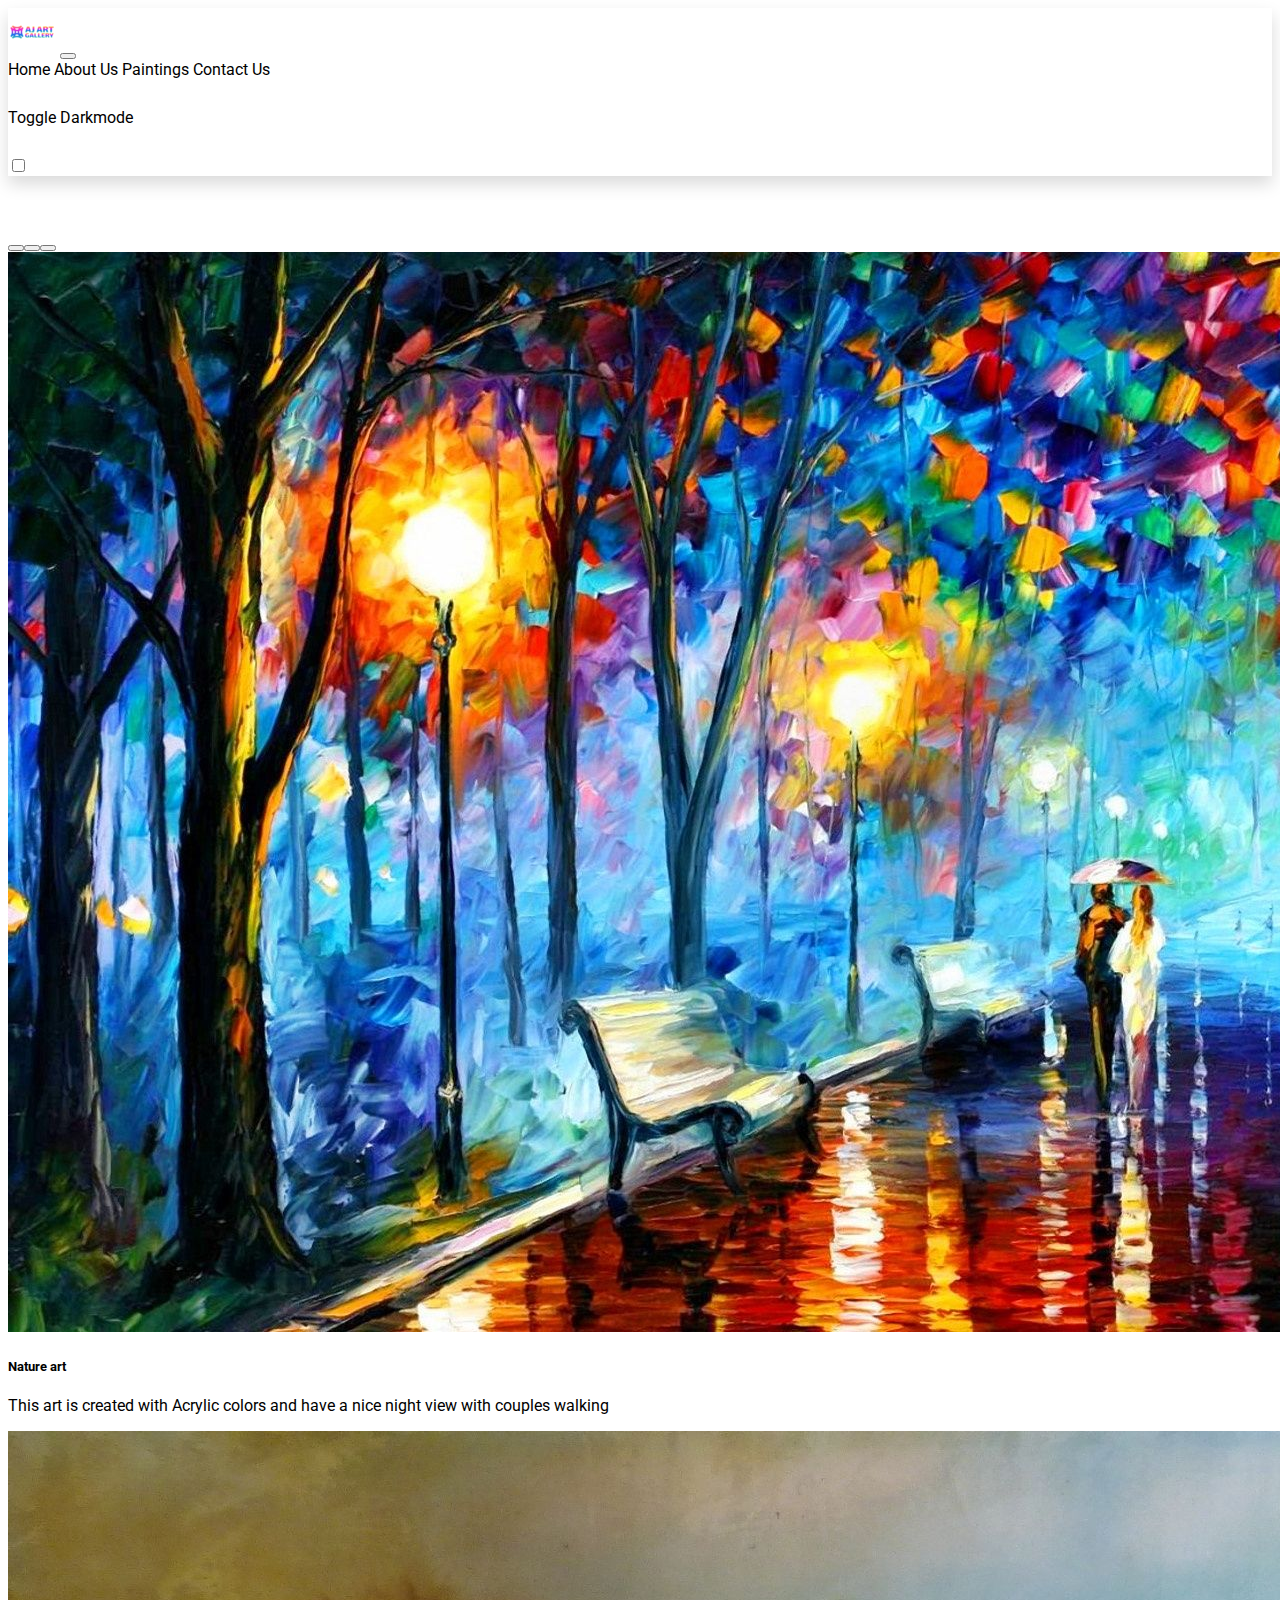
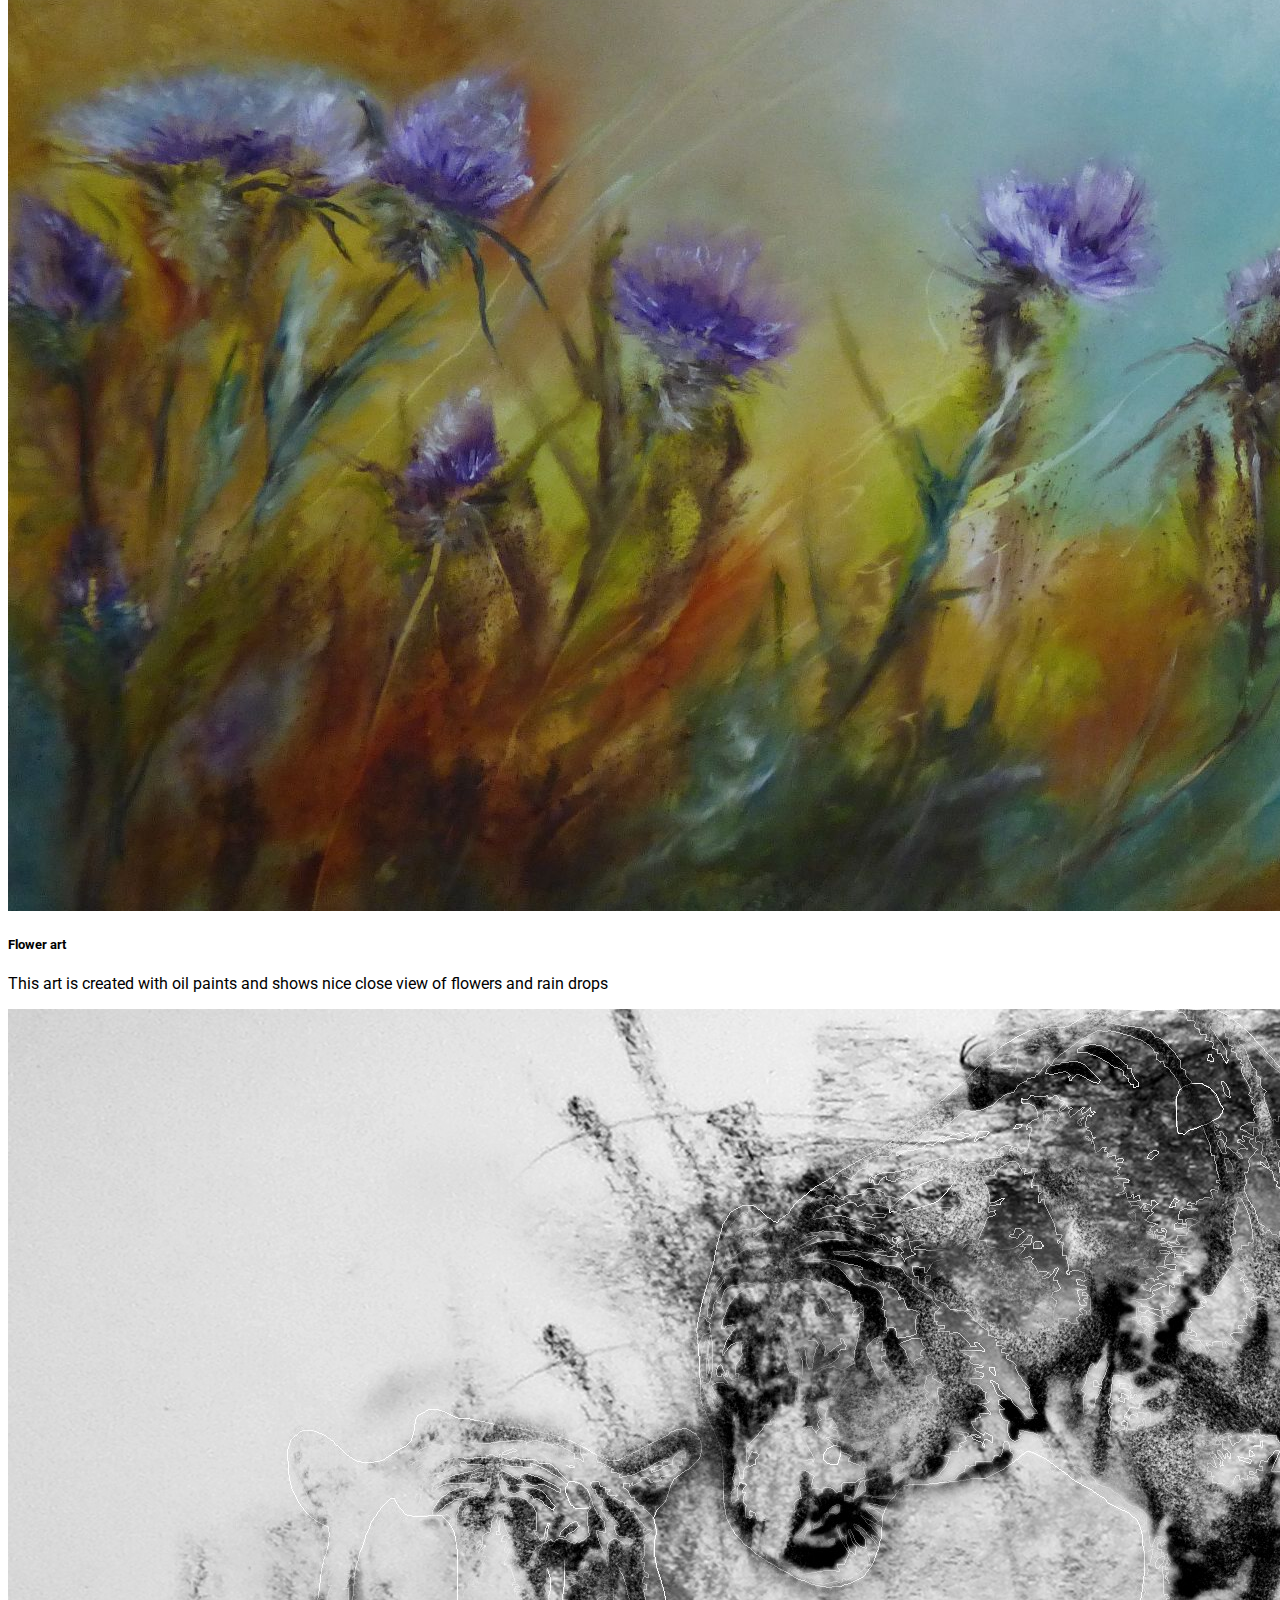
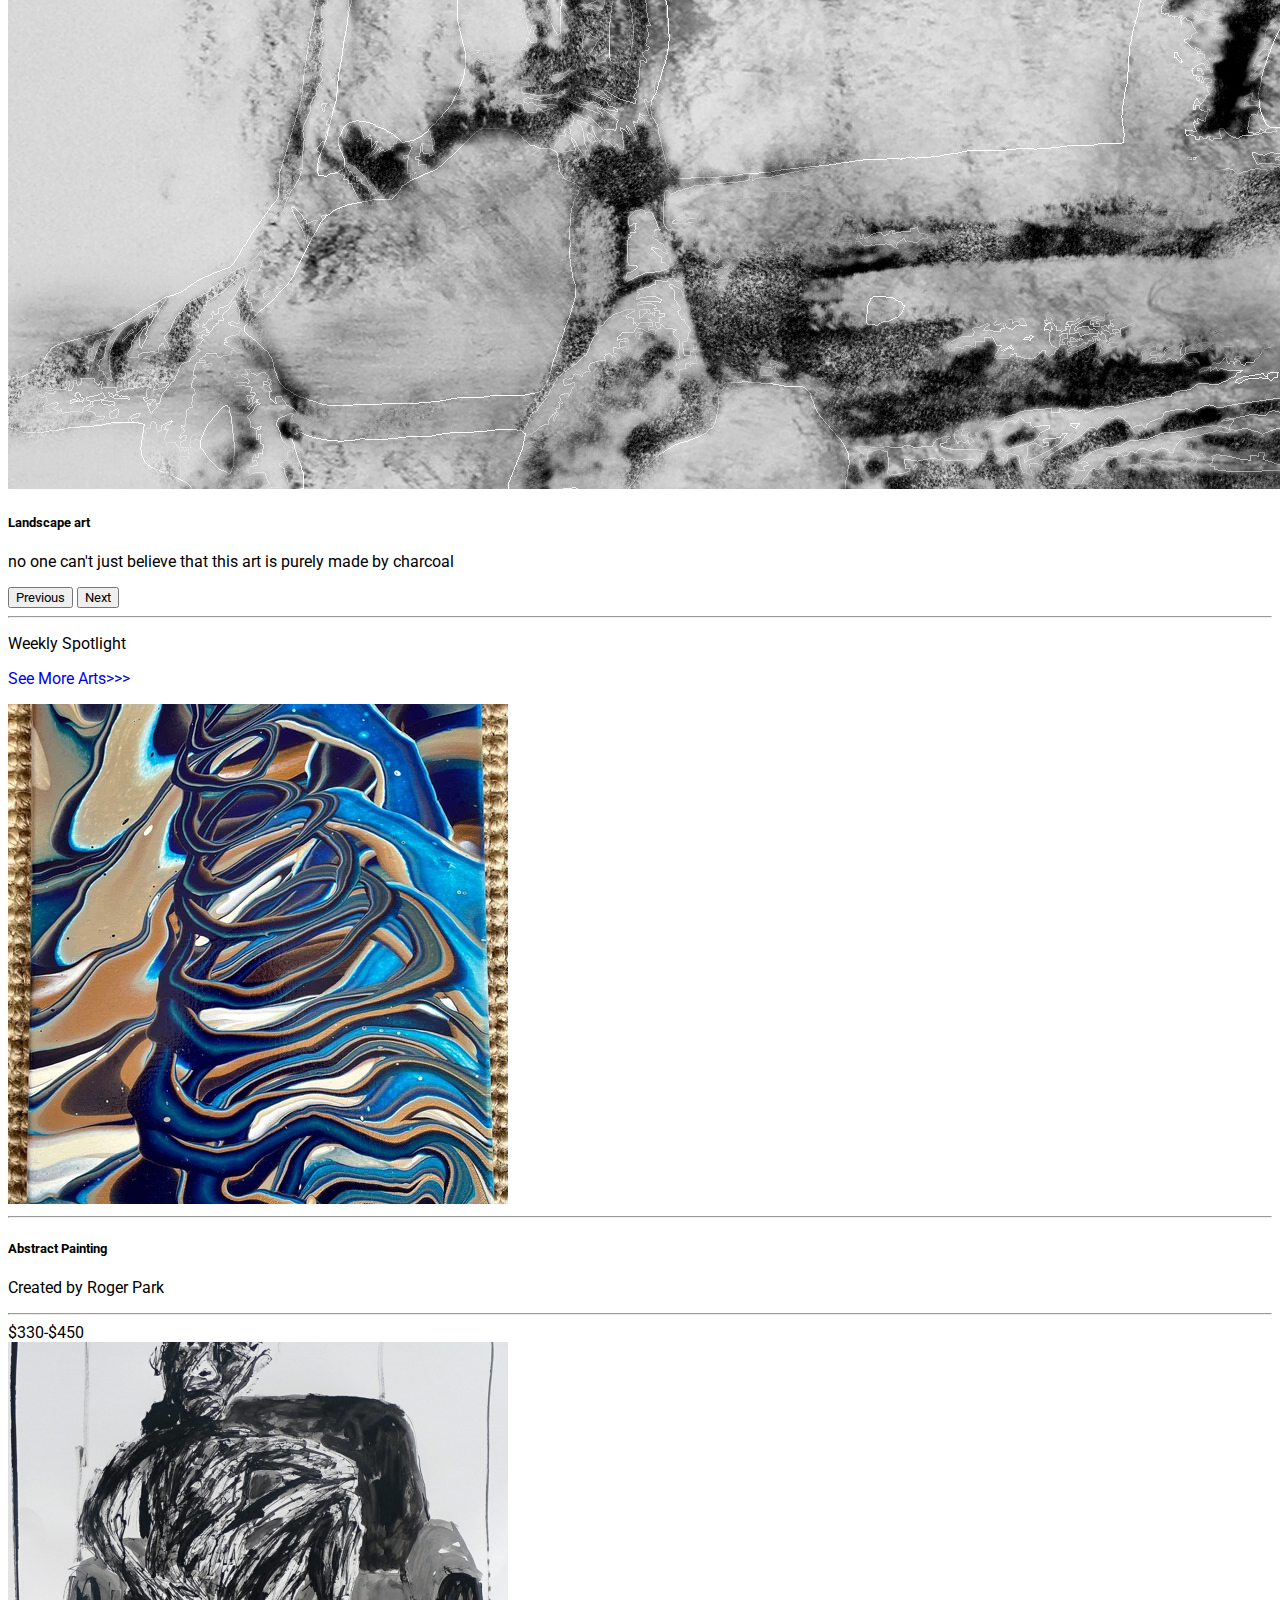
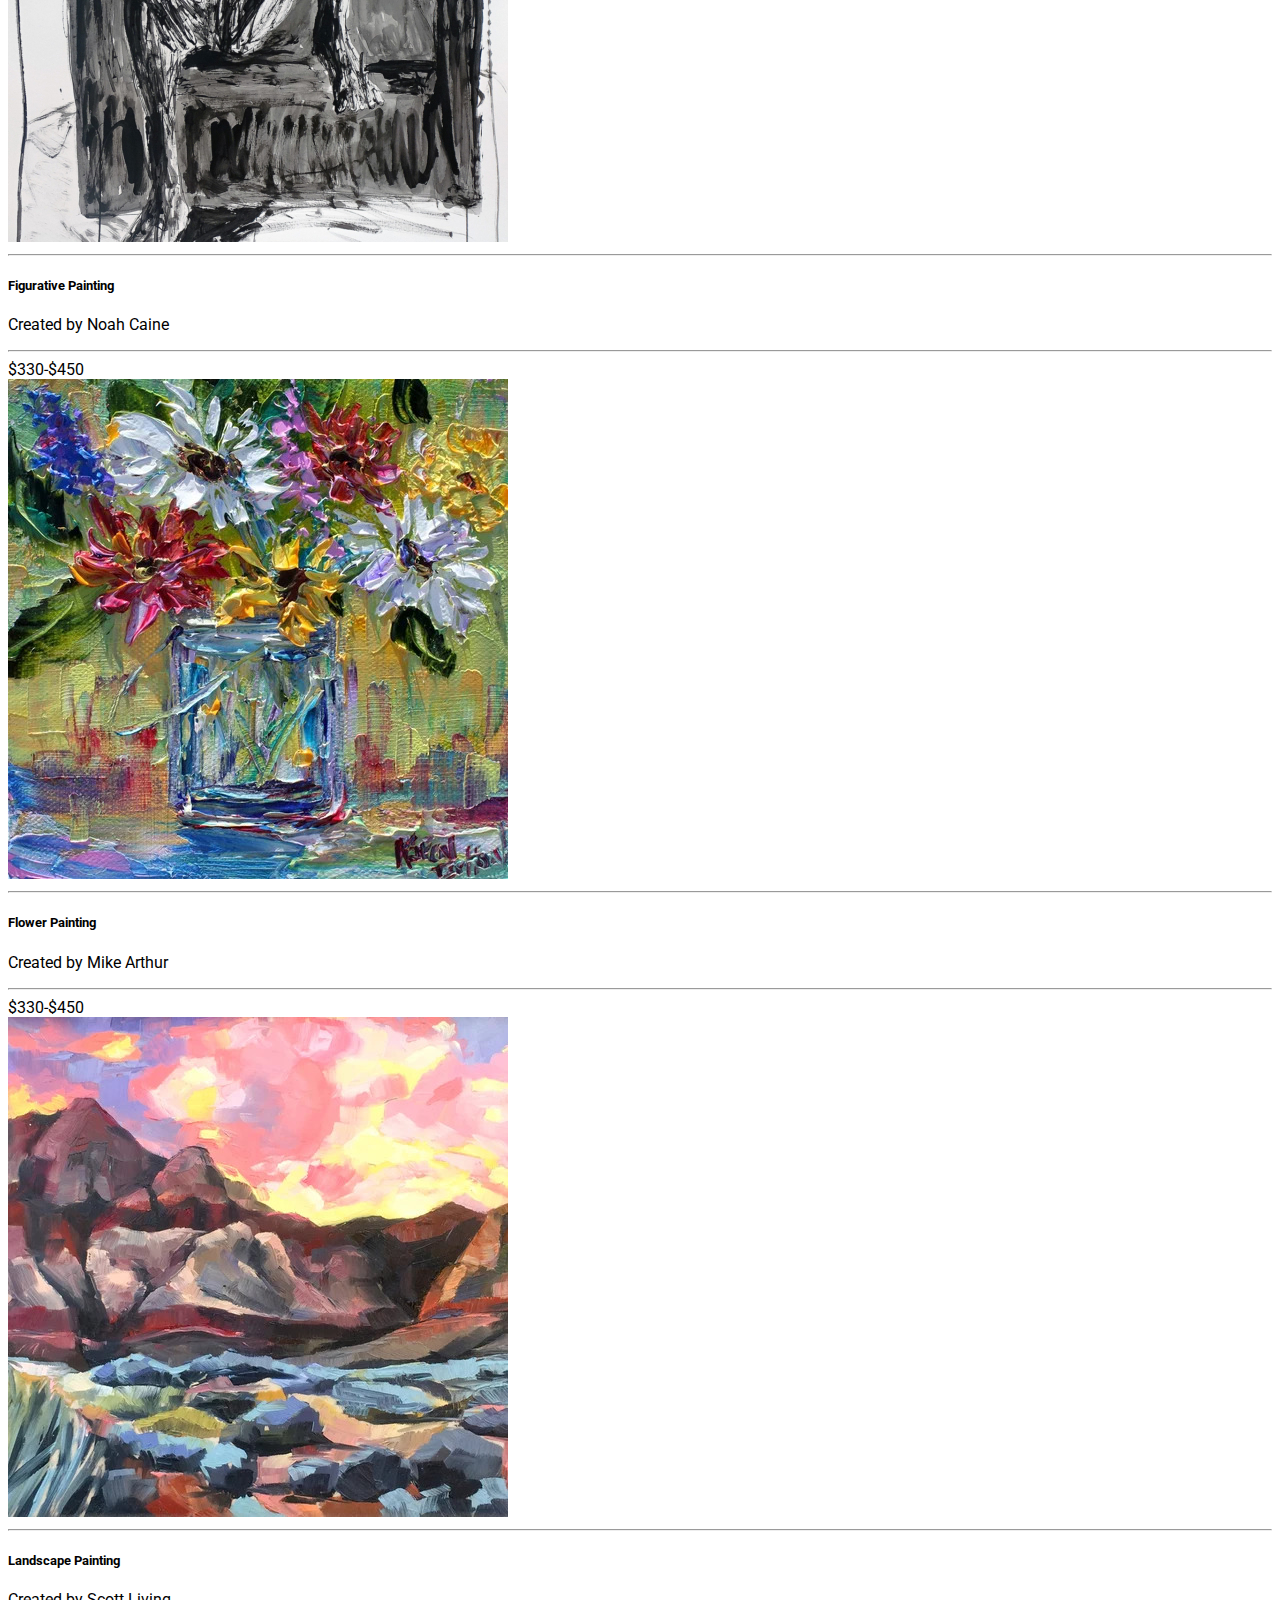
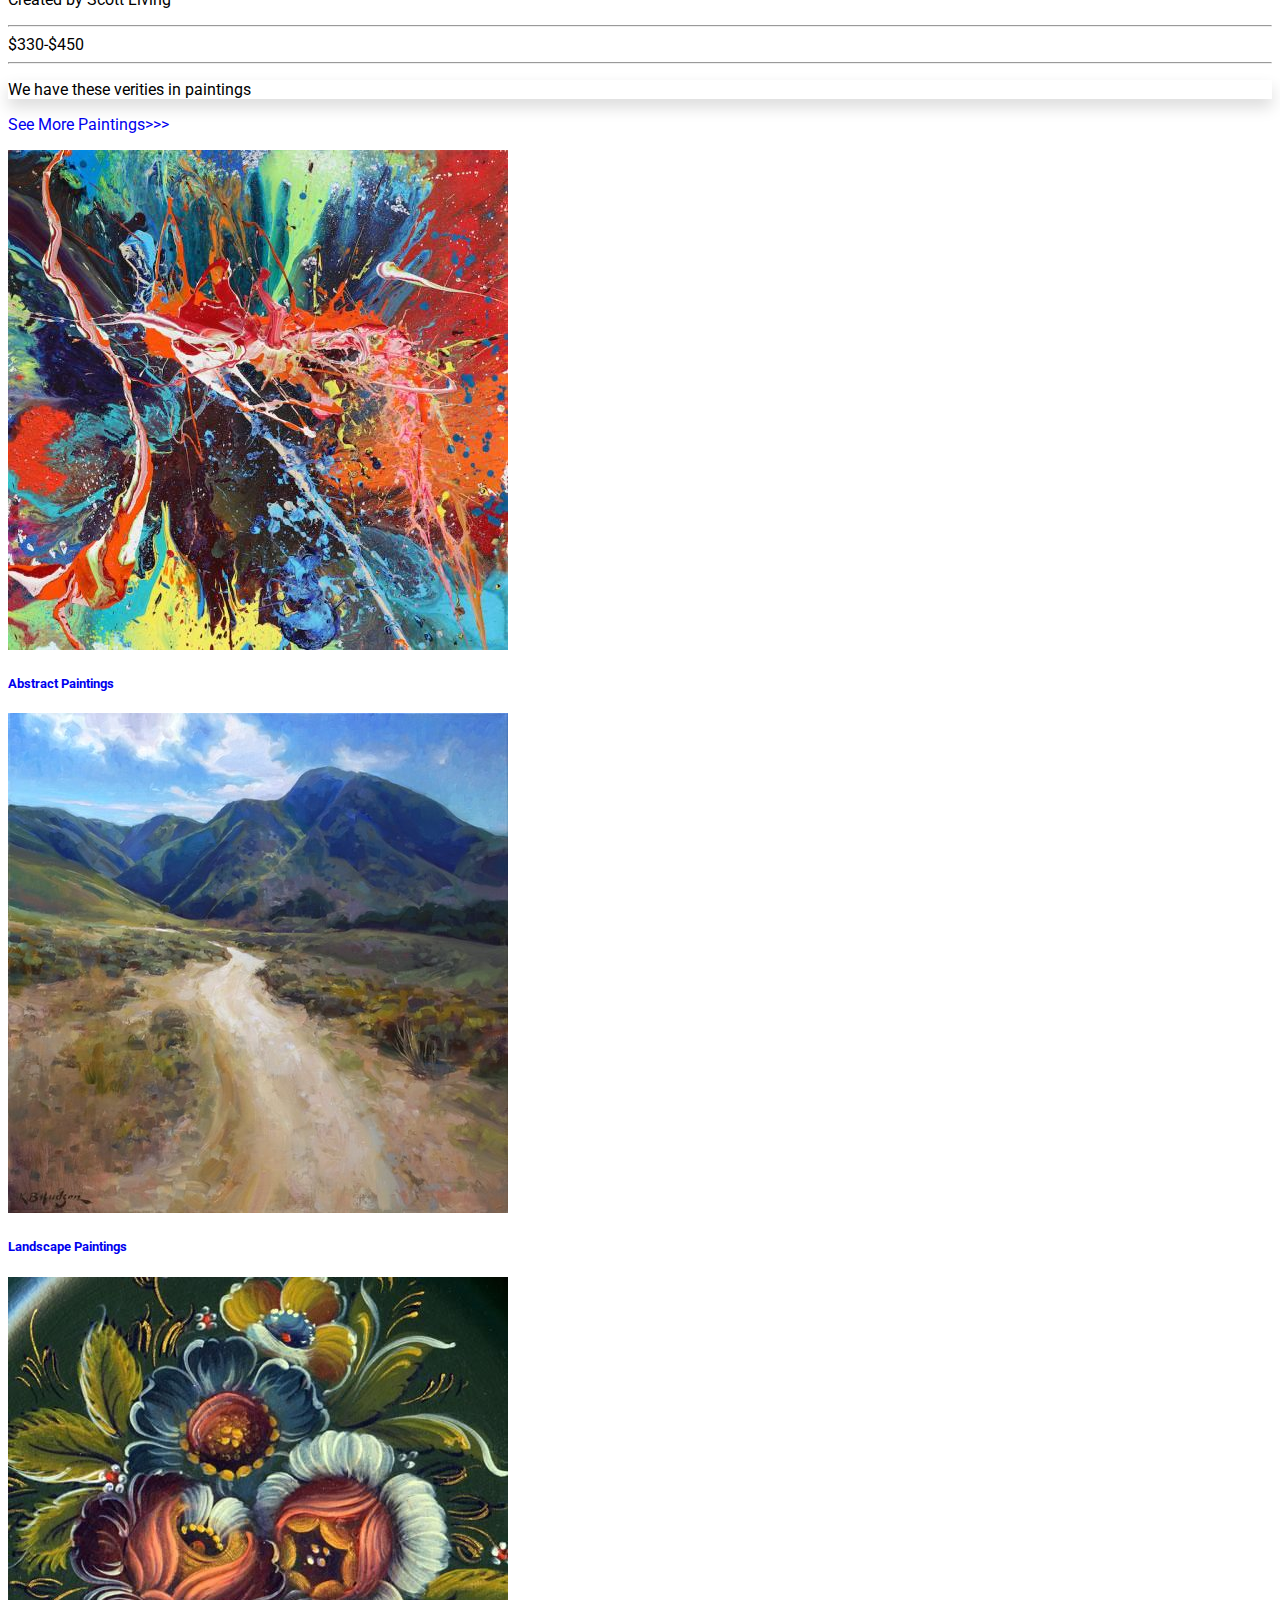
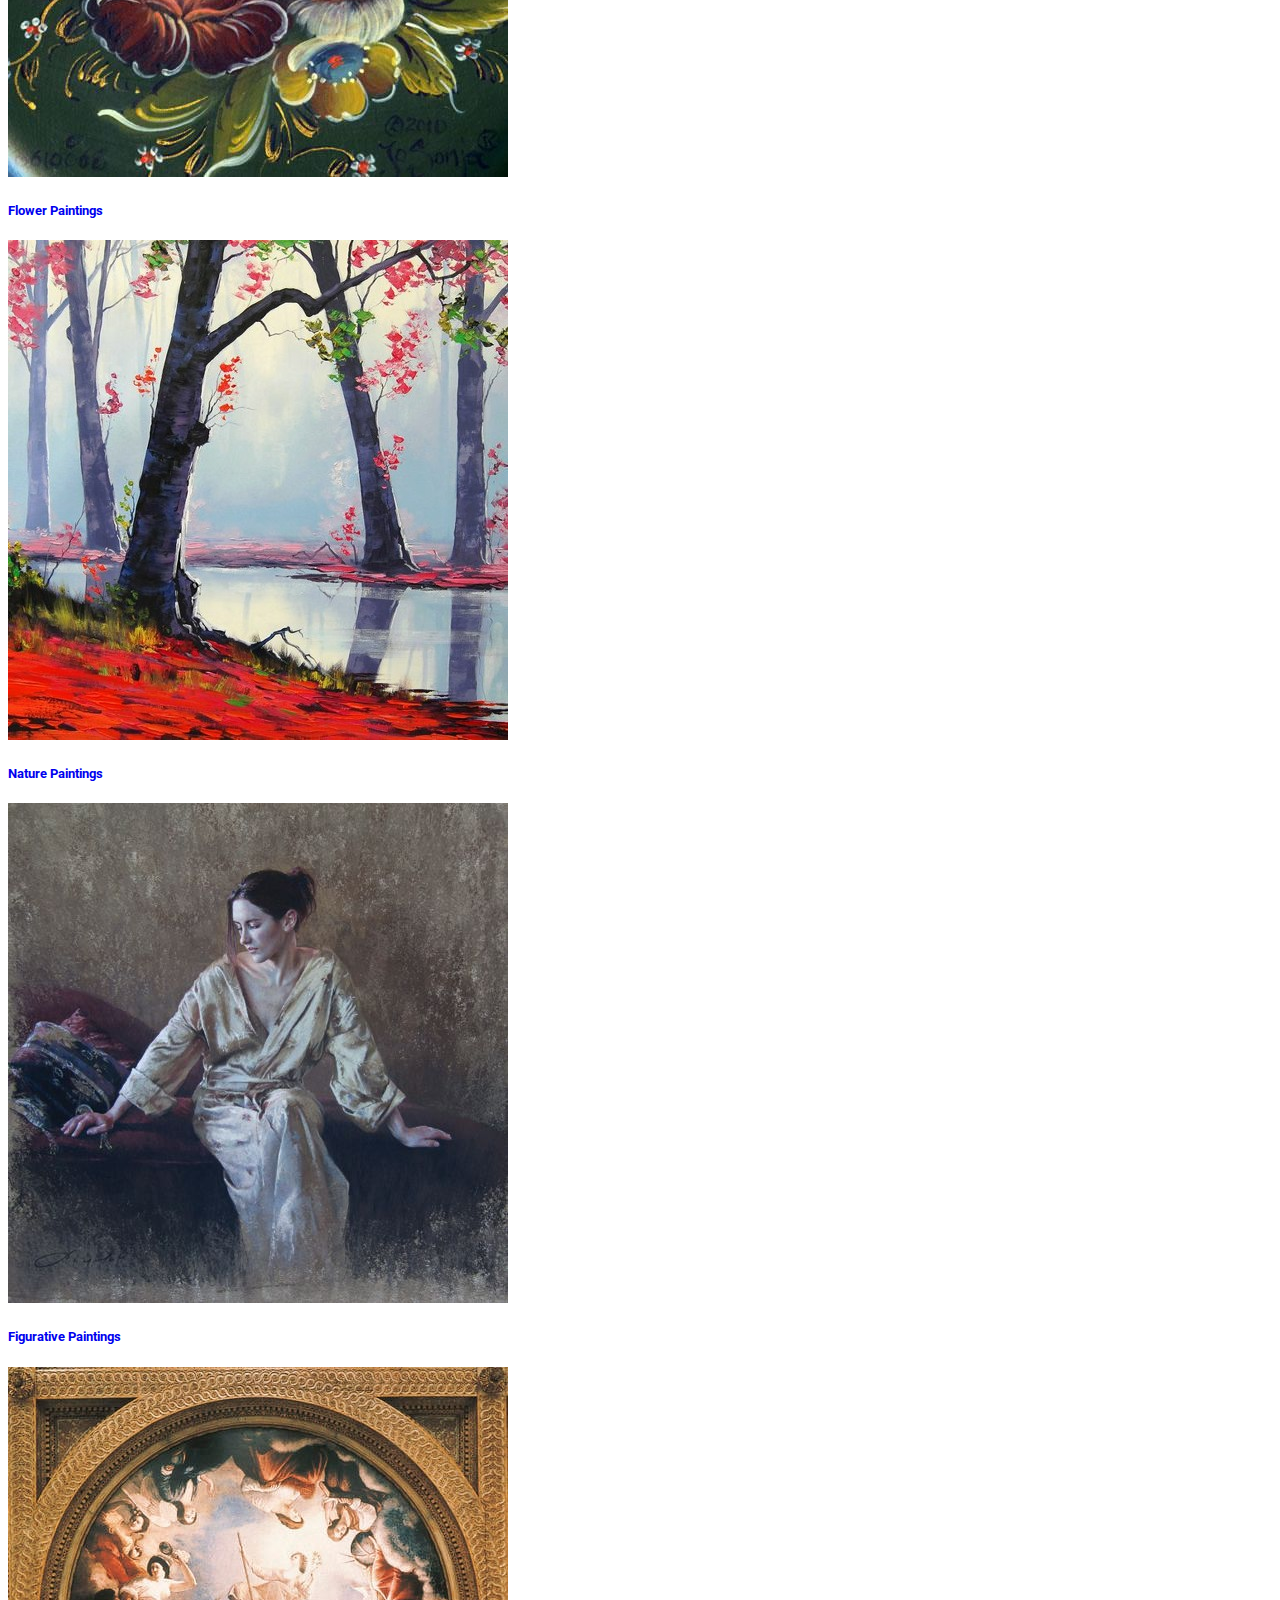
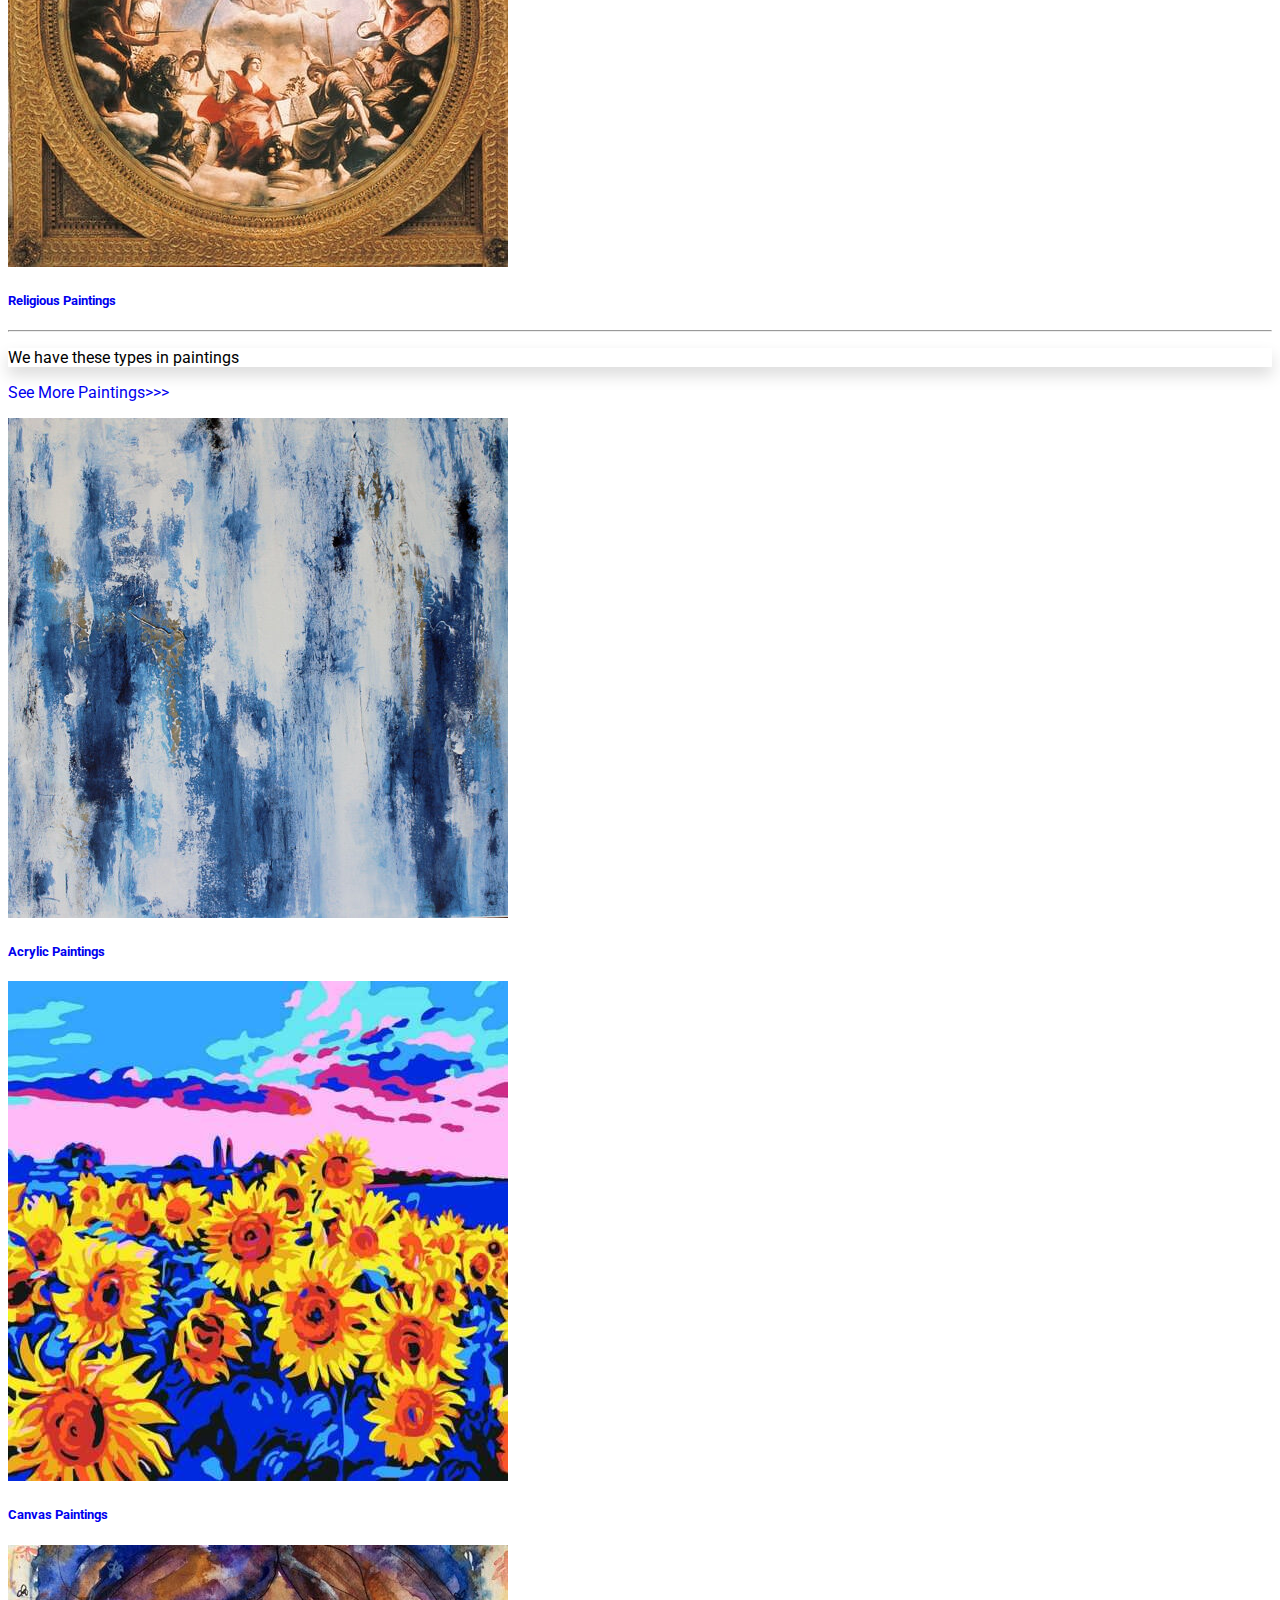
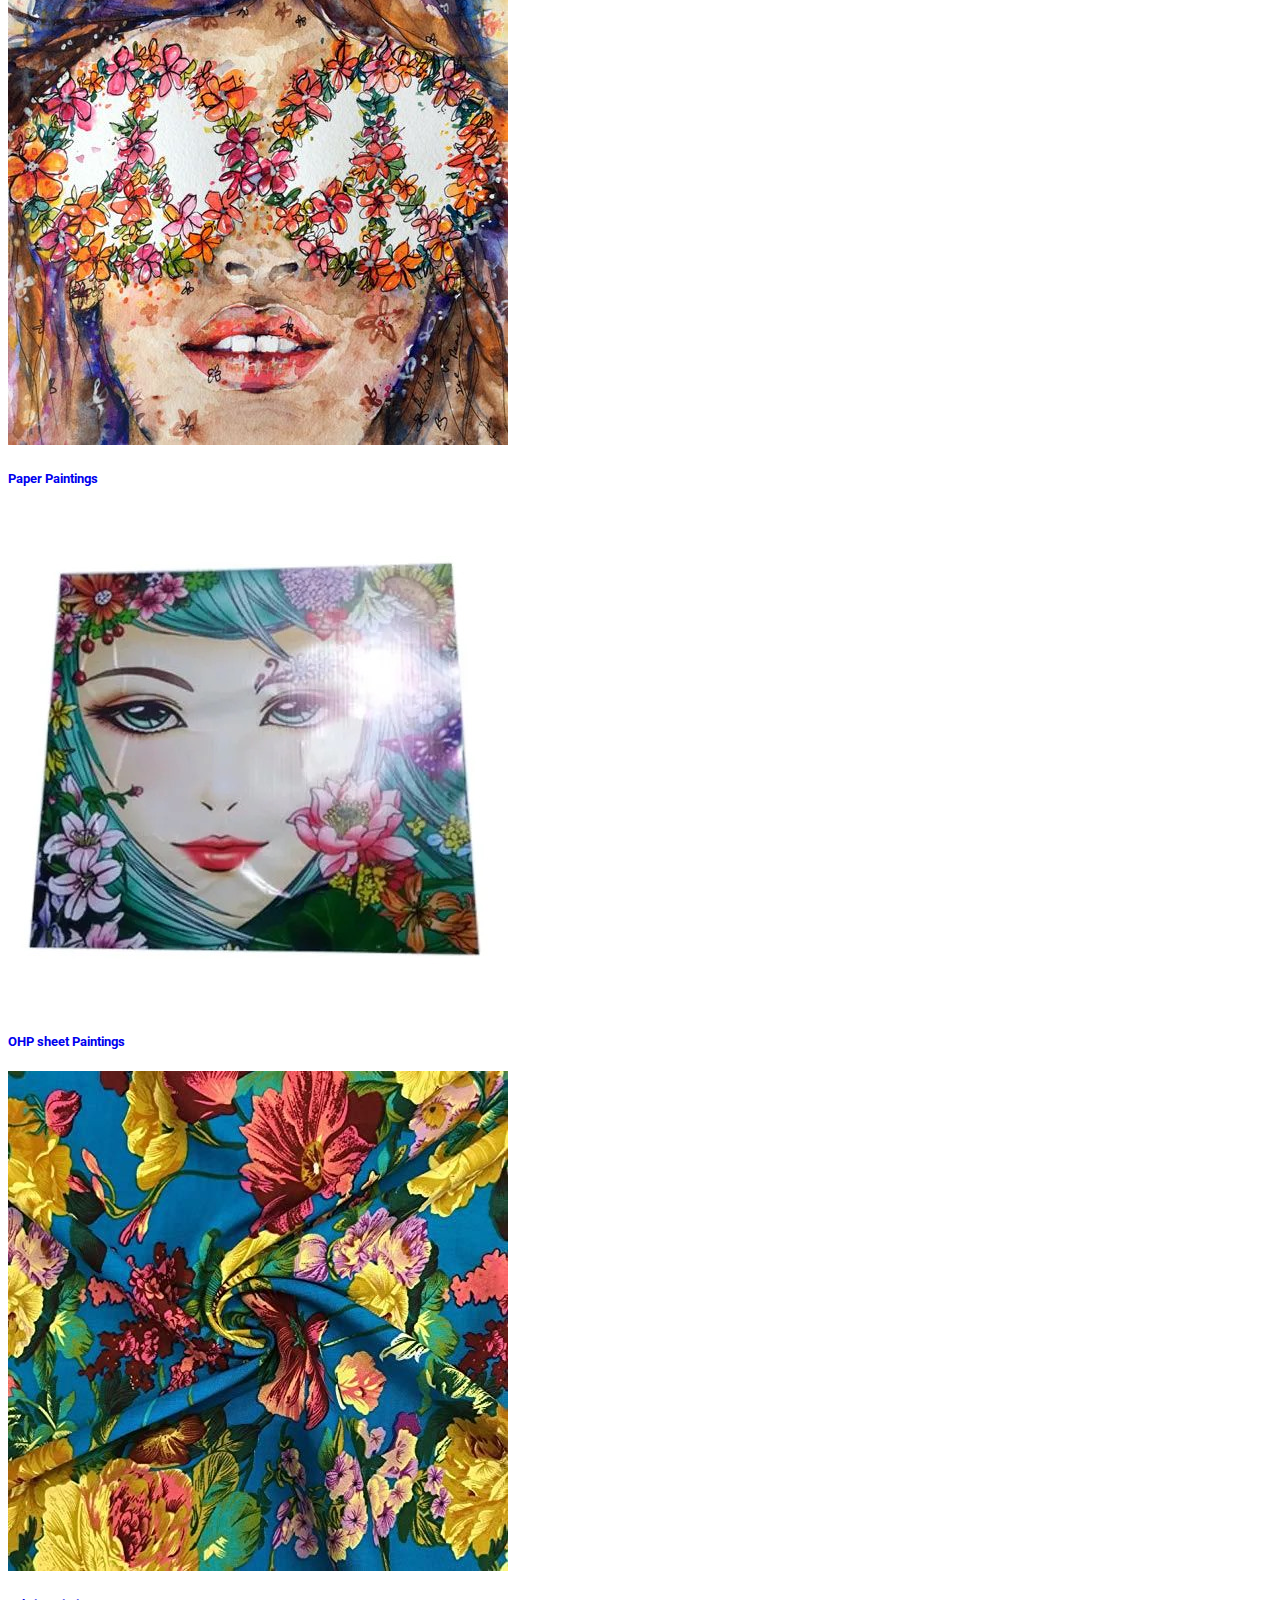
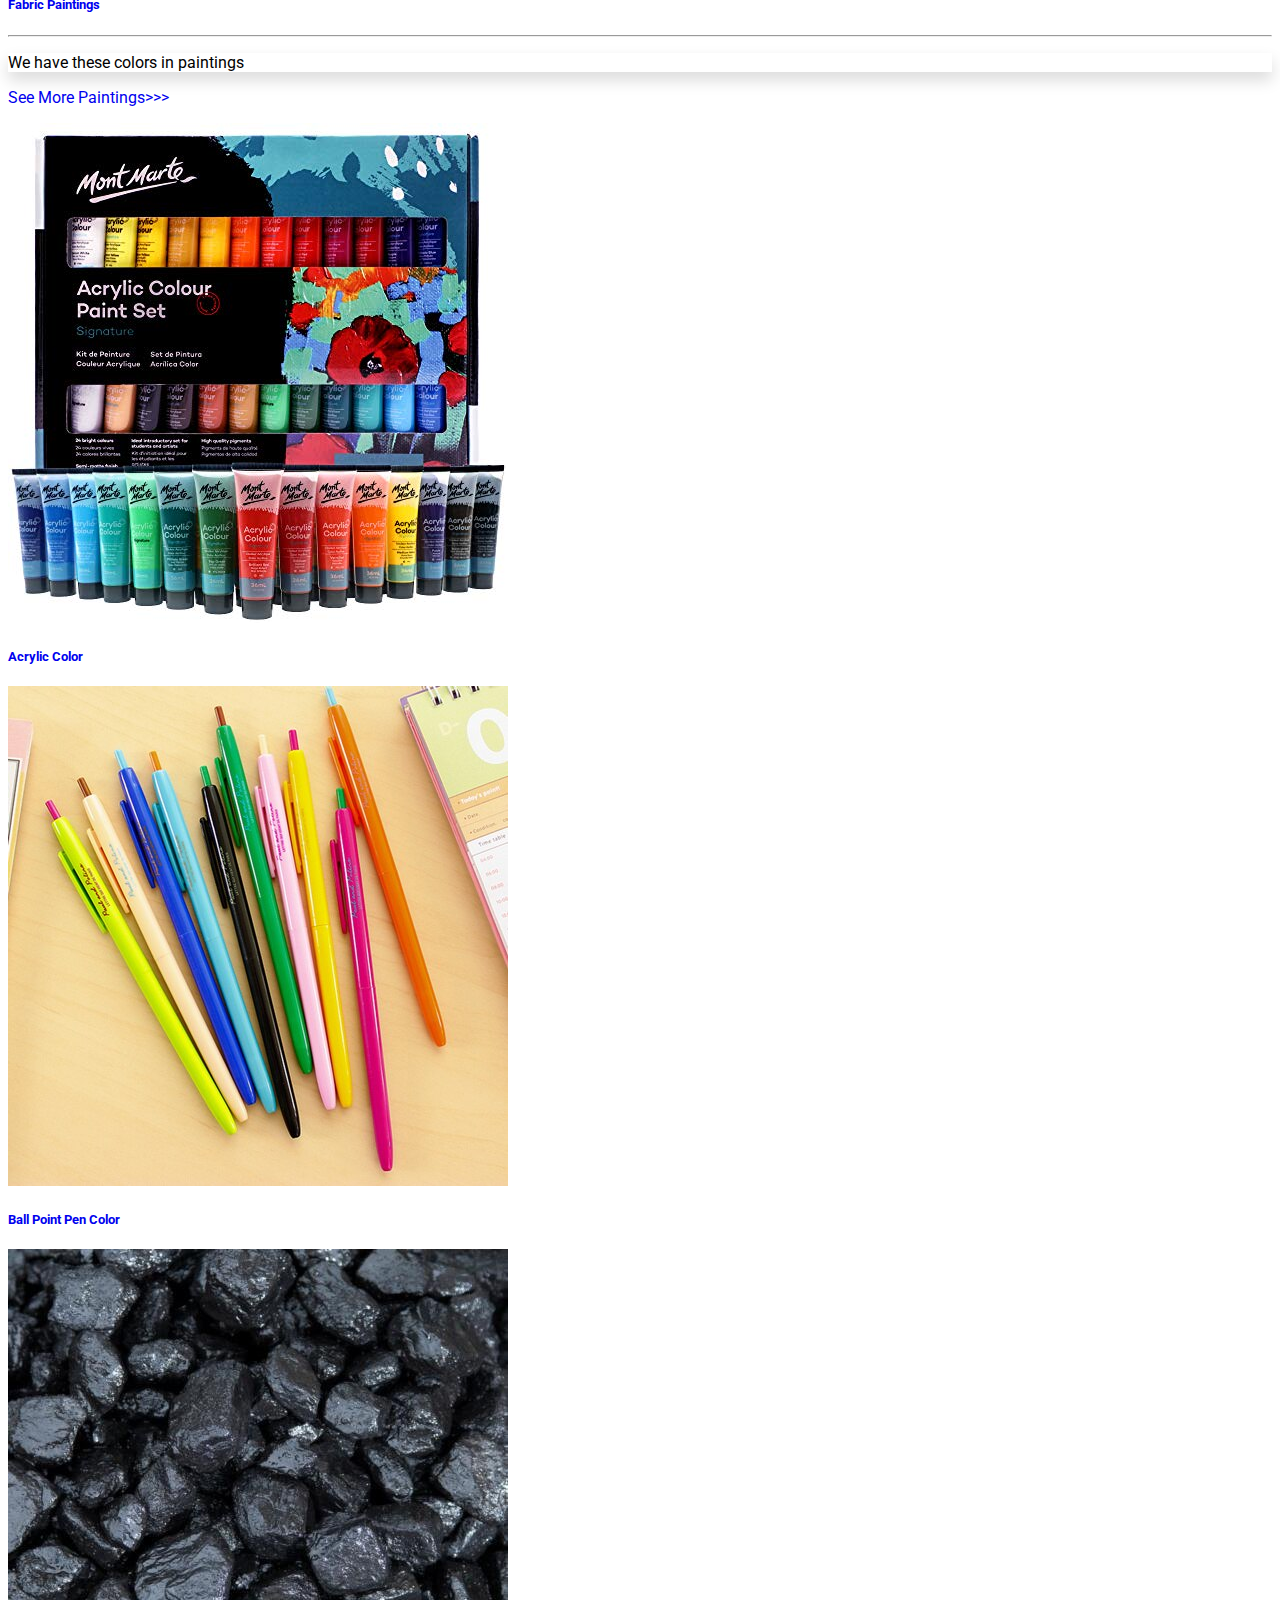
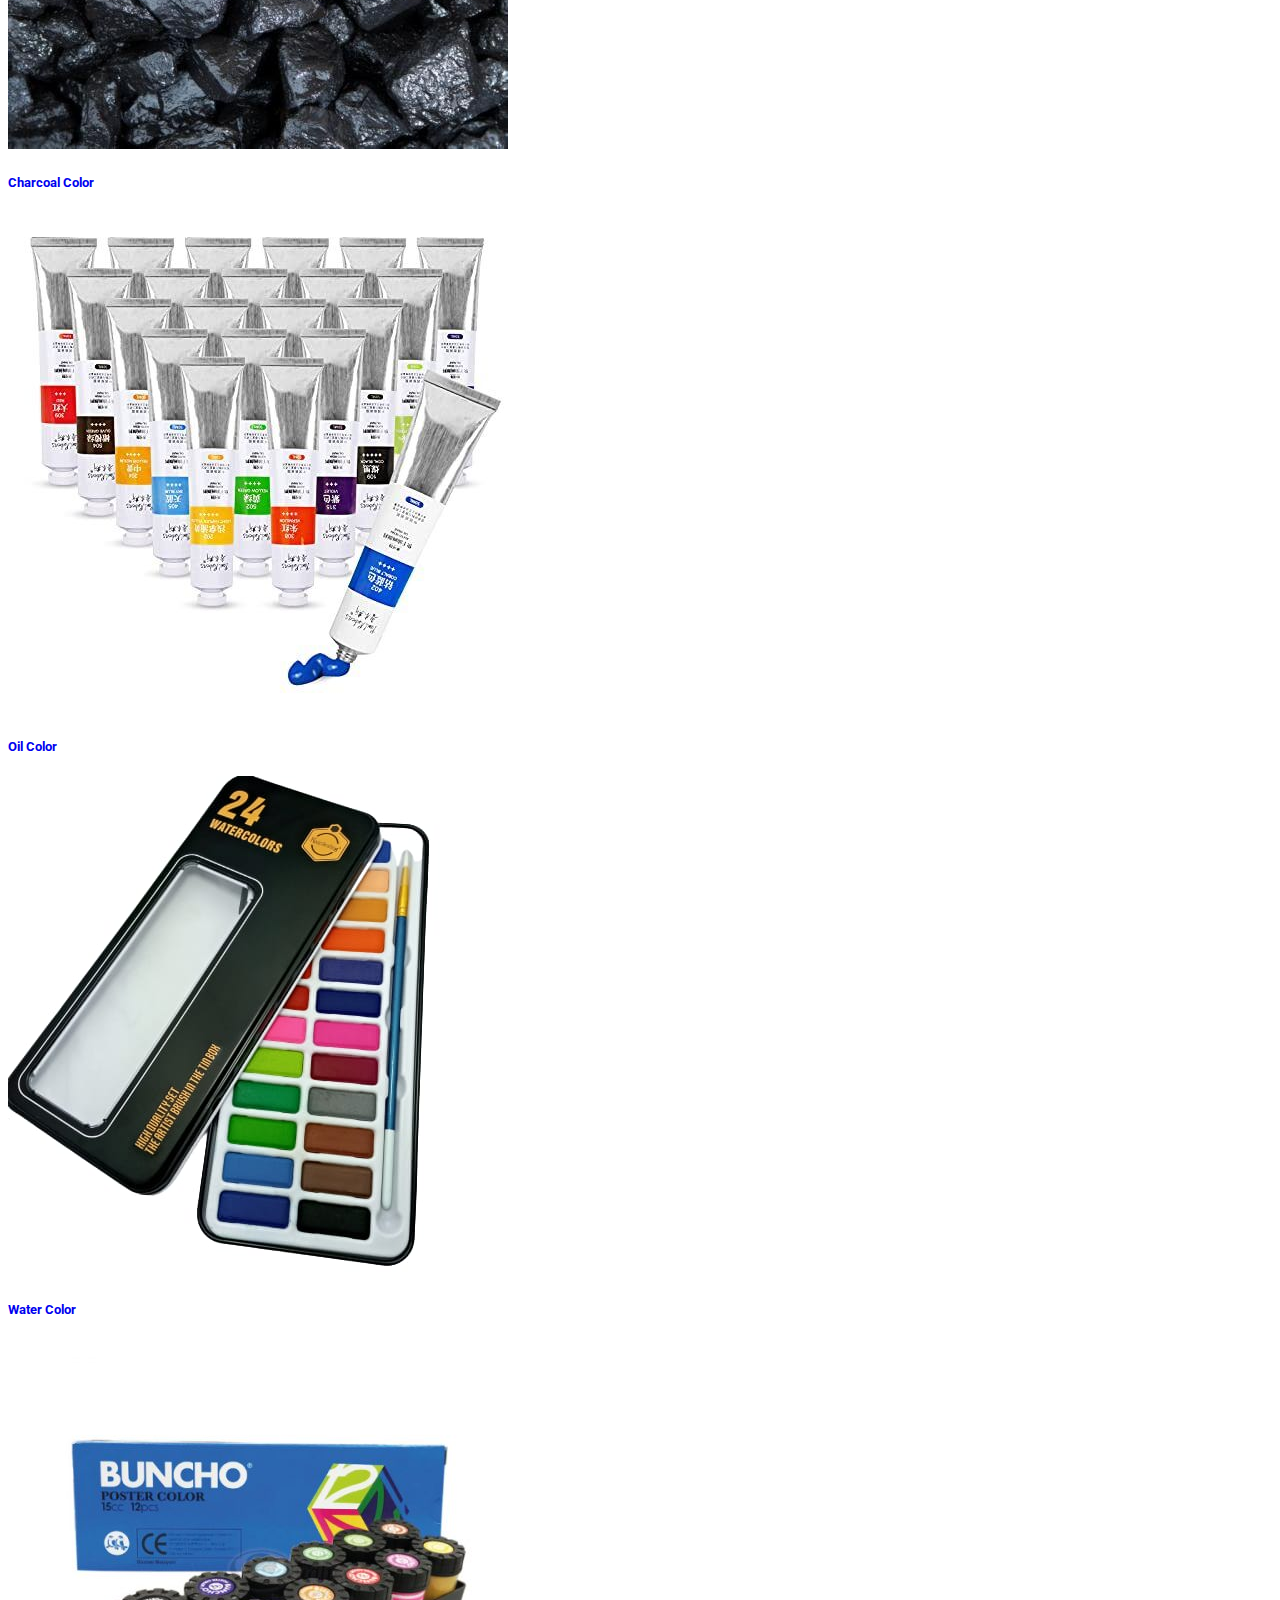
<file: index.html>
<!DOCTYPE html>
<html lang="en">

<head>
    <meta charset="UTF-8" />
    <meta http-equiv="X-UA-Compatible" content="IE=edge" />
    <meta name="viewport" content="width=device-width, initial-scale=1.0" />
    <title>Home</title>
    <link rel="icon" href='/assets/images/fav.ico'>
    <link rel="shortcut icon" href='/assets/images/fav.ico'>

    <link href="https://cdn.jsdelivr.net/npm/bootstrap@5.0.2/dist/css/bootstrap.min.css" rel="stylesheet"
        integrity="sha384-EVSTQN3/azprG1Anm3QDgpJLIm9Nao0Yz1ztcQTwFspd3yD65VohhpuuCOmLASjC" crossorigin="anonymous" />

    <link rel="stylesheet" href="https://use.fontawesome.com/releases/v5.2.0/css/all.css"
        integrity="sha384-hWVjflwFxL6sNzntih27bfxkr27PmbbK/iSvJ+a4+0owXq79v+lsFkW54bOGbiDQ" crossorigin="anonymous" />

    <link rel="stylesheet" href="assets/css/main.css" />
</head>

<body class="bg-light">
    <nav class="navbar navbar-expand-lg navbar-light bg-light fixed-top card shadow-light">
        <div class="container-fluid">
            <a class="navbar-brand">
                <img src="/assets/images/logos/art-48.png" class="img-fluid" alt="logo" />
            </a>
            <button class="navbar-toggler" type="button" data-bs-toggle="collapse" data-bs-target="#navbarTogglerDemo02"
                aria-controls="navbarTogglerDemo02" aria-expanded="false" aria-label="Toggle navigation">
                <span class="navbar-toggler-icon"></span>
            </button>
            <div class="collapse navbar-collapse" id="navbarTogglerDemo02">
                <div class="navbar-nav me-auto mb-2 mb-lg-0">
                    <a class="nav-link active" aria-current="page">Home</a>
                    <a class="nav-link addHover-Navbar-light" onclick="redirect('/about.html')">About Us</a>
                    <a class="nav-link addHover-Navbar-light" onclick="redirect('/painting.html')">Paintings</a>
                    <a class="nav-link addHover-Navbar-light" onclick="redirect('/contact Us.html')">Contact Us</a>
                </div>
                <form class="d-flex">
                    <h5 class="DarkMode-hint me-2 mb-2 mb-lg-0 text-dark">
                        Toggle Darkmode
                    </h5>
                    <div class="form-check form-switch">
                        <input class="form-check-input" type="checkbox" id="toggleSwitch" />
                    </div>
                </form>
            </div>
        </div>
    </nav>
    <br /><br /><br />
    <div class="loading-container">
        <div class="loading-spinner">
            <div class="spinner-left"></div>
            <div class="spinner-right"></div>
            <div class="spinner-center"></div>
        </div>
    </div>

    <div class="HomePage">
        <div id="Home-sliders"></div>
        <hr class="divider divider-dark" />
        <div id="Home-Spotlight"></div>
        <hr class="divider divider-dark" />
        <div id="Home-Filters"></div>
        <hr class="divider divider-dark" />
        <div id="Home-Questions"></div>
    </div>

    <hr class="divider divider-dark" />
    <br>
    <br>
    <br>
    <br>
    <footer class="container footer mt-auto py-3 bg-light rounded shadow-light2 p-3">
        <div class="container-fluid">
            <div class="row row-cols-w row-cols-md-3 m-4 justify-content-center" id="cards">
                <div class="col d-flex justify-content-center mt-5">
                    <div class="row">
                        <div class="col">
                            <img src="/assets/images/logos/art-250.png" class="img-fluid" alt="logo" />
                        </div>
                    </div>
                </div>
                <div class="col text-center pt-5 mt-3">
                    <br />
                    <p class="text-dark"><i class="fa fa-location-arrow text-dark"></i> 1234/56 sec 7 phase 8</p>
                    <p class="text-dark"><i class="fa fa-phone text-dark"></i> +1 (123) 456-7890</p>
                    <p class="text-dark"><i class="fa fa fa-envelope text-dark"></i> info@example.com</p>
                </div>
                <div class="col text-center pt-5 mt-2">
                    <h3 class="text-dark">Follow us</h3>
                    <a href="https://www.instagram.com" target="_blank" class="remove-anchor-decoration text-dark">
                        <p class="text-dark"><i class="fab fa-instagram"></i> Instagram</p>
                    </a>
                    <a href="https://www.facebook.com" target="_blank" class="remove-anchor-decoration text-dark">
                        <p class="text-dark"><i class="fab fa-facebook"></i> Facebook</p>
                    </a>
                    <a href="https://twitter.com/?lang=en" target="_blank" class="remove-anchor-decoration text-dark">
                        <p class="text-dark"><i class="fab fa-twitter"></i> Twitter</p>
                    </a>
                    <a href="https://www.snapchat.com" target="_blank" class="remove-anchor-decoration text-dark">
                        <p class="text-dark"><i class="fab fa-snapchat"></i> snapchat</p>
                    </a>
                </div>
            </div>
            <p class="text-center text-dark">&copy; Copyright 2023 AJ-DEVELOPMENTS</p>
        </div>
    </footer>

    <script src="//code.jquery.com/jquery-1.11.1.min.js"></script>

    <script src="https://cdn.jsdelivr.net/npm/bootstrap@5.0.2/dist/js/bootstrap.bundle.min.js"
        integrity="sha384-MrcW6ZMFYlzcLA8Nl+NtUVF0sA7MsXsP1UyJoMp4YLEuNSfAP+JcXn/tWtIaxVXM"
        crossorigin="anonymous"></script>

    <script src="assets/js/utility.js"></script>
    <script src="assets/js/cookie-handler.js"></script>
    <script src="assets/js/darkmode-handler.js"></script>
    <script src="assets/js/home.js"></script>
</body>

</html>
</file>
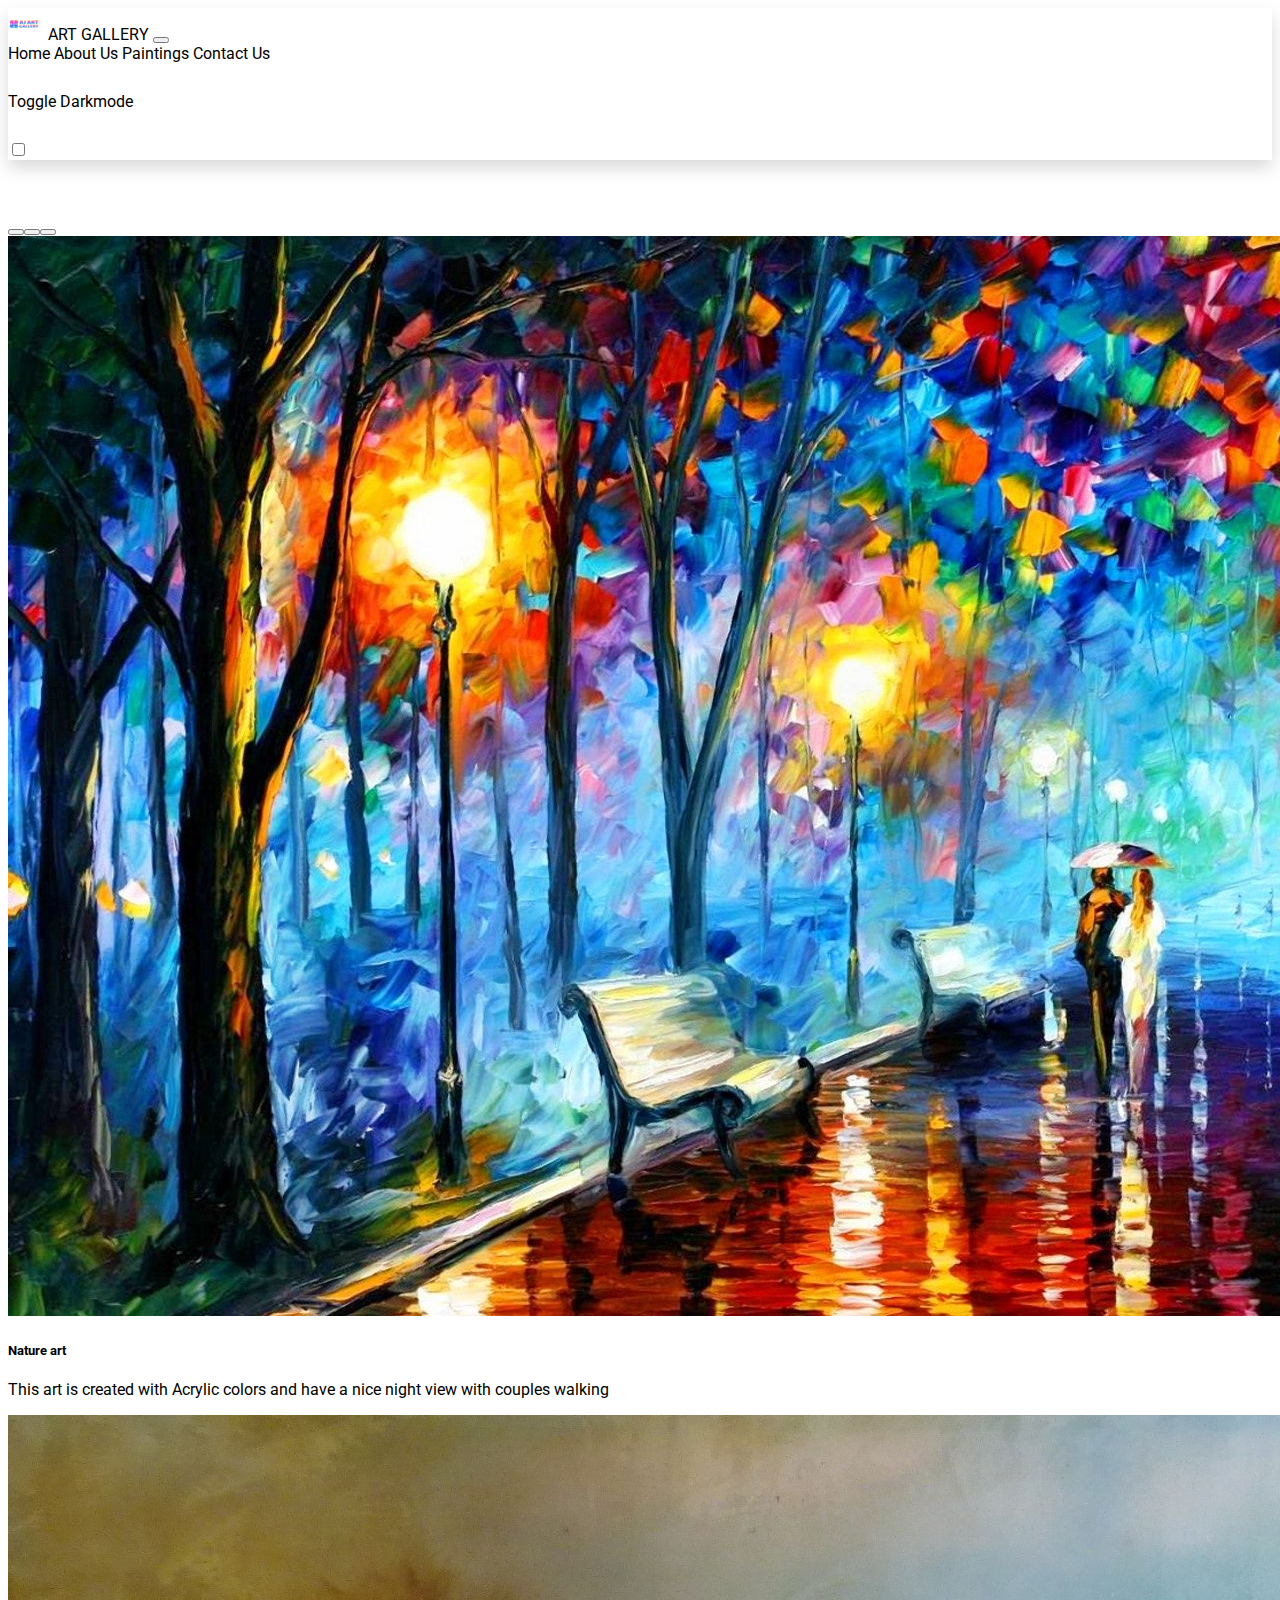
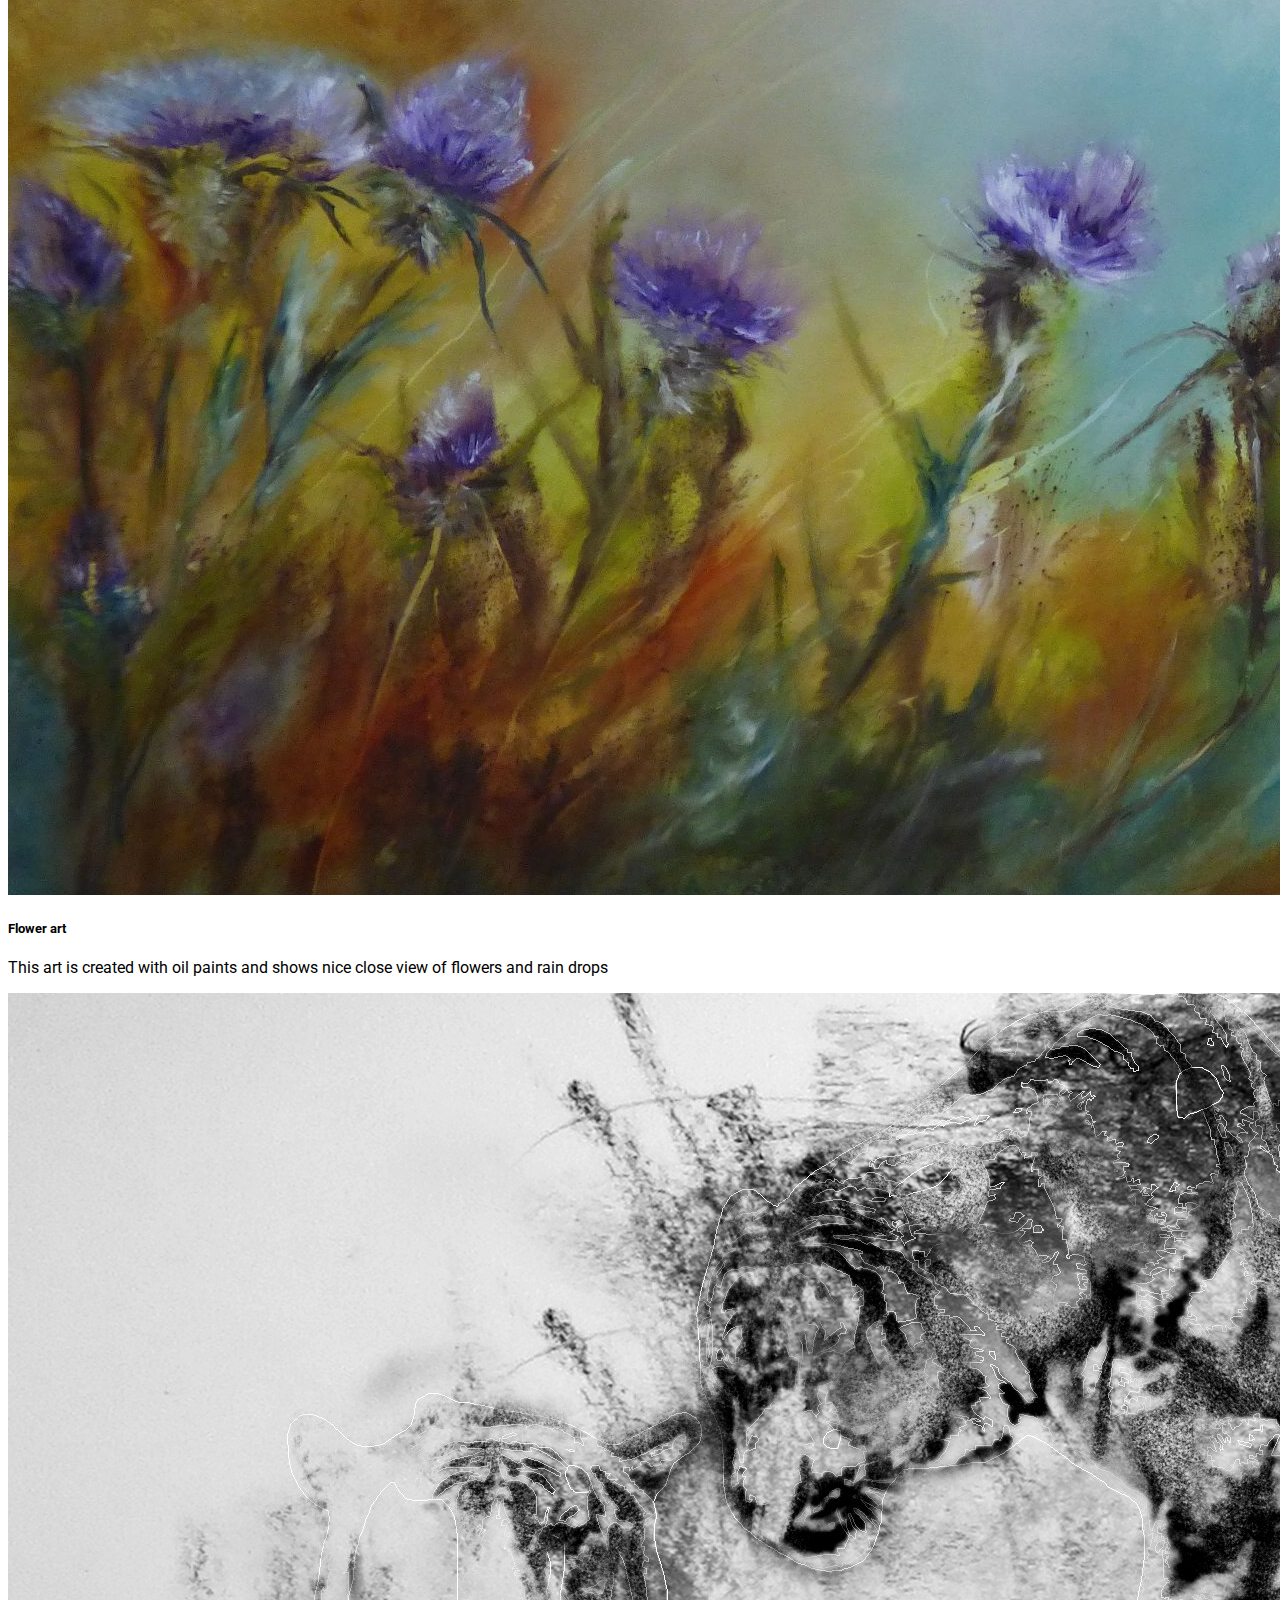
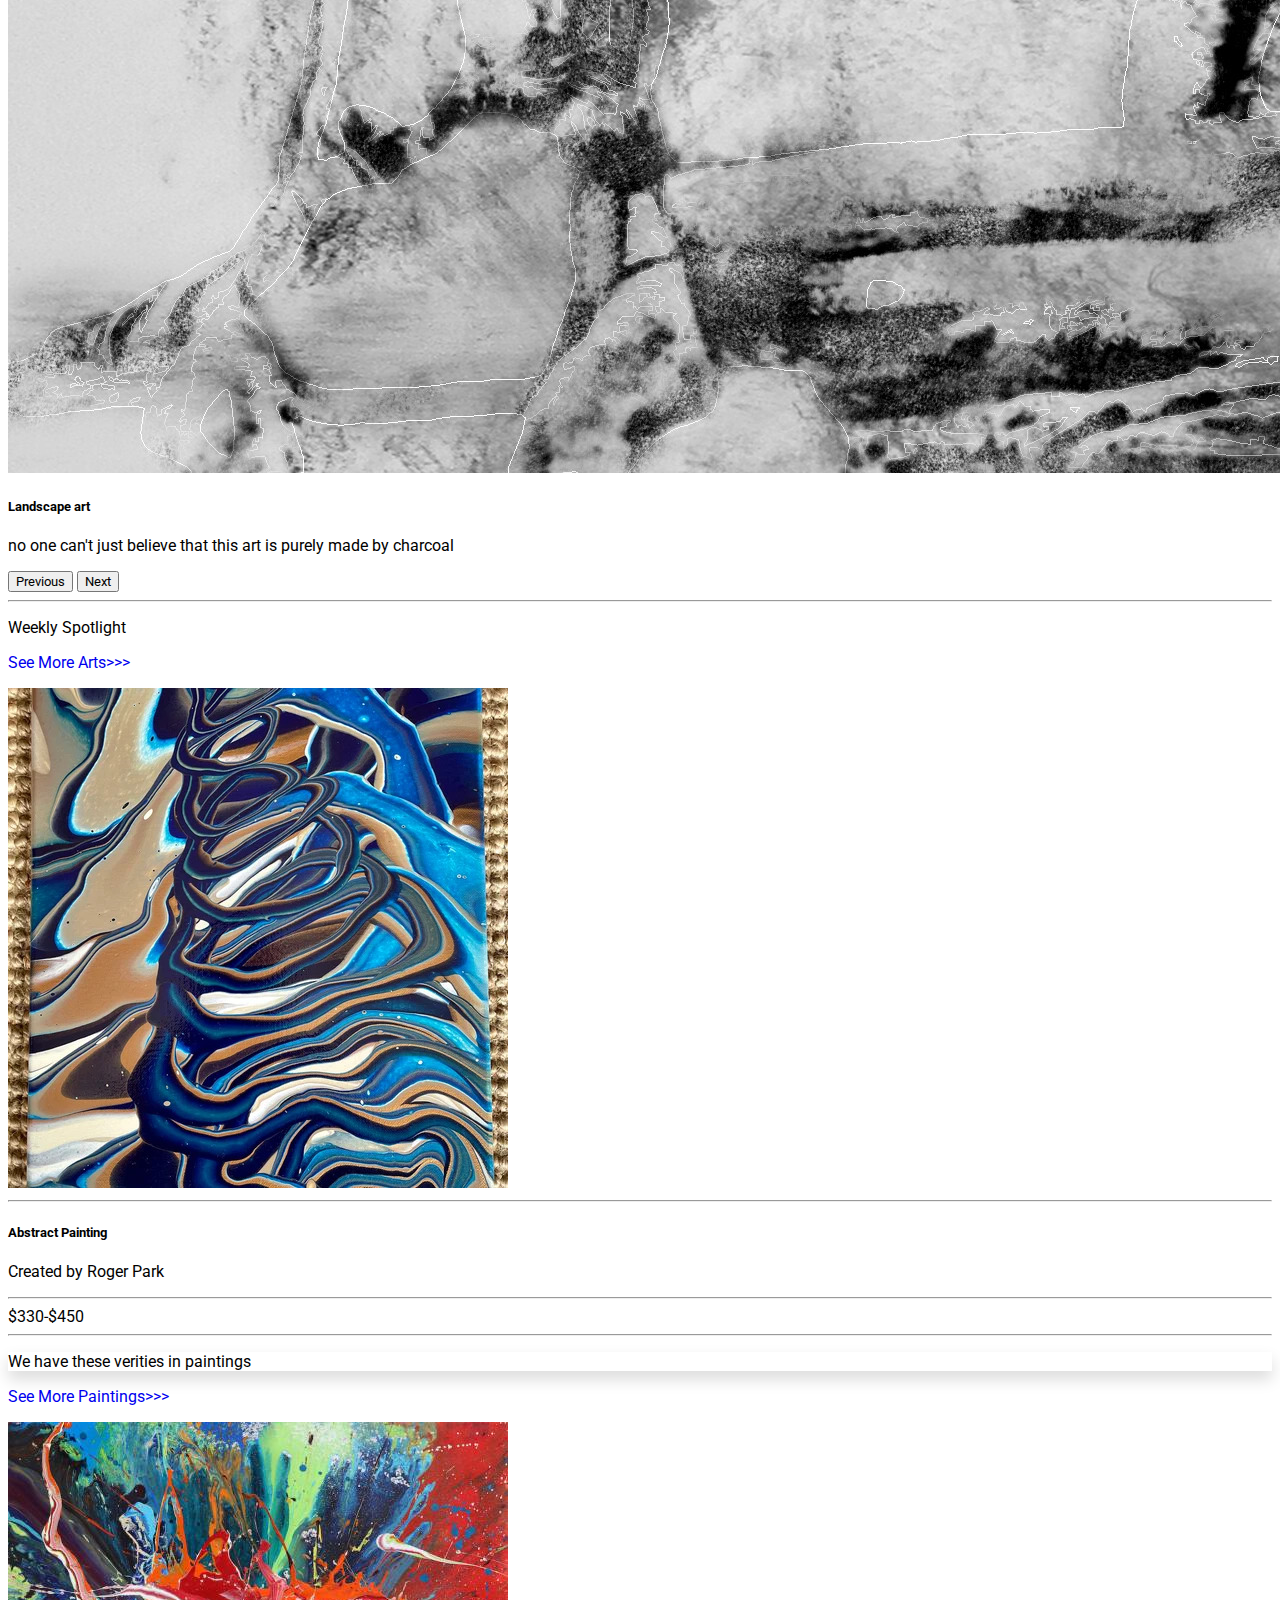
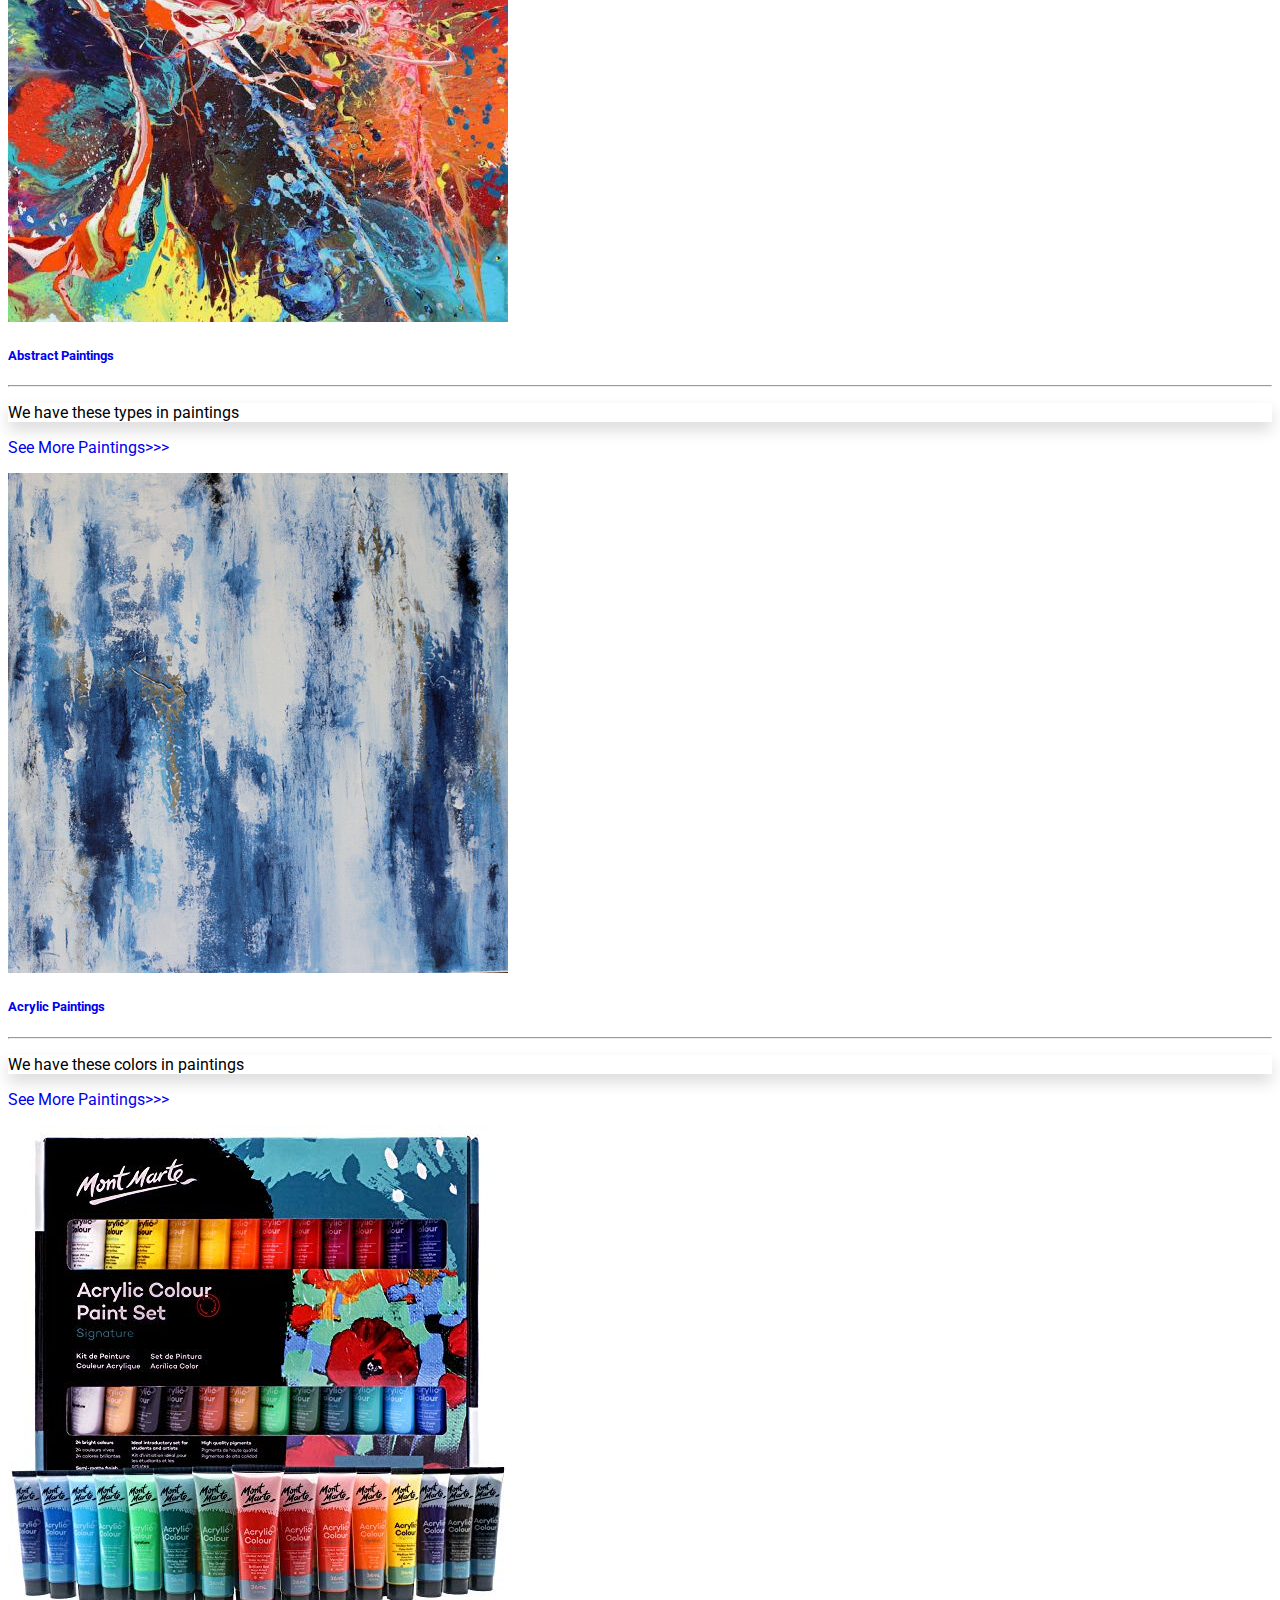
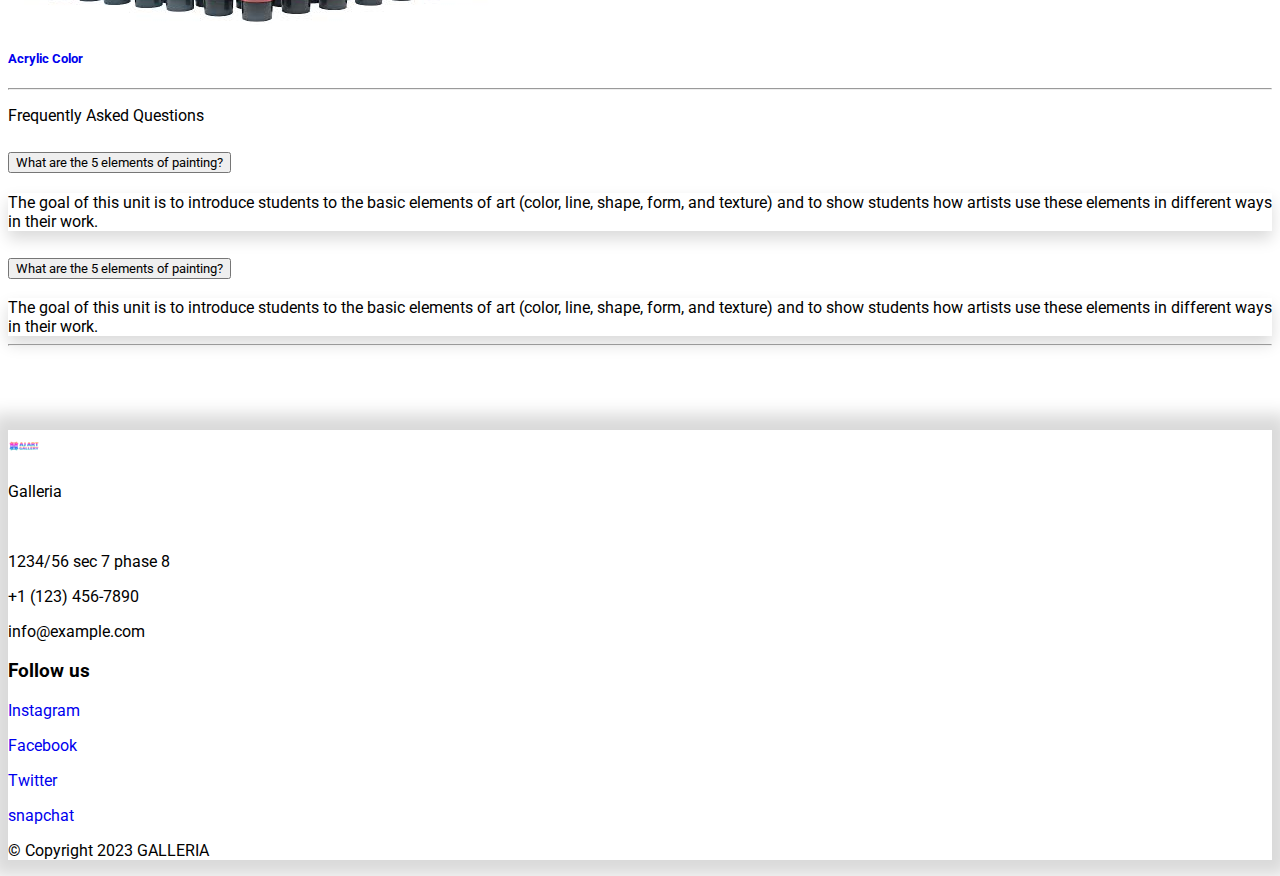
<file: aj-artgallery/index.html>
<!DOCTYPE html>
<html lang="en">

<head>
    <meta charset="UTF-8" />
    <meta http-equiv="X-UA-Compatible" content="IE=edge" />
    <meta name="viewport" content="width=device-width, initial-scale=1.0" />
    <title>AJ-ART GALLERY</title>

    <link href="https://cdn.jsdelivr.net/npm/bootstrap@5.0.2/dist/css/bootstrap.min.css" rel="stylesheet"
        integrity="sha384-EVSTQN3/azprG1Anm3QDgpJLIm9Nao0Yz1ztcQTwFspd3yD65VohhpuuCOmLASjC" crossorigin="anonymous" />

    <link rel="stylesheet" href="https://use.fontawesome.com/releases/v5.2.0/css/all.css"
        integrity="sha384-hWVjflwFxL6sNzntih27bfxkr27PmbbK/iSvJ+a4+0owXq79v+lsFkW54bOGbiDQ" crossorigin="anonymous" />

    <link rel="stylesheet" href="assets/css/main.css" />
</head>

<body class="bg-light">
    <nav class="navbar navbar-expand-lg navbar-light bg-light fixed-top card shadow-light">
        <div class="container-fluid">
            <a class="navbar-brand">
                <img src="/assets/images/logos/logo.png" class="img-thumbnail" alt="logo" />
                &nbsp;ART GALLERY
            </a>
            <button class="navbar-toggler" type="button" data-bs-toggle="collapse" data-bs-target="#navbarTogglerDemo02"
                aria-controls="navbarTogglerDemo02" aria-expanded="false" aria-label="Toggle navigation">
                <span class="navbar-toggler-icon"></span>
            </button>
            <div class="collapse navbar-collapse" id="navbarTogglerDemo02">
                <div class="navbar-nav me-auto mb-2 mb-lg-0">
                    <a class="nav-link active" aria-current="page">Home</a>
                    <a class="nav-link addHover-Navbar-light" onclick="redirect('/about.html')">About Us</a>
                    <a class="nav-link addHover-Navbar-light" onclick="redirect('/painting.html')">Paintings</a>
                    <a class="nav-link addHover-Navbar-light" onclick="redirect('/contact Us.html')">Contact Us</a>
                </div>
                <form class="d-flex">
                    <h5 class="DarkMode-hint me-2 mb-2 mb-lg-0 text-dark">
                        Toggle Darkmode
                    </h5>
                    <div class="form-check form-switch">
                        <input class="form-check-input" type="checkbox" id="toggleSwitch" />
                    </div>
                </form>
            </div>
        </div>
    </nav>
    <br /><br /><br />
    <div class="loading-container">
        <div class="loading-spinner">
            <div class="spinner-left"></div>
            <div class="spinner-right"></div>
            <div class="spinner-center"></div>
        </div>
    </div>

    <div class="HomePage">
        <div id="Home-sliders"></div>
        <hr class="divider divider-dark" />
        <div id="Home-Spotlight"></div>
        <hr class="divider divider-dark" />
        <div id="Home-Filters"></div>
        <hr class="divider divider-dark" />
        <div id="Home-Questions"></div>
    </div>

    <hr class="divider divider-dark" />
    <br>
    <br>
    <br>
    <br>
    <footer class="container footer mt-auto py-3 bg-light rounded shadow-light2 p-3">
        <div class="container-fluid">
            <div class="row row-cols-w row-cols-md-3 m-4 justify-content-center" id="cards">
                <div class="col d-flex justify-content-center mt-5">
                    <div class="row">
                        <div class="col">
                            <img src="/assets/images/logos/logo.png" class="img-thumbnail" alt="logo" />
                        </div>
                        <div class="col">
                            <p class="fs-2 text-dark">Galleria</p>
                        </div>
                    </div>
                </div>
                <div class="col text-center">
                    <br />
                    <p class="text-dark"><i class="fa fa-location-arrow text-dark"></i> 1234/56 sec 7 phase 8</p>
                    <p class="text-dark"><i class="fa fa-phone text-dark"></i> +1 (123) 456-7890</p>
                    <p class="text-dark"><i class="fa fa fa-envelope text-dark"></i> info@example.com</p>
                </div>
                <div class="col text-center">
                    <h3 class="text-dark">Follow us</h3>
                    <a href="https://www.instagram.com" target="_blank" class="remove-anchor-decoration text-dark">
                        <p class="text-dark"><i class="fab fa-instagram"></i> Instagram</p>
                    </a>
                    <a href="https://www.facebook.com" target="_blank" class="remove-anchor-decoration text-dark">
                        <p class="text-dark"><i class="fab fa-facebook"></i> Facebook</p>
                    </a>
                    <a href="https://twitter.com/?lang=en" target="_blank" class="remove-anchor-decoration text-dark">
                        <p class="text-dark"><i class="fab fa-twitter"></i> Twitter</p>
                    </a>
                    <a href="https://www.snapchat.com" target="_blank" class="remove-anchor-decoration text-dark">
                        <p class="text-dark"><i class="fab fa-snapchat"></i> snapchat</p>
                    </a>
                </div>
            </div>
            <p class="text-center text-dark">&copy; Copyright 2023 GALLERIA</p>
        </div>
    </footer>

    <script src="//code.jquery.com/jquery-1.11.1.min.js"></script>

    <script src="https://cdn.jsdelivr.net/npm/bootstrap@5.0.2/dist/js/bootstrap.bundle.min.js"
        integrity="sha384-MrcW6ZMFYlzcLA8Nl+NtUVF0sA7MsXsP1UyJoMp4YLEuNSfAP+JcXn/tWtIaxVXM"
        crossorigin="anonymous"></script>

    <script src="assets/js/utility.js"></script>
    <script src="assets/js/cookie-handler.js"></script>
    <script src="assets/js/darkmode-handler.js"></script>
    <script src="assets/js/home.js"></script>
</body>

</html>
</file>
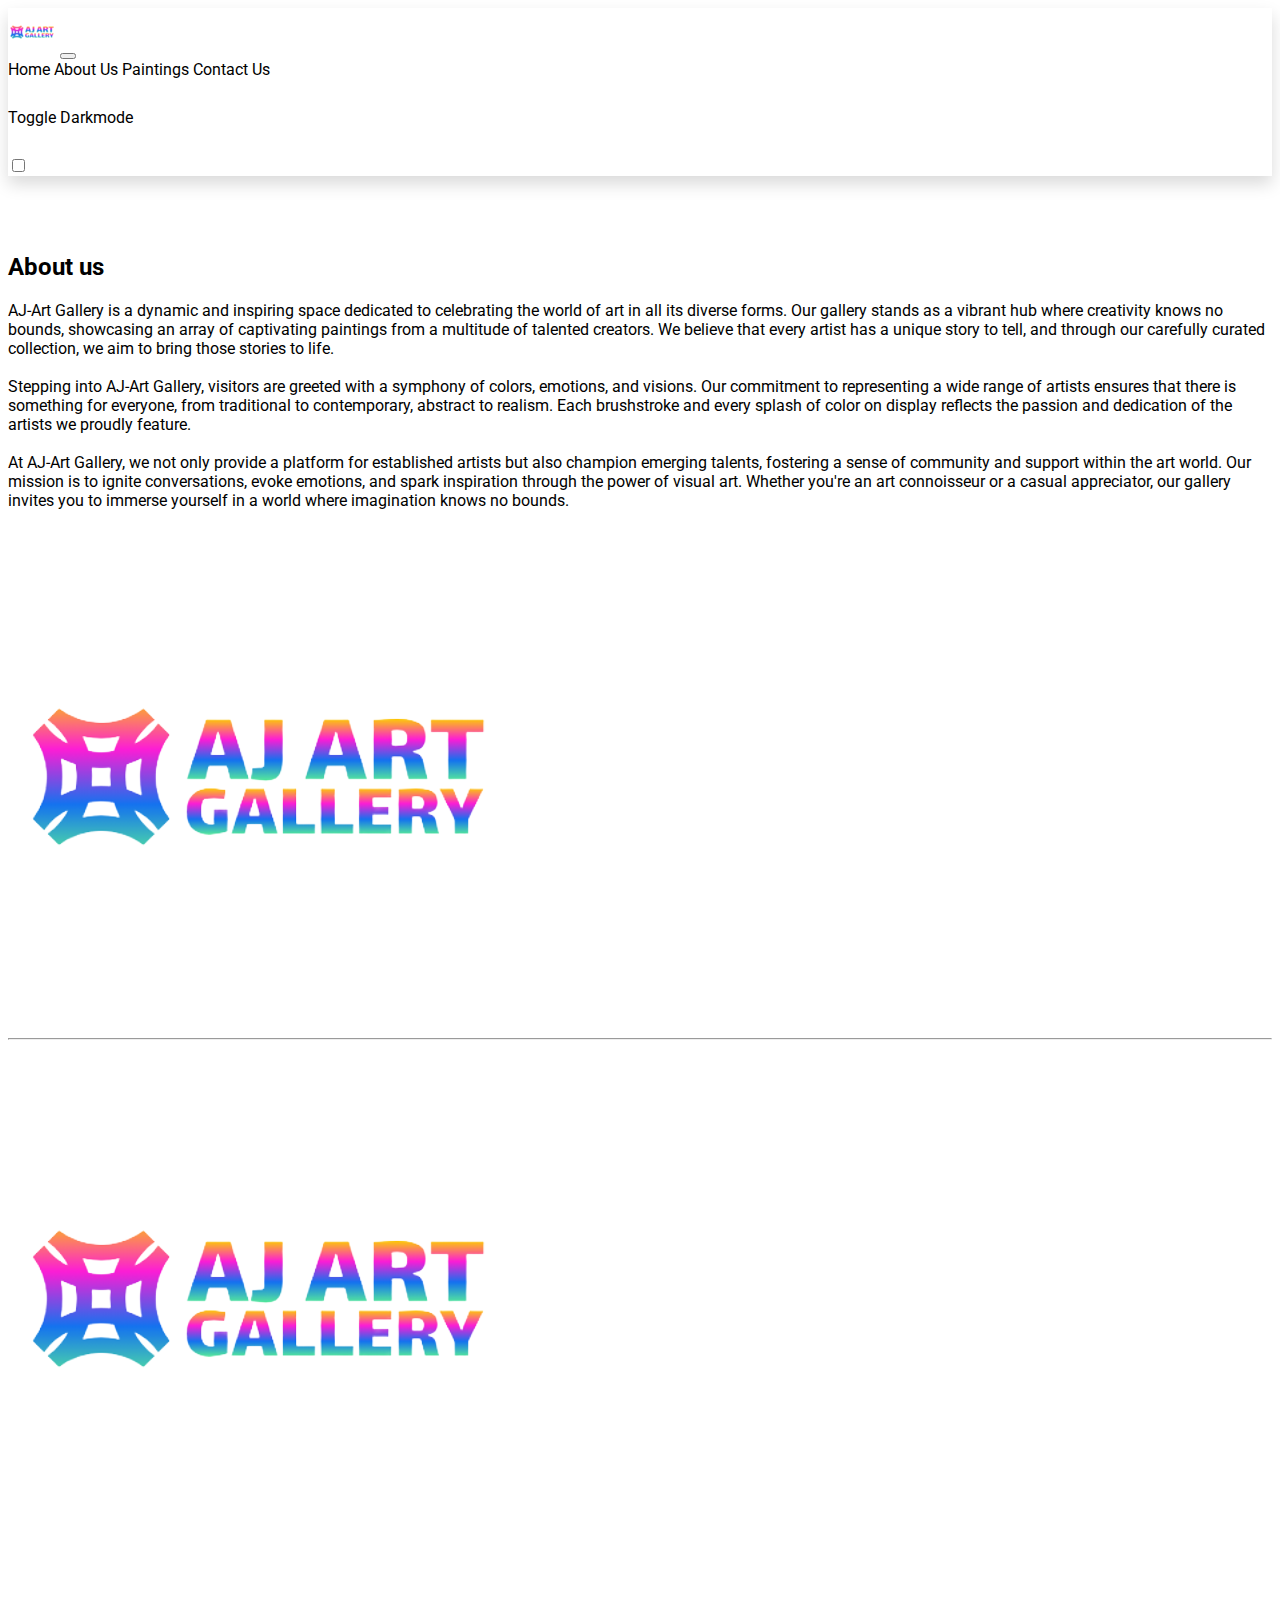
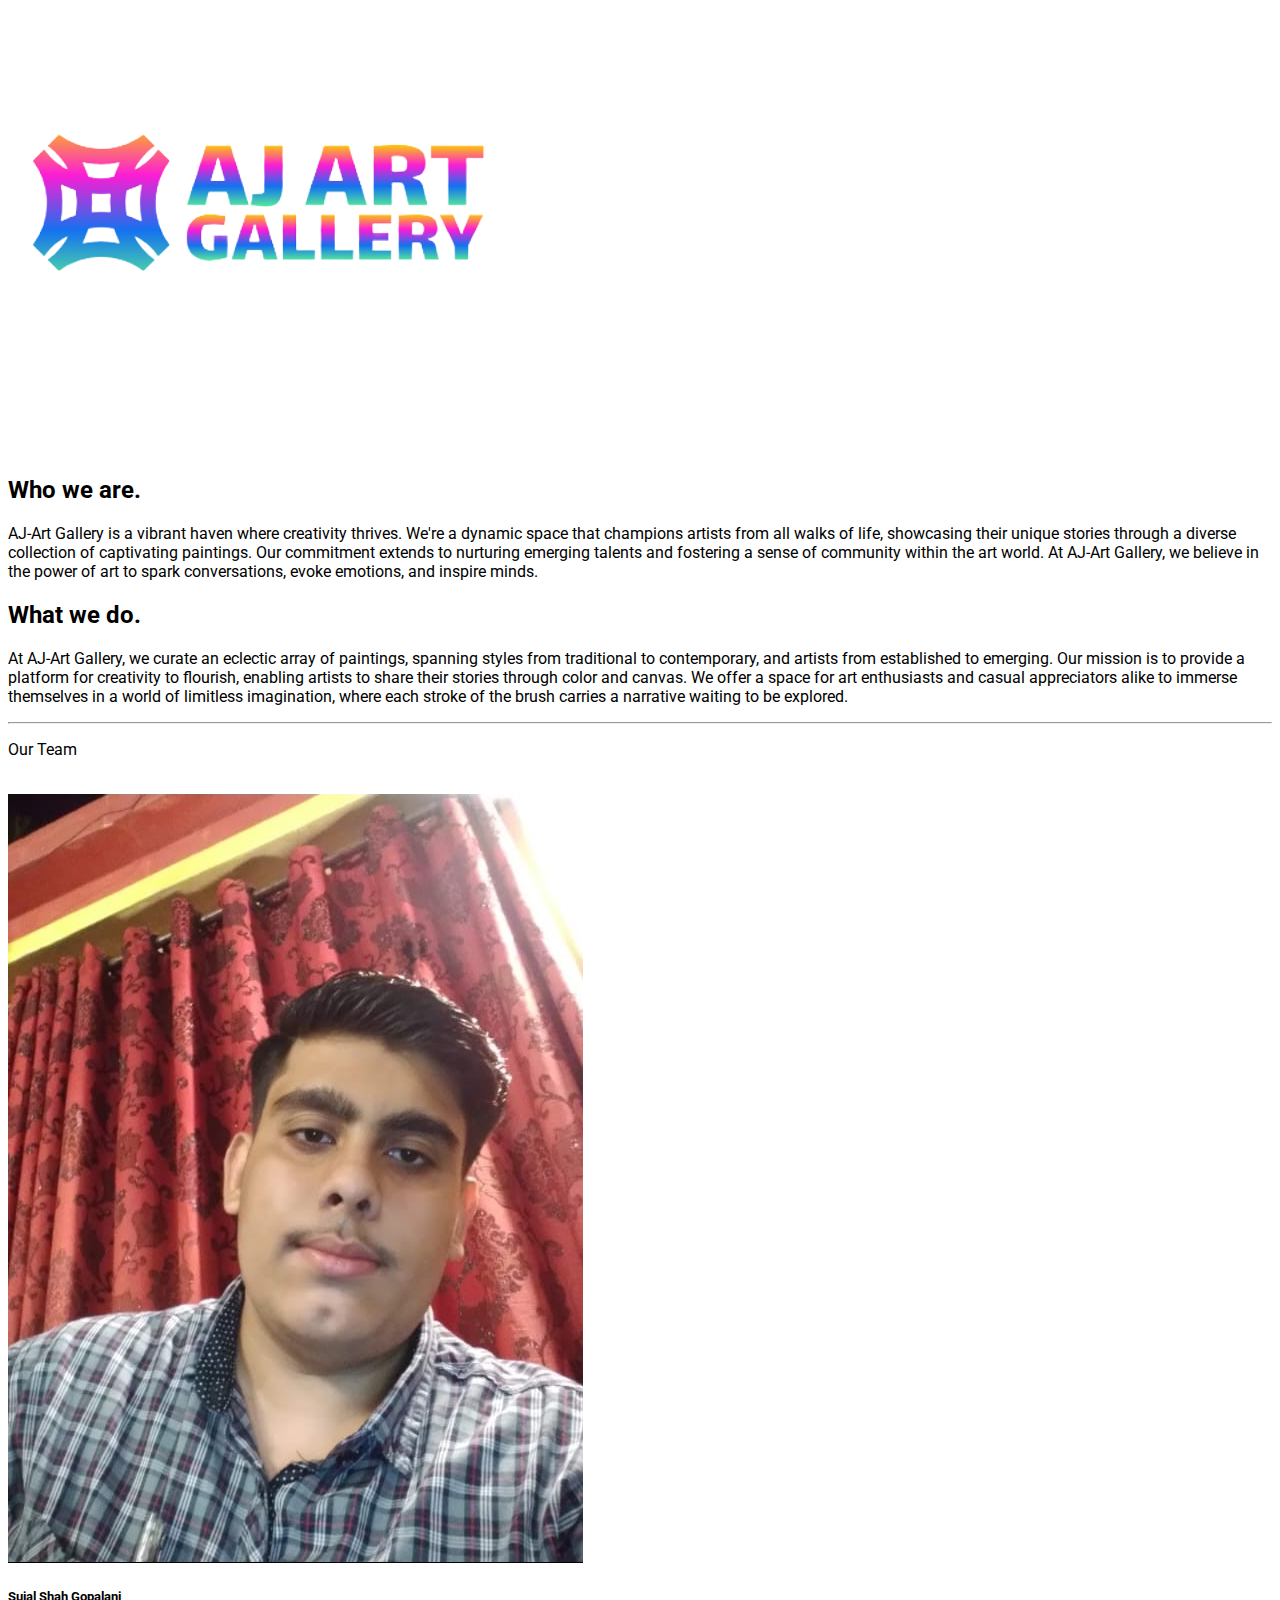
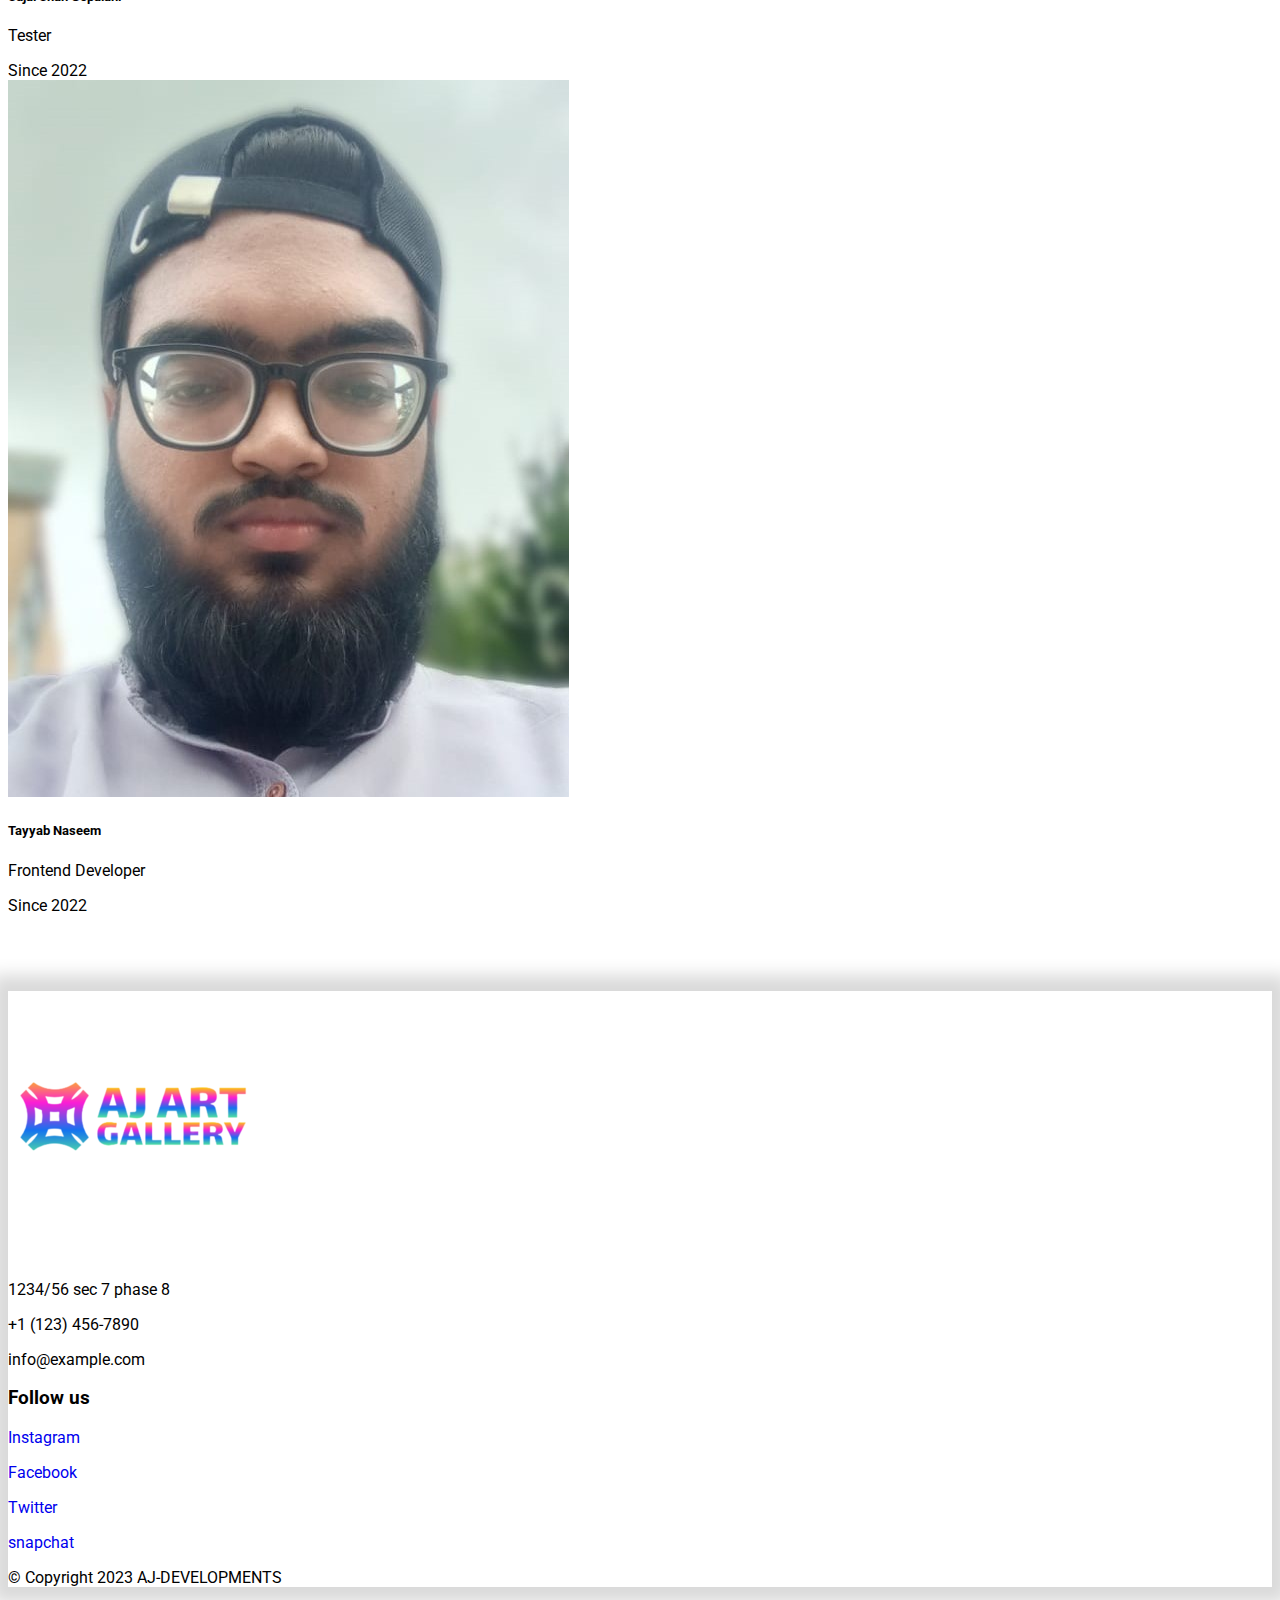
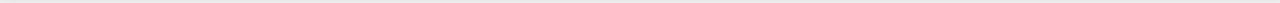
<file: about.html>
<!DOCTYPE html>
<html lang="en">

<head>
  <meta charset="UTF-8" />
  <meta http-equiv="X-UA-Compatible" content="IE=edge" />
  <meta name="viewport" content="width=device-width, initial-scale=1.0" />
  <title>About Us</title>
    <link rel="icon" href='/assets/images/fav.ico'>
    <link rel="shortcut icon" href='/assets/images/fav.ico'>
  <link href="https://cdn.jsdelivr.net/npm/bootstrap@5.0.2/dist/css/bootstrap.min.css" rel="stylesheet"
    integrity="sha384-EVSTQN3/azprG1Anm3QDgpJLIm9Nao0Yz1ztcQTwFspd3yD65VohhpuuCOmLASjC" crossorigin="anonymous" />

  <link rel="stylesheet" href="https://use.fontawesome.com/releases/v5.2.0/css/all.css"
    integrity="sha384-hWVjflwFxL6sNzntih27bfxkr27PmbbK/iSvJ+a4+0owXq79v+lsFkW54bOGbiDQ" crossorigin="anonymous" />

  <link rel="stylesheet" href="assets/css/main.css" />
</head>

<body class="bg-light">
  <nav class="navbar navbar-expand-lg navbar-light bg-light fixed-top card shadow-light">
    <div class="container-fluid">
      <a class="navbar-brand">
        <img src="/assets/images/logos/art-48.png" class="img-fluid" alt="logo" />
      </a>
      <button class="navbar-toggler" type="button" data-bs-toggle="collapse" data-bs-target="#navbarTogglerDemo02"
        aria-controls="navbarTogglerDemo02" aria-expanded="false" aria-label="Toggle navigation">
        <span class="navbar-toggler-icon"></span>
      </button>
      <div class="collapse navbar-collapse" id="navbarTogglerDemo02">
        <div class="navbar-nav me-auto mb-2 mb-lg-0">
          <a class="nav-link addHover-Navbar-light" onclick="redirect('/index.html')">Home</a>
          <a class="nav-link active" aria-current="page">About Us</a>
          <a class="nav-link addHover-Navbar-light" onclick="redirect('/painting.html')">Paintings</a>
          <a class="nav-link addHover-Navbar-light" onclick="redirect('/contact Us.html')">Contact Us</a>
        </div>
        <form class="d-flex">
          <h5 class="DarkMode-hint me-2 mb-2 mb-lg-0 text-dark">
            Toggle Darkmode
          </h5>
          <div class="form-check form-switch">
            <input class="form-check-input" type="checkbox" id="toggleSwitch" />
          </div>
        </form>
      </div>
    </div>
  </nav>
  <br />
  <br />
  <br />

  <div class="main text-dark">
    <div class="container">
      <div class="row row-cols-1 row-cols-md-2">
        <div class="col-md-6 mt-4 pt-5">
          <h2 class="text-center">About us</h2>
          <p>AJ-Art Gallery is a dynamic and inspiring space dedicated to celebrating the world of art in all its diverse forms. Our gallery stands as a vibrant hub where creativity knows no bounds, showcasing an array of captivating paintings from a multitude of talented creators. We believe that every artist has a unique story to tell, and through our carefully curated collection, we aim to bring those stories to life.
            <br>
            <br>
            Stepping into AJ-Art Gallery, visitors are greeted with a symphony of colors, emotions, and visions. Our commitment to representing a wide range of artists ensures that there is something for everyone, from traditional to contemporary, abstract to realism. Each brushstroke and every splash of color on display reflects the passion and dedication of the artists we proudly feature.
            <br>
            <br>
            
            At AJ-Art Gallery, we not only provide a platform for established artists but also champion emerging talents, fostering a sense of community and support within the art world. Our mission is to ignite conversations, evoke emotions, and spark inspiration through the power of visual art. Whether you're an art connoisseur or a casual appreciator, our gallery invites you to immerse yourself in a world where imagination knows no bounds.</p>
        </div>
        <div class="col-md-4 mt-4">
          <img src="/assets/images/logos/art-500.png" class="rounded mx-auto d-block ps-5 img-fluid" alt="art-500.png">
        </div>
      </div>
    </div>
  </div>
  <hr class="divider divider-dark" />
  <div class="container my-5">
    <div class="row">
      <!-- Left Image Card -->
      <div class="col-md-6">
        <div class="card mb-4 bg-light">
          <img src="/assets/images/logos/art-500.png" class="card-img-top" alt="art-500.png">
        </div>
      </div>

      <!-- Right Image Card -->
      <div class="col-md-6">
        <div class="card mb-4 bg-light">
          <img src="/assets/images/logos/art-500.png" class="card-img-top" alt="art-500.png">

        </div>
      </div>
    </div>
  </div>
  <div class="container mt-5 text-dark">
    <div class="row">
      <div class="col-md-6">
        <h2>Who we are.</h2>
        <p style="text-align: left;">AJ-Art Gallery is a vibrant haven where creativity thrives. We're a dynamic space that champions artists from all walks of life, showcasing their unique stories through a diverse collection of captivating paintings. Our commitment extends to nurturing emerging talents and fostering a sense of community within the art world. At AJ-Art Gallery, we believe in the power of art to spark conversations, evoke emotions, and inspire minds.</p>
      </div>
      <div class="col-md-6">
        <h2>What we do.</h2>
        <p style="text-align: left;">At AJ-Art Gallery, we curate an eclectic array of paintings, spanning styles from traditional to contemporary, and artists from established to emerging. Our mission is to provide a platform for creativity to flourish, enabling artists to share their stories through color and canvas. We offer a space for art enthusiasts and casual appreciators alike to immerse themselves in a world of limitless imagination, where each stroke of the brush carries a narrative waiting to be explored.</p>
      </div>
    </div>
  </div>
  <hr class="divider divider-dark" />
  <div class="container">
    <p class="text-center fs-1 text-dark">Our Team</p>

    <div class="row row-cols-1 row-cols-md-4 m-4" id="cards">
      <div class="col"><br></div>
      <div class="col">
        <div class="card addHover-light p-3 mb-5 bg-light rounded border border-dark2">
          <img src="/assets/images/about/2.jpeg" class="card-img-top image-fluid" alt="art-500.png">
          <div class="card-body">
            <h5 class="card-title text-center text-dark">Sujal Shah Gopalani</h5>
            <p class="card-text text-center text-dark">Tester</p>
          </div>
          <div class="card-footer text-center text-dark">Since 2022</div>
        </div>
      </div>

      <div class="col">
        <div class="card addHover-light p-3 mb-5 bg-light rounded border border-dark2">
          <img src="/assets/images/about/1.jpeg" class="card-img-top image-fluid" alt="art-500.png">
          <div class="card-body">
            <h5 class="card-title text-center text-dark">Tayyab Naseem</h5>
            <p class="card-text text-center text-dark">Frontend Developer</p>
          </div>
          <div class="card-footer text-center text-dark">Since 2022</div>
        </div>
      </div>
    </div>
  </div>

  <br />
  <br />
  <br />
  <br />
  </div>

  <footer class="container footer mt-auto py-3 bg-light rounded shadow-light2 p-3">
    <div class="container-fluid">
        <div class="row row-cols-w row-cols-md-3 m-4 justify-content-center" id="cards">
            <div class="col d-flex justify-content-center mt-5">
                <div class="row">
                    <div class="col">
                        <img src="/assets/images/logos/art-250.png" class="img-fluid" alt="logo" />
                    </div>
                </div>
            </div>
            <div class="col text-center pt-5 mt-3">
                <br />
                <p class="text-dark"><i class="fa fa-location-arrow text-dark"></i> 1234/56 sec 7 phase 8</p>
                <p class="text-dark"><i class="fa fa-phone text-dark"></i> +1 (123) 456-7890</p>
                <p class="text-dark"><i class="fa fa fa-envelope text-dark"></i> info@example.com</p>
            </div>
            <div class="col text-center pt-5 mt-2">
                <h3 class="text-dark">Follow us</h3>
                <a href="https://www.instagram.com" target="_blank" class="remove-anchor-decoration text-dark">
                    <p class="text-dark"><i class="fab fa-instagram"></i> Instagram</p>
                </a>
                <a href="https://www.facebook.com" target="_blank" class="remove-anchor-decoration text-dark">
                    <p class="text-dark"><i class="fab fa-facebook"></i> Facebook</p>
                </a>
                <a href="https://twitter.com/?lang=en" target="_blank" class="remove-anchor-decoration text-dark">
                    <p class="text-dark"><i class="fab fa-twitter"></i> Twitter</p>
                </a>
                <a href="https://www.snapchat.com" target="_blank" class="remove-anchor-decoration text-dark">
                    <p class="text-dark"><i class="fab fa-snapchat"></i> snapchat</p>
                </a>
            </div>
        </div>
        <p class="text-center text-dark">&copy; Copyright 2023 AJ-DEVELOPMENTS</p>
    </div>
</footer>

  <script src="//code.jquery.com/jquery-1.11.1.min.js"></script>

  <script src="https://cdn.jsdelivr.net/npm/bootstrap@5.0.2/dist/js/bootstrap.bundle.min.js"
    integrity="sha384-MrcW6ZMFYlzcLA8Nl+NtUVF0sA7MsXsP1UyJoMp4YLEuNSfAP+JcXn/tWtIaxVXM"
    crossorigin="anonymous"></script>

  <script src="assets/js/utility.js"></script>
  <script src="assets/js/cookie-handler.js"></script>
  <script src="assets/js/darkmode-handler.js"></script>
</body>

</html>
</file>
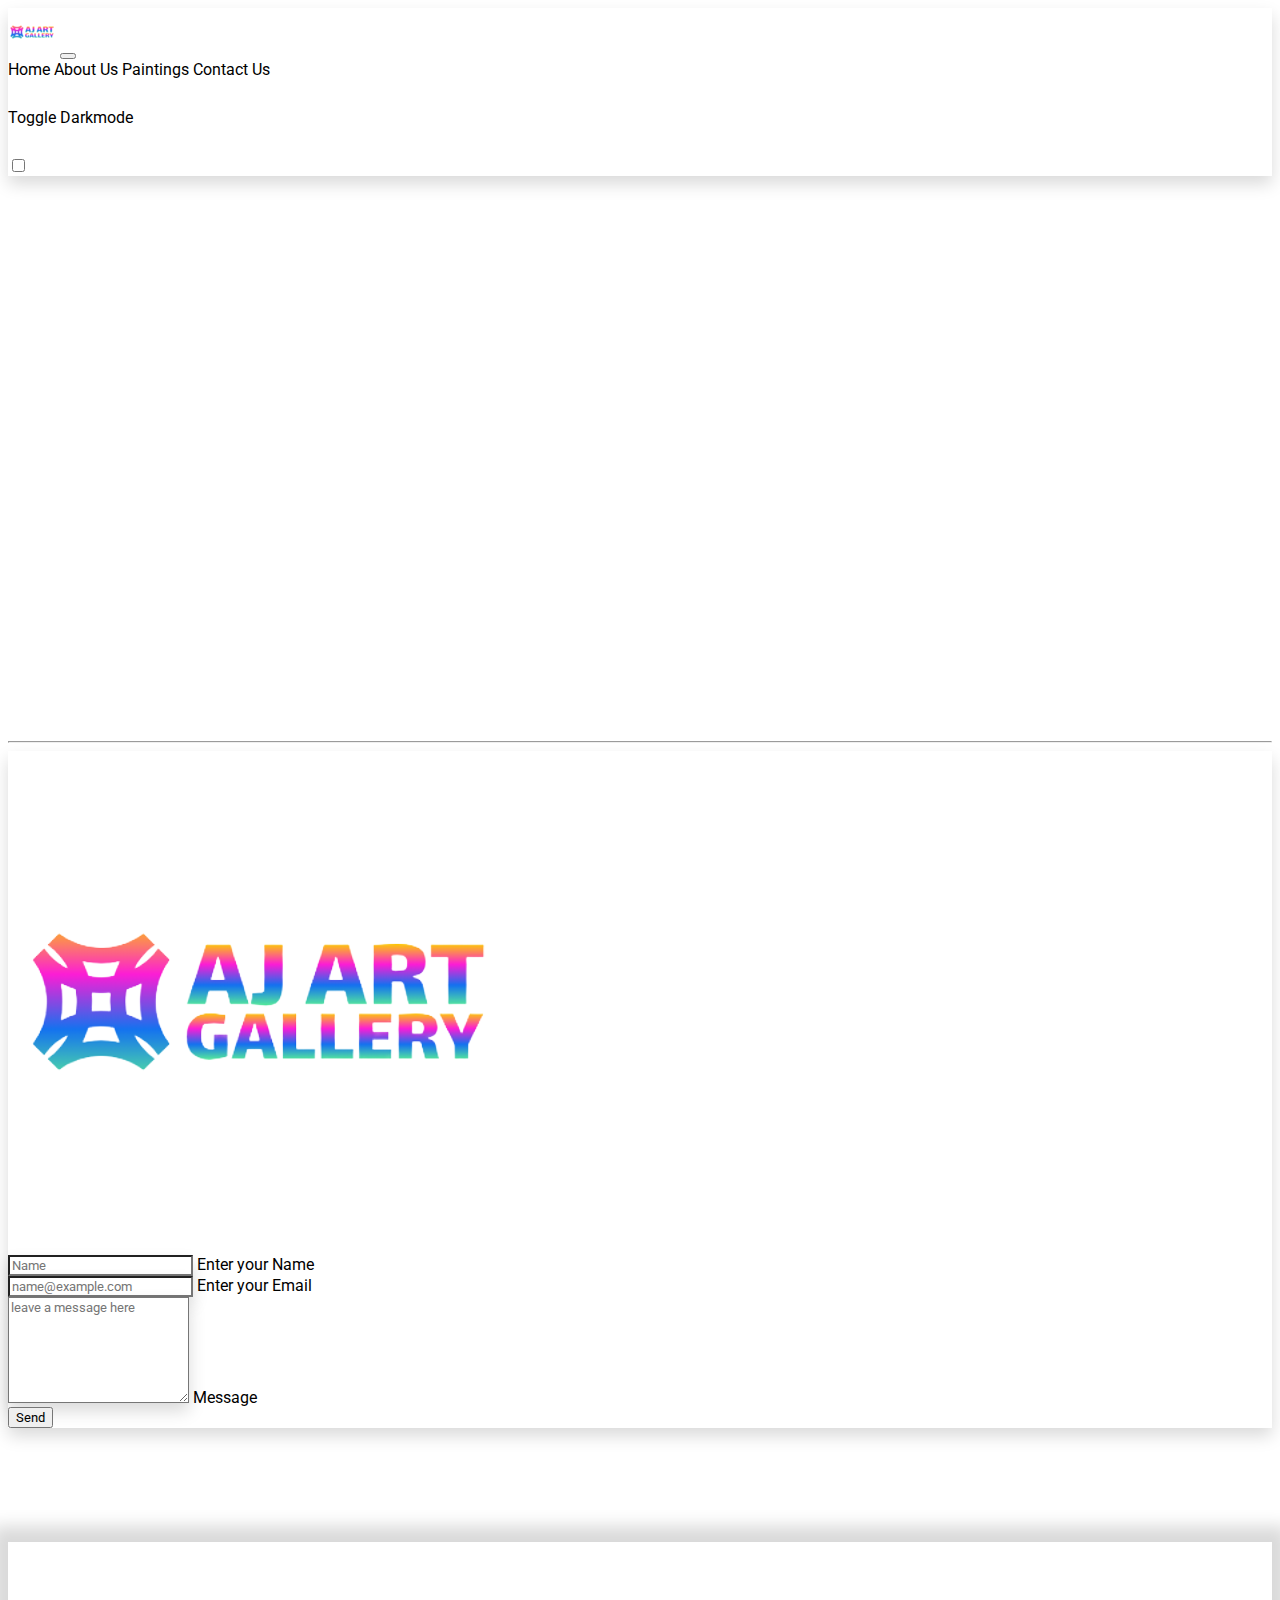
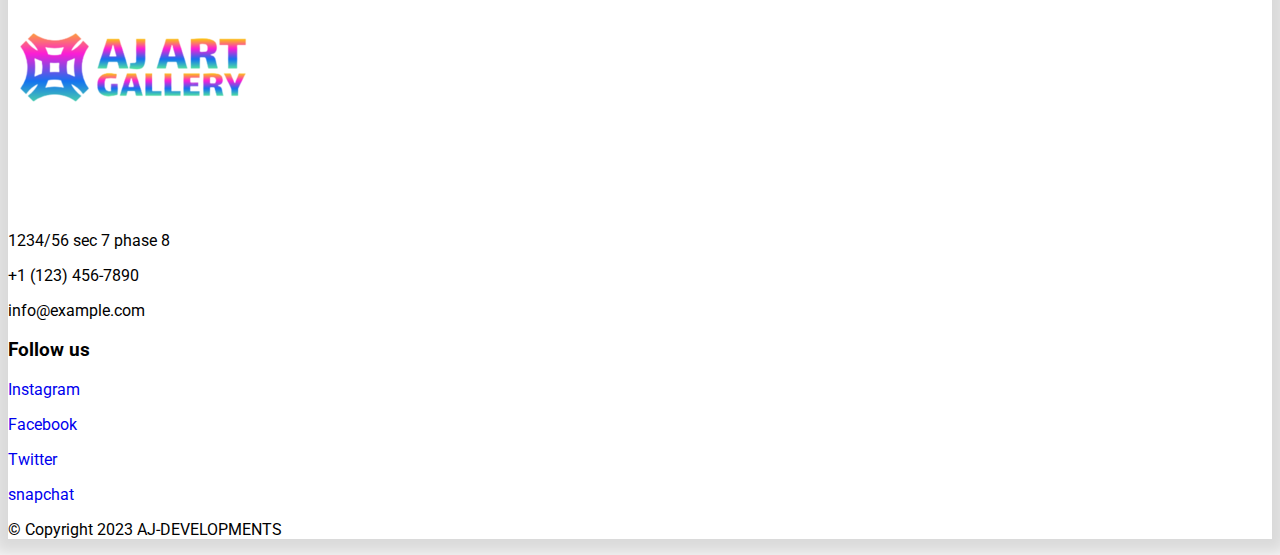
<file: contact Us.html>
<!DOCTYPE html>
<html lang="en">

<head>
  <meta charset="UTF-8" />
  <meta http-equiv="X-UA-Compatible" content="IE=edge" />
  <meta name="viewport" content="width=device-width, initial-scale=1.0" />
  <title>Contact Us</title>
    <link rel="icon" href='/assets/images/fav.ico'>
    <link rel="shortcut icon" href='/assets/images/fav.ico'>
  <link href="https://cdn.jsdelivr.net/npm/bootstrap@5.0.2/dist/css/bootstrap.min.css" rel="stylesheet"
    integrity="sha384-EVSTQN3/azprG1Anm3QDgpJLIm9Nao0Yz1ztcQTwFspd3yD65VohhpuuCOmLASjC" crossorigin="anonymous" />

  <link rel="stylesheet" href="https://use.fontawesome.com/releases/v5.2.0/css/all.css"
    integrity="sha384-hWVjflwFxL6sNzntih27bfxkr27PmbbK/iSvJ+a4+0owXq79v+lsFkW54bOGbiDQ" crossorigin="anonymous" />

  <link rel="stylesheet" href="assets/css/main.css" />
</head>

<body class="bg-light">
  <nav class="navbar navbar-expand-lg navbar-light bg-light fixed-top card shadow-light">
    <div class="container-fluid">
      <a class="navbar-brand">
        <img src="/assets/images/logos/art-48.png" class="img-fluid" alt="logo" />
      </a>
      <button class="navbar-toggler" type="button" data-bs-toggle="collapse" data-bs-target="#navbarTogglerDemo02"
        aria-controls="navbarTogglerDemo02" aria-expanded="false" aria-label="Toggle navigation">
        <span class="navbar-toggler-icon"></span>
      </button>
      <div class="collapse navbar-collapse" id="navbarTogglerDemo02">
        <div class="navbar-nav me-auto mb-2 mb-lg-0">
          <a class="nav-link addHover-Navbar-light"  onclick="redirect('/index.html')">Home</a>
          <a class="nav-link addHover-Navbar-light" onclick="redirect('/about.html')">About Us</a>
          <a class="nav-link addHover-Navbar-light" onclick="redirect('/painting.html')">Paintings</a>
          <a class="nav-link active" aria-current="page">Contact Us</a>
        </div>
        <form class="d-flex">
          <h5 class="DarkMode-hint me-2 mb-2 mb-lg-0 text-dark">
            Toggle Darkmode
          </h5>
          <div class="form-check form-switch">
            <input class="form-check-input" type="checkbox" id="toggleSwitch" />
          </div>
        </form>
      </div>
    </div>
  </nav>

  <br />
  <br />
  <br />
  <div class="row row-cols-1 row-cols-md-1 mt-5">
    <div class="col">
      <div class="container-fluid">
        <div class="ratio ratio-16x9 card shadow p-3" style="height: 500px">
          <iframe class=""
            src="https://www.google.com/maps/embed?pb=!1m18!1m12!1m3!1d3620.802143958042!2d67.02910976625563!3d24.836439032937797!2m3!1f0!2f0!3f0!3m2!1i1024!2i768!4f13.1!3m3!1m2!1s0x3eb33dc578155555%3A0x3ae3774540a5995b!2sAptech%20Computer%20Education!5e0!3m2!1sen!2sus!4v1672851384893!5m2!1sen!2sus"
            style="border: 0" allowfullscreen></iframe>
        </div>
      </div>
    </div>
  </div>
    <hr class="divider divider-dark" />
  <div class="container card shadow-light p-3 bg-light">
    <div class="row row-col-1 row-cols-md-2 mt-5">
      <div class="col">
        <img src="/assets/images/logos/art-500.png" class="img-fluid rounded mx-auto d-block " alt="Logo" />
      </div>
      <div class="col">
        <div class="form-floating mb-3">
          <input type="text" class="form-control card shadow-light p-3" id="floatingInput" placeholder="Name" />
          <label for="foaltingInput">Enter your Name</label>
        </div>
        <div class="form-floating mb-3">
          <input type="email" class="form-control card shadow-light p-3" id="floatingInput" placeholder="name@example.com" />
          <label for="floatingInput">Enter your Email</label>
        </div>
        <div class="form-floating mb-3">
          <textarea class="form-control card shadow-light p-3" placeholder="leave a message here" id="floatingTextarea2"
            style="height: 100px"></textarea>
          <label for="floatingTextarea2">Message</label>
        </div>
        <button type="button" class="btn btn-success">Send</button>
      </div>
    </div>
  </div>
  <br /><br /><br />
  <br /><br /><br />

  <footer class="container footer mt-auto py-3 bg-light rounded shadow-light2 p-3">
    <div class="container-fluid">
        <div class="row row-cols-w row-cols-md-3 m-4 justify-content-center" id="cards">
            <div class="col d-flex justify-content-center mt-5">
                <div class="row">
                    <div class="col">
                        <img src="/assets/images/logos/art-250.png" class="img-fluid" alt="logo" />
                    </div>
                </div>
            </div>
            <div class="col text-center pt-5 mt-3">
                <br />
                <p class="text-dark"><i class="fa fa-location-arrow text-dark"></i> 1234/56 sec 7 phase 8</p>
                <p class="text-dark"><i class="fa fa-phone text-dark"></i> +1 (123) 456-7890</p>
                <p class="text-dark"><i class="fa fa fa-envelope text-dark"></i> info@example.com</p>
            </div>
            <div class="col text-center pt-5 mt-2">
                <h3 class="text-dark">Follow us</h3>
                <a href="https://www.instagram.com" target="_blank" class="remove-anchor-decoration text-dark">
                    <p class="text-dark"><i class="fab fa-instagram"></i> Instagram</p>
                </a>
                <a href="https://www.facebook.com" target="_blank" class="remove-anchor-decoration text-dark">
                    <p class="text-dark"><i class="fab fa-facebook"></i> Facebook</p>
                </a>
                <a href="https://twitter.com/?lang=en" target="_blank" class="remove-anchor-decoration text-dark">
                    <p class="text-dark"><i class="fab fa-twitter"></i> Twitter</p>
                </a>
                <a href="https://www.snapchat.com" target="_blank" class="remove-anchor-decoration text-dark">
                    <p class="text-dark"><i class="fab fa-snapchat"></i> snapchat</p>
                </a>
            </div>
        </div>
        <p class="text-center text-dark">&copy; Copyright 2023 AJ-DEVELOPMENTS</p>
    </div>
</footer>

  <script src="//code.jquery.com/jquery-1.11.1.min.js"></script>

  <script src="https://cdn.jsdelivr.net/npm/bootstrap@5.0.2/dist/js/bootstrap.bundle.min.js"
    integrity="sha384-MrcW6ZMFYlzcLA8Nl+NtUVF0sA7MsXsP1UyJoMp4YLEuNSfAP+JcXn/tWtIaxVXM"
    crossorigin="anonymous"></script>

  <script src="assets/js/utility.js"></script>
  <script src="assets/js/cookie-handler.js"></script>
  <script src="assets/js/darkmode-handler.js"></script>
</body>

</html>
</file>
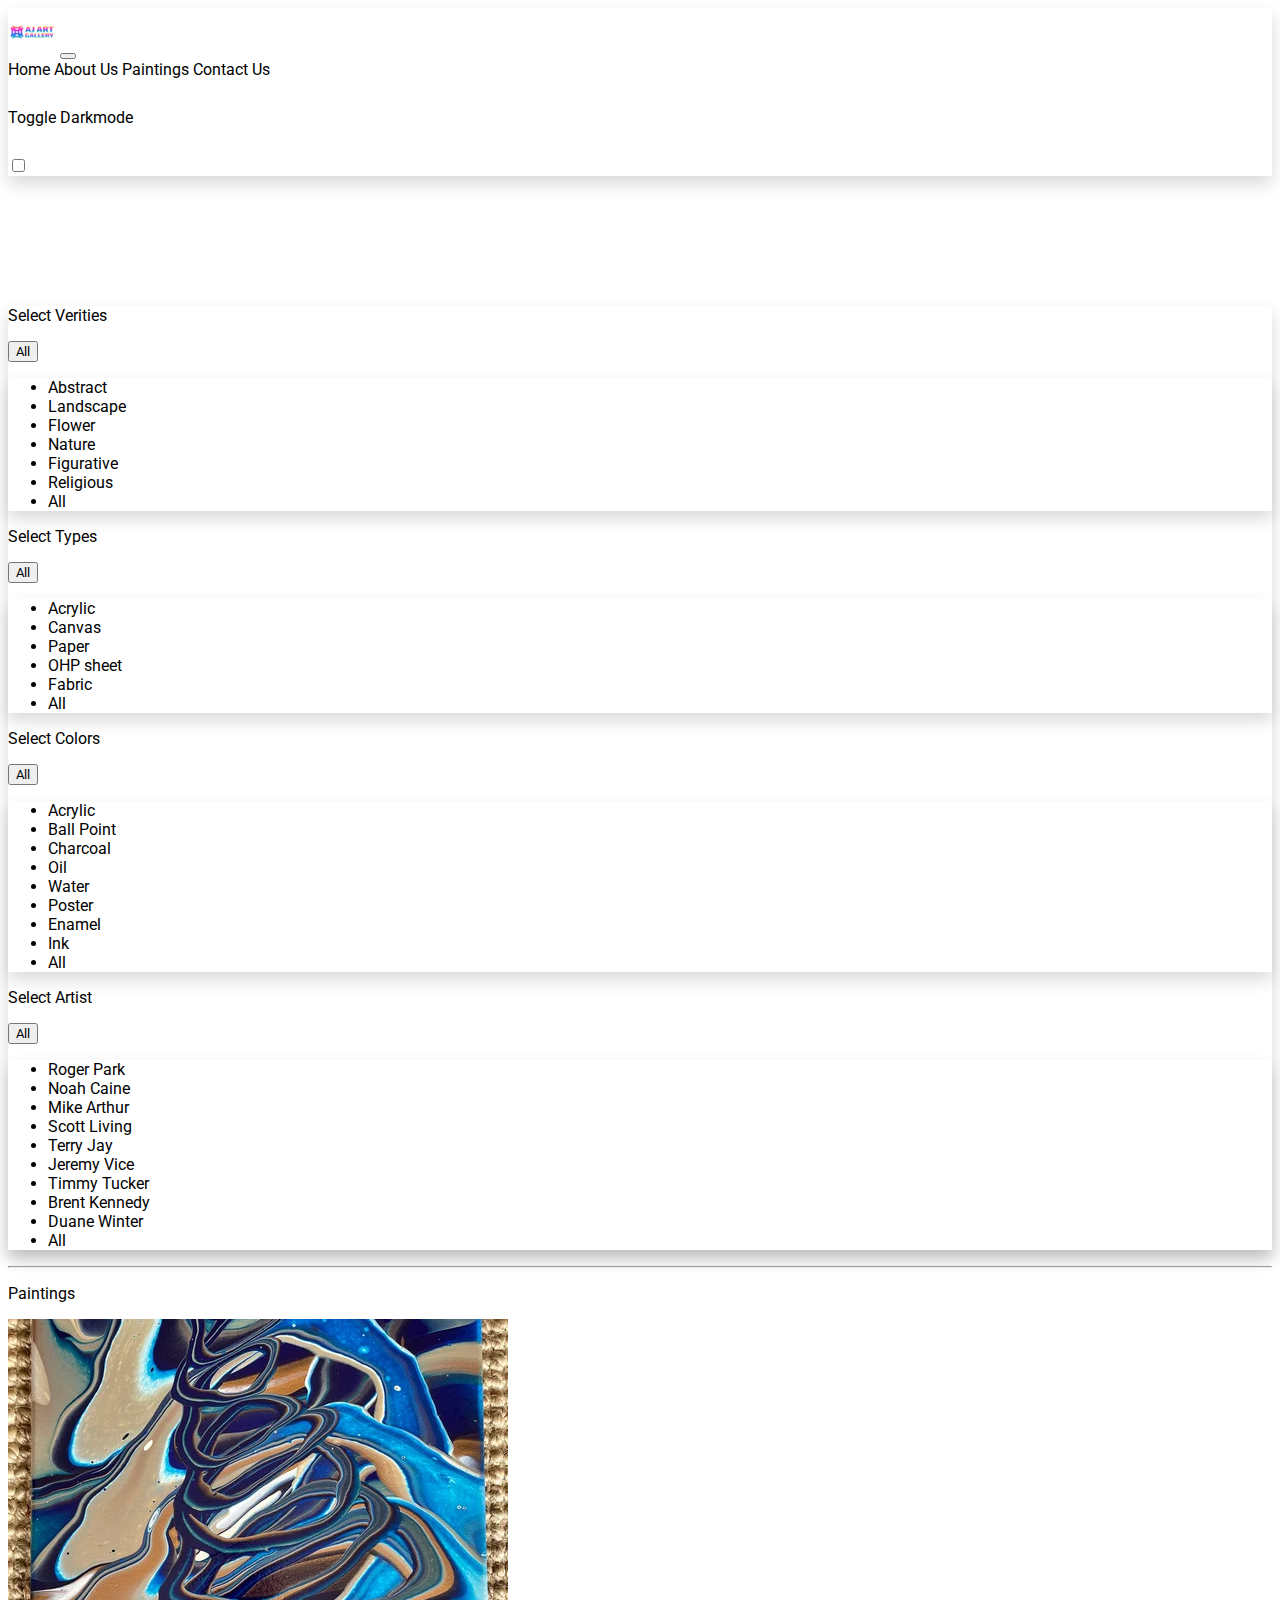
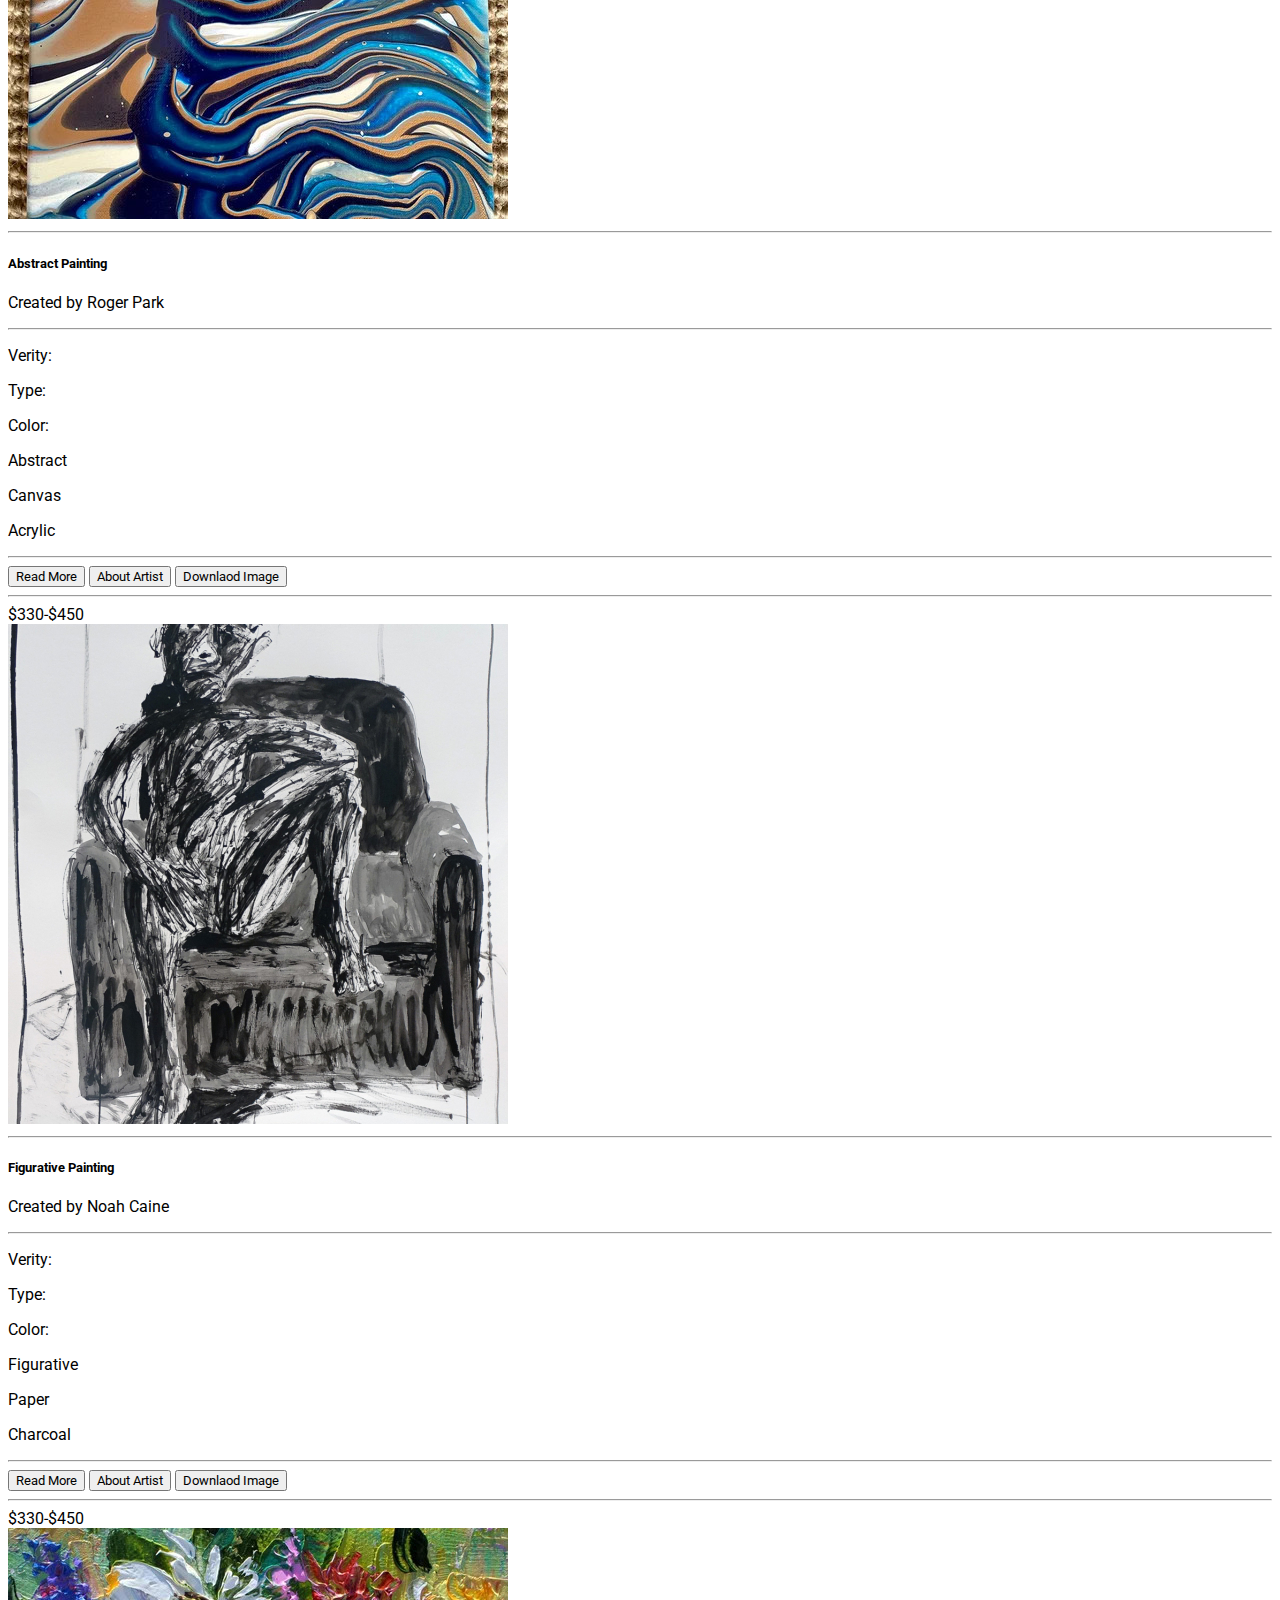
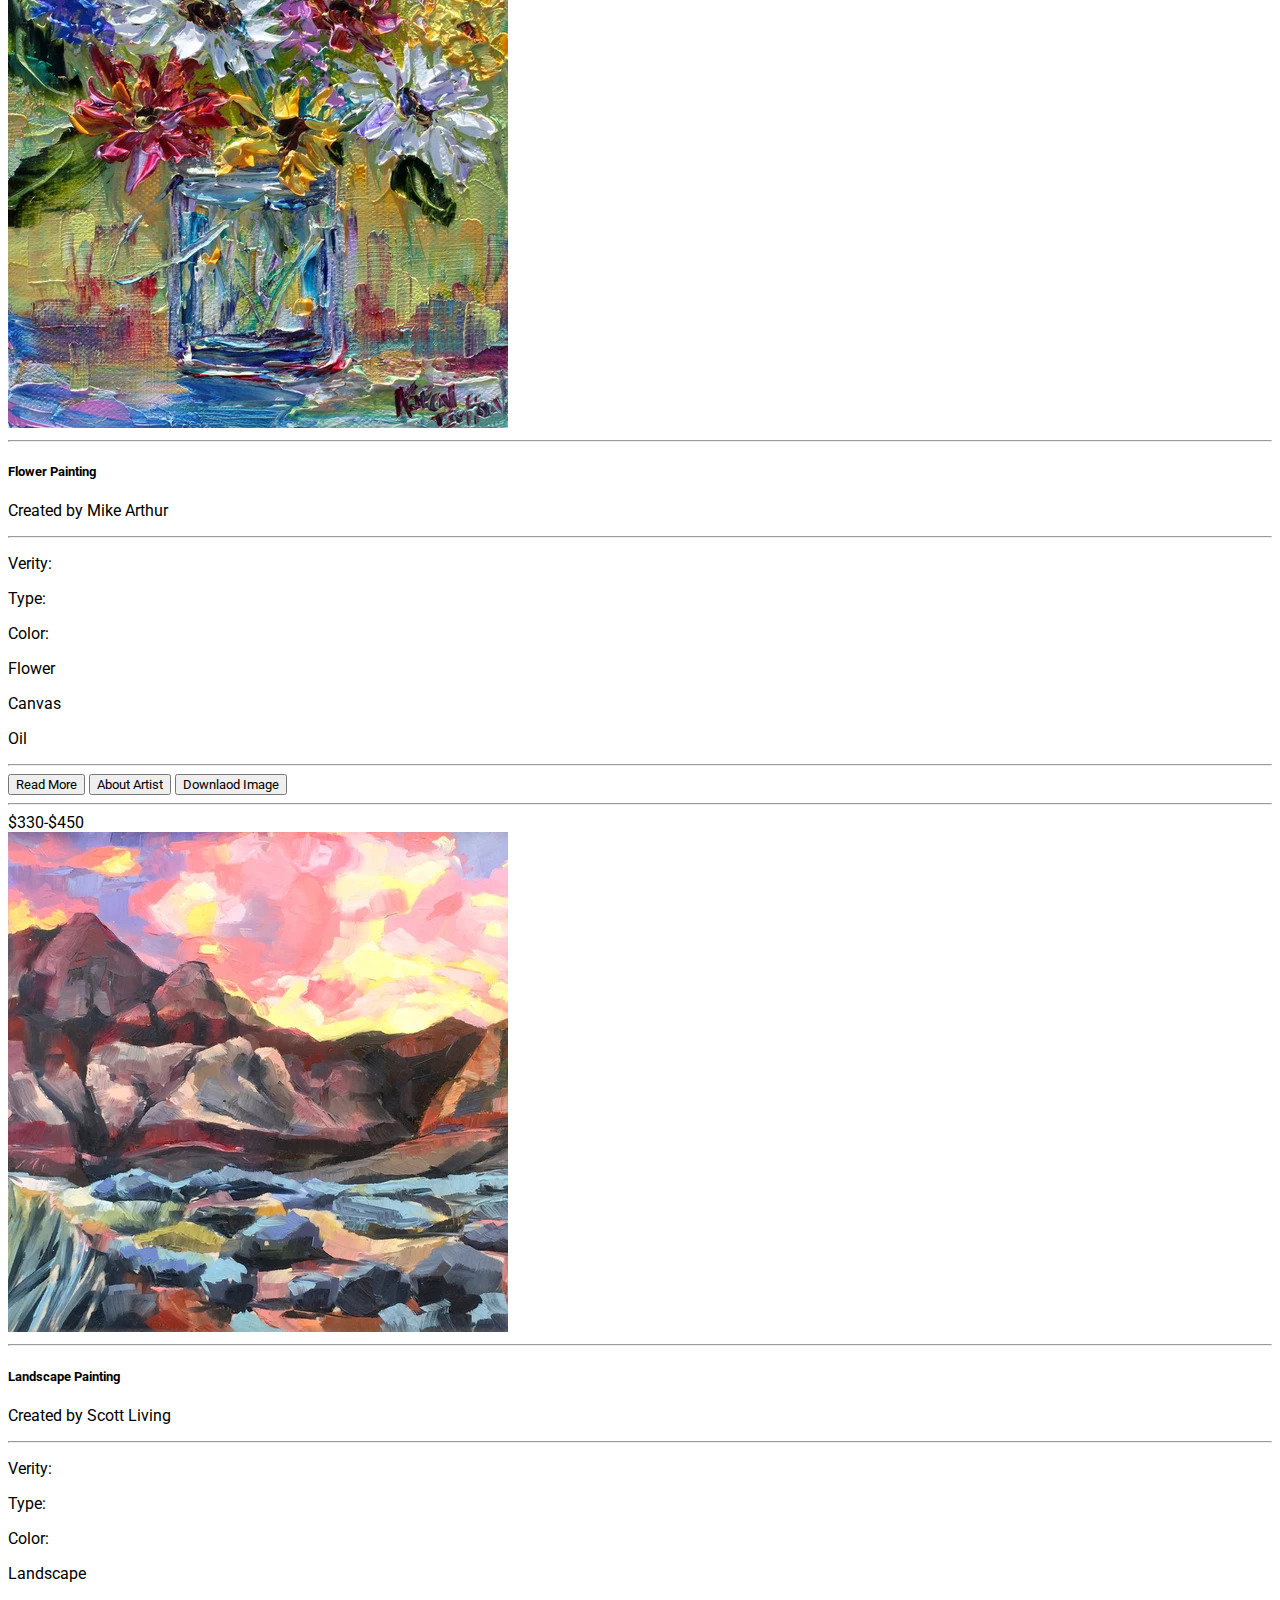
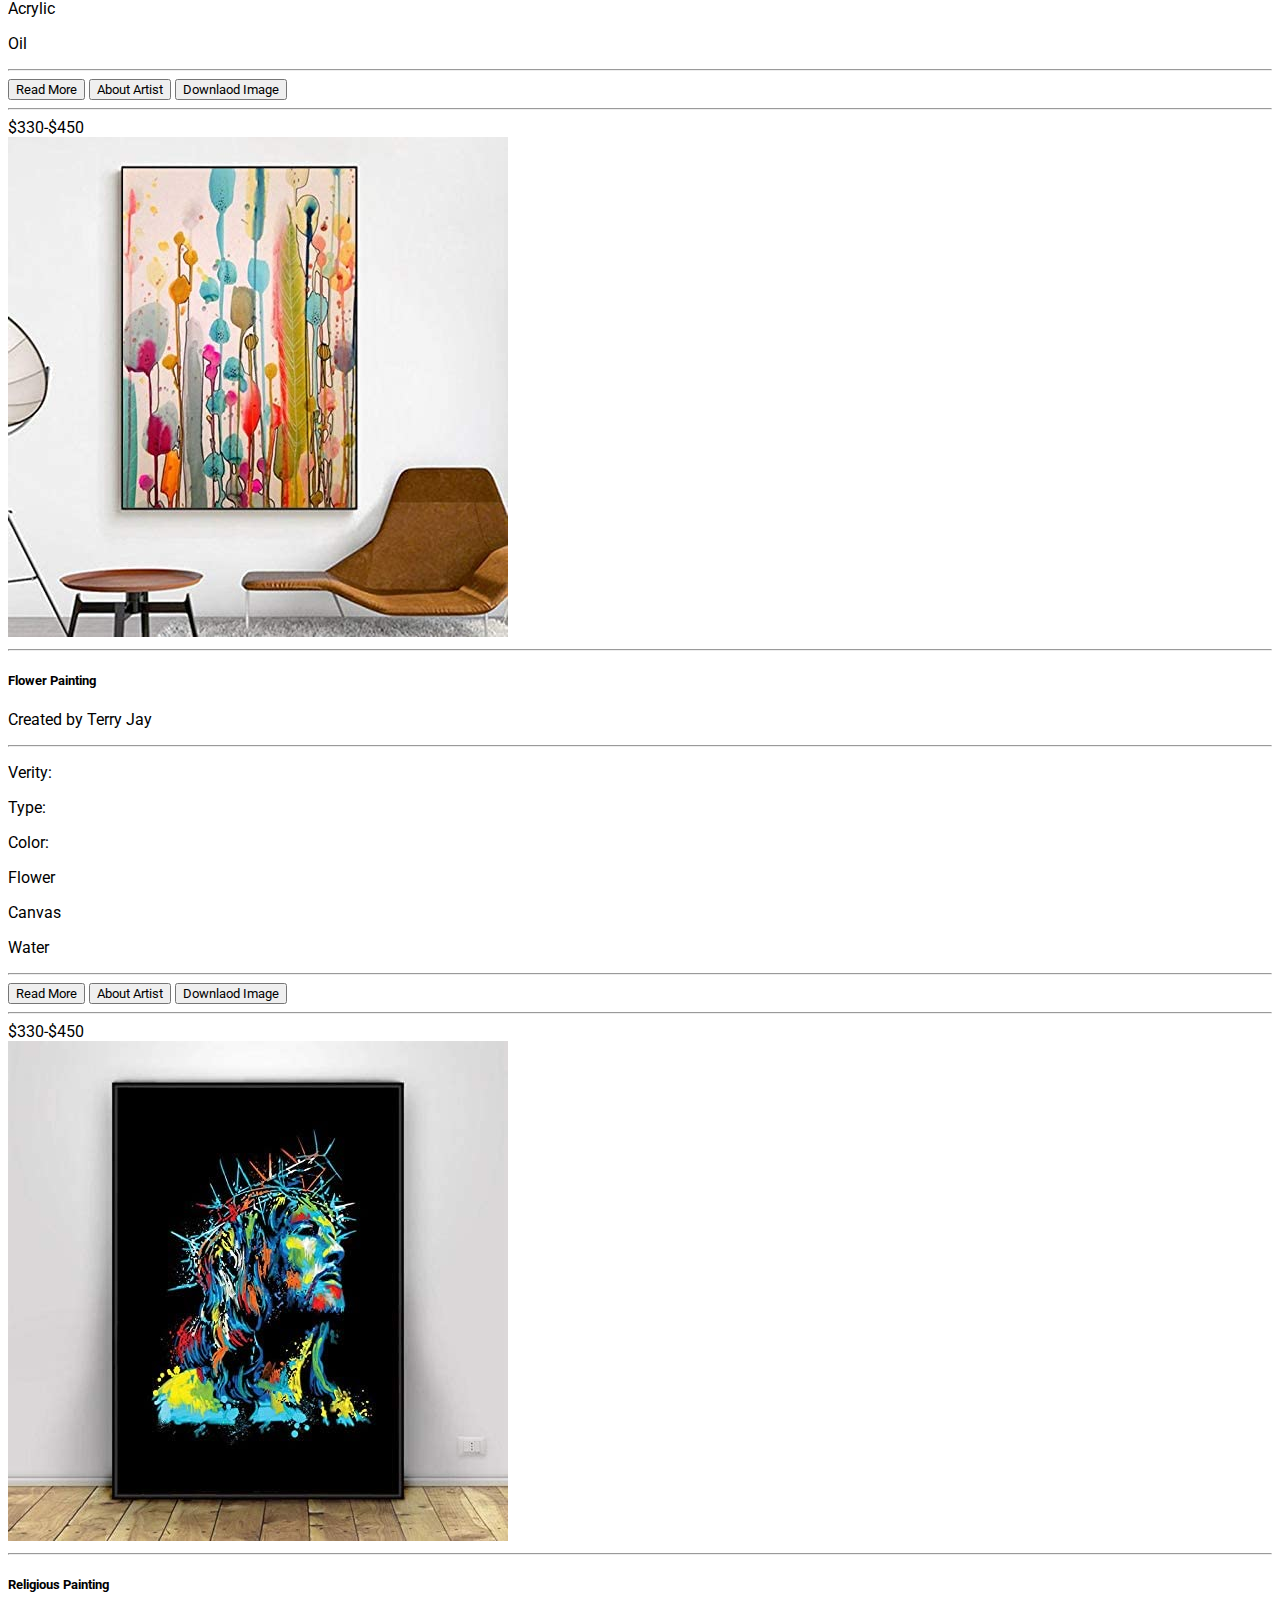
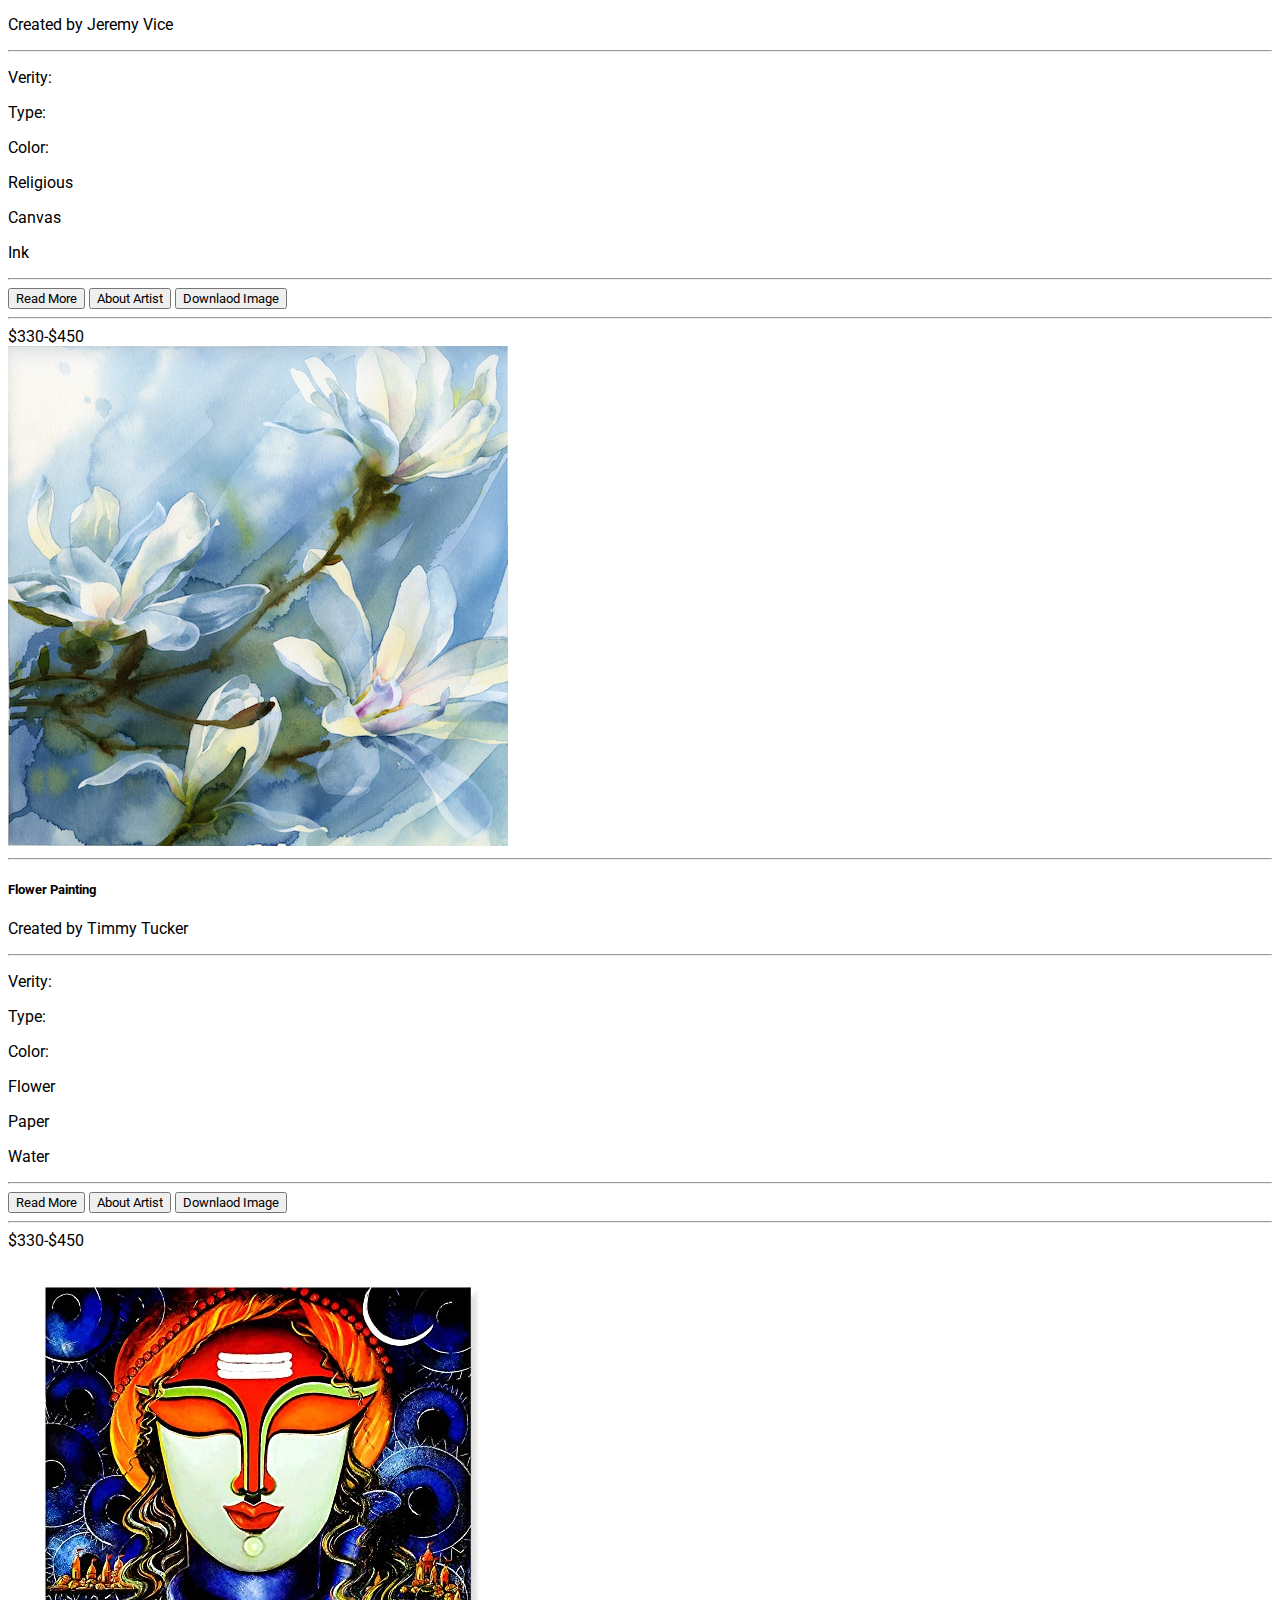
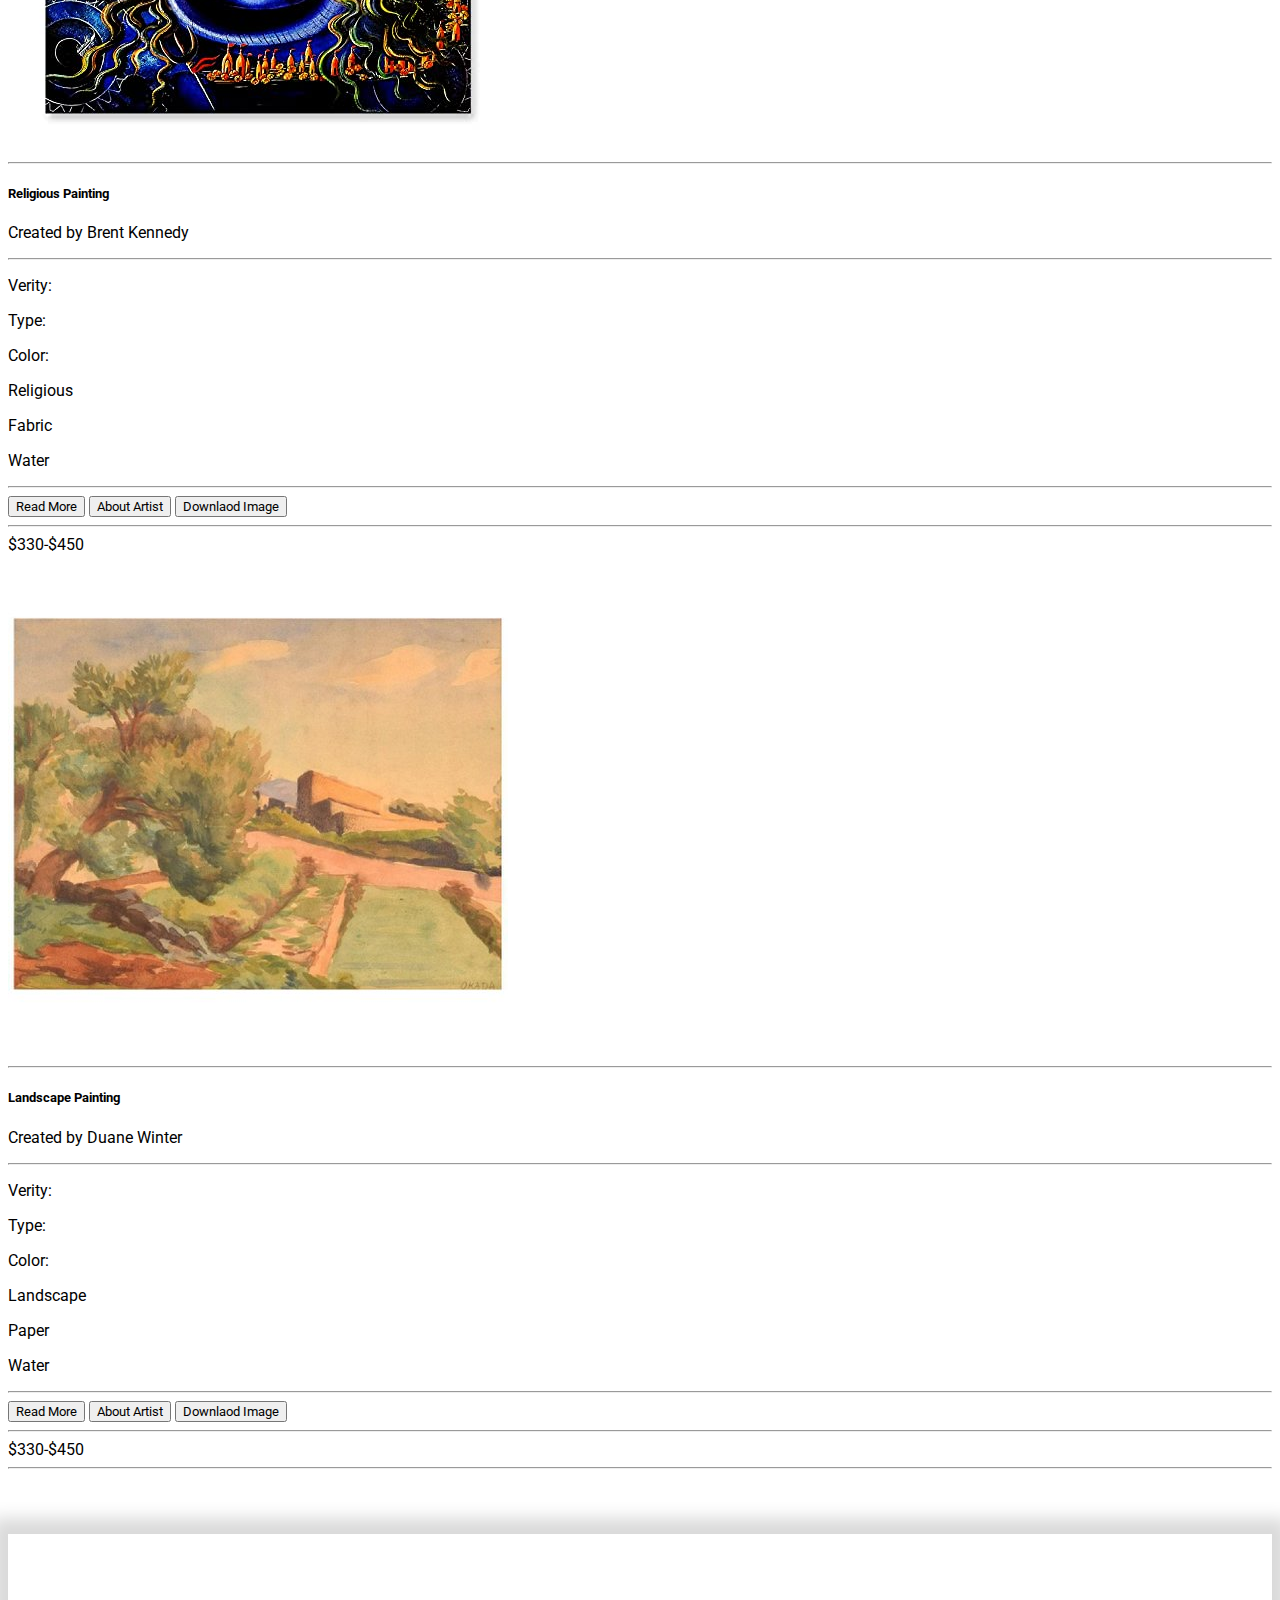
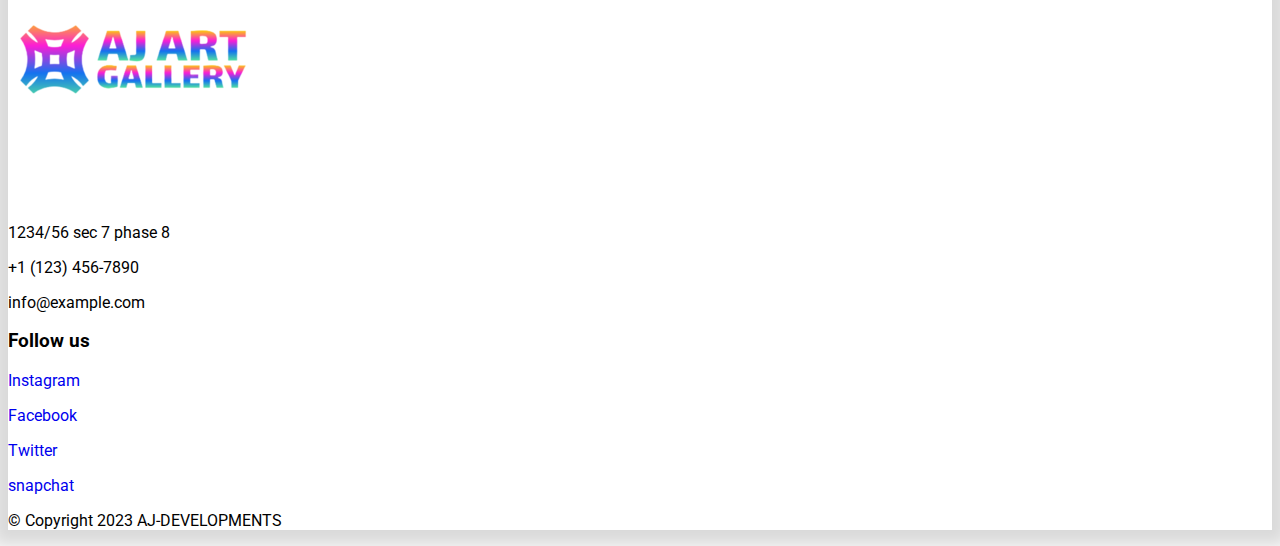
<file: painting.html>
<!DOCTYPE html>
<html lang="en">
<head>
    <meta charset="UTF-8">
    <meta name="viewport" content="width=device-width, initial-scale=1.0">
    <title>Paintings</title>
    <link rel="icon" href='/assets/images/fav.ico'>
    <link rel="shortcut icon" href='/assets/images/fav.ico'>
    
    <link href="https://cdn.jsdelivr.net/npm/bootstrap@5.0.2/dist/css/bootstrap.min.css" rel="stylesheet"
        integrity="sha384-EVSTQN3/azprG1Anm3QDgpJLIm9Nao0Yz1ztcQTwFspd3yD65VohhpuuCOmLASjC" crossorigin="anonymous" />

    <link rel="stylesheet" href="https://use.fontawesome.com/releases/v5.2.0/css/all.css"
        integrity="sha384-hWVjflwFxL6sNzntih27bfxkr27PmbbK/iSvJ+a4+0owXq79v+lsFkW54bOGbiDQ" crossorigin="anonymous" />

    <link rel="stylesheet" href="assets/css/main.css" />
</head>
<body class="bg-light">

    <nav class="navbar navbar-expand-lg navbar-light bg-light fixed-top card shadow-light">
        <div class="container-fluid">
            <a class="navbar-brand">
                <img src="/assets/images/logos/art-48.png" class="img-fluid" alt="logo" />
            </a>
            <button class="navbar-toggler" type="button" data-bs-toggle="collapse" data-bs-target="#navbarTogglerDemo02"
                aria-controls="navbarTogglerDemo02" aria-expanded="false" aria-label="Toggle navigation">
                <span class="navbar-toggler-icon"></span>
            </button>
            <div class="collapse navbar-collapse" id="navbarTogglerDemo02">
                <div class="navbar-nav me-auto mb-2 mb-lg-0">
                    <a class="nav-link addHover-Navbar-light" onclick="redirect('/index.html')">Home</a>
                    <a class="nav-link addHover-Navbar-light" onclick="redirect('/about.html')">About Us</a>
                    <a class="nav-link active" aria-current="page">Paintings</a>
                    <a class="nav-link addHover-Navbar-light" onclick="redirect('/contact Us.html')">Contact Us</a>
                    <a class="nav-link addHover-Navbar-light goback" onclick="GOBack()">&lt;&lt;&lt; Go Back</a>
                </div>
                <form class="d-flex">
                    <h5 class="DarkMode-hint me-2 mb-2 mb-lg-0 text-dark">
                        Toggle Darkmode
                    </h5>
                    <div class="form-check form-switch">
                        <input class="form-check-input" type="checkbox" id="toggleSwitch" />
                    </div>
                </form>
            </div>
        </div>
    </nav>
    <br><br><br>
    <br><br><br>
    <div class="loading-container">
        <div class="loading-spinner">
            <div class="spinner-left"></div>
            <div class="spinner-right"></div>
            <div class="spinner-center"></div>
        </div>
    </div>

    <div class="PaintingPage">
        <div id="Painting-Filters"></div>
        <hr class="divider divider-dark" />
        <div class="loading-container2">
            <div class="loading-spinner">
                <div class="spinner-left"></div>
                <div class="spinner-right"></div>
                <div class="spinner-center"></div>
            </div>
        </div>
        <div id="Paintings-Container"></div>
    </div>
    <div id="Painting-Details"></div>
    <hr class="divider divider-dark" />
    <br><br><br>

    <footer class="container footer mt-auto py-3 bg-light rounded shadow-light2 p-3">
        <div class="container-fluid">
            <div class="row row-cols-w row-cols-md-3 m-4 justify-content-center" id="cards">
                <div class="col d-flex justify-content-center mt-5">
                    <div class="row">
                        <div class="col">
                            <img src="/assets/images/logos/art-250.png" class="img-fluid" alt="logo" />
                        </div>
                    </div>
                </div>
                <div class="col text-center pt-5 mt-3">
                    <br />
                    <p class="text-dark"><i class="fa fa-location-arrow text-dark"></i> 1234/56 sec 7 phase 8</p>
                    <p class="text-dark"><i class="fa fa-phone text-dark"></i> +1 (123) 456-7890</p>
                    <p class="text-dark"><i class="fa fa fa-envelope text-dark"></i> info@example.com</p>
                </div>
                <div class="col text-center pt-5 mt-2">
                    <h3 class="text-dark">Follow us</h3>
                    <a href="https://www.instagram.com" target="_blank" class="remove-anchor-decoration text-dark">
                        <p class="text-dark"><i class="fab fa-instagram"></i> Instagram</p>
                    </a>
                    <a href="https://www.facebook.com" target="_blank" class="remove-anchor-decoration text-dark">
                        <p class="text-dark"><i class="fab fa-facebook"></i> Facebook</p>
                    </a>
                    <a href="https://twitter.com/?lang=en" target="_blank" class="remove-anchor-decoration text-dark">
                        <p class="text-dark"><i class="fab fa-twitter"></i> Twitter</p>
                    </a>
                    <a href="https://www.snapchat.com" target="_blank" class="remove-anchor-decoration text-dark">
                        <p class="text-dark"><i class="fab fa-snapchat"></i> snapchat</p>
                    </a>
                </div>
            </div>
            <p class="text-center text-dark">&copy; Copyright 2023 AJ-DEVELOPMENTS</p>
        </div>
    </footer>
    
    <script src="//code.jquery.com/jquery-1.11.1.min.js"></script>

    <script src="https://cdn.jsdelivr.net/npm/bootstrap@5.0.2/dist/js/bootstrap.bundle.min.js"
        integrity="sha384-MrcW6ZMFYlzcLA8Nl+NtUVF0sA7MsXsP1UyJoMp4YLEuNSfAP+JcXn/tWtIaxVXM"
        crossorigin="anonymous"></script>

    <script src="assets/js/utility.js"></script>
    <script src="assets/js/cookie-handler.js"></script>
    <script src="assets/js/darkmode-handler.js"></script>
    <script src="assets/js/painting.js"></script>
</body>
</html>
</file>
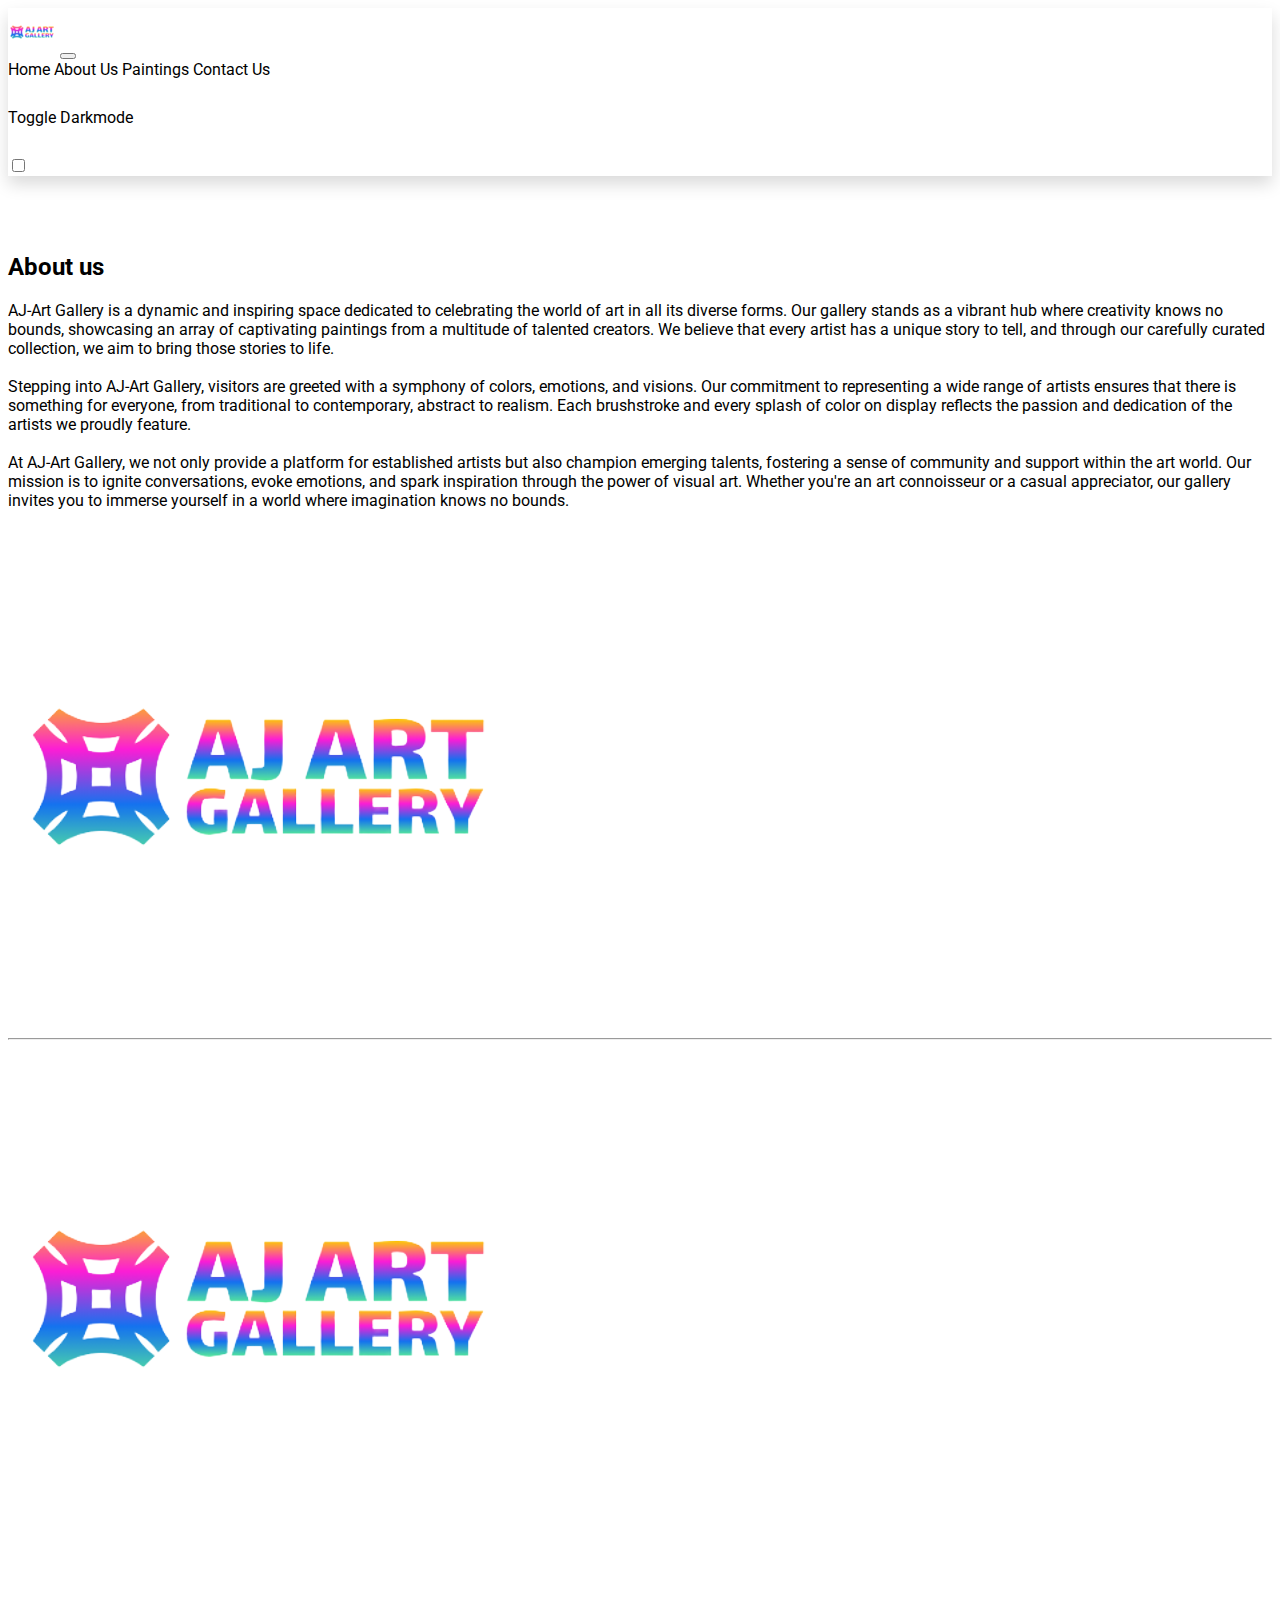
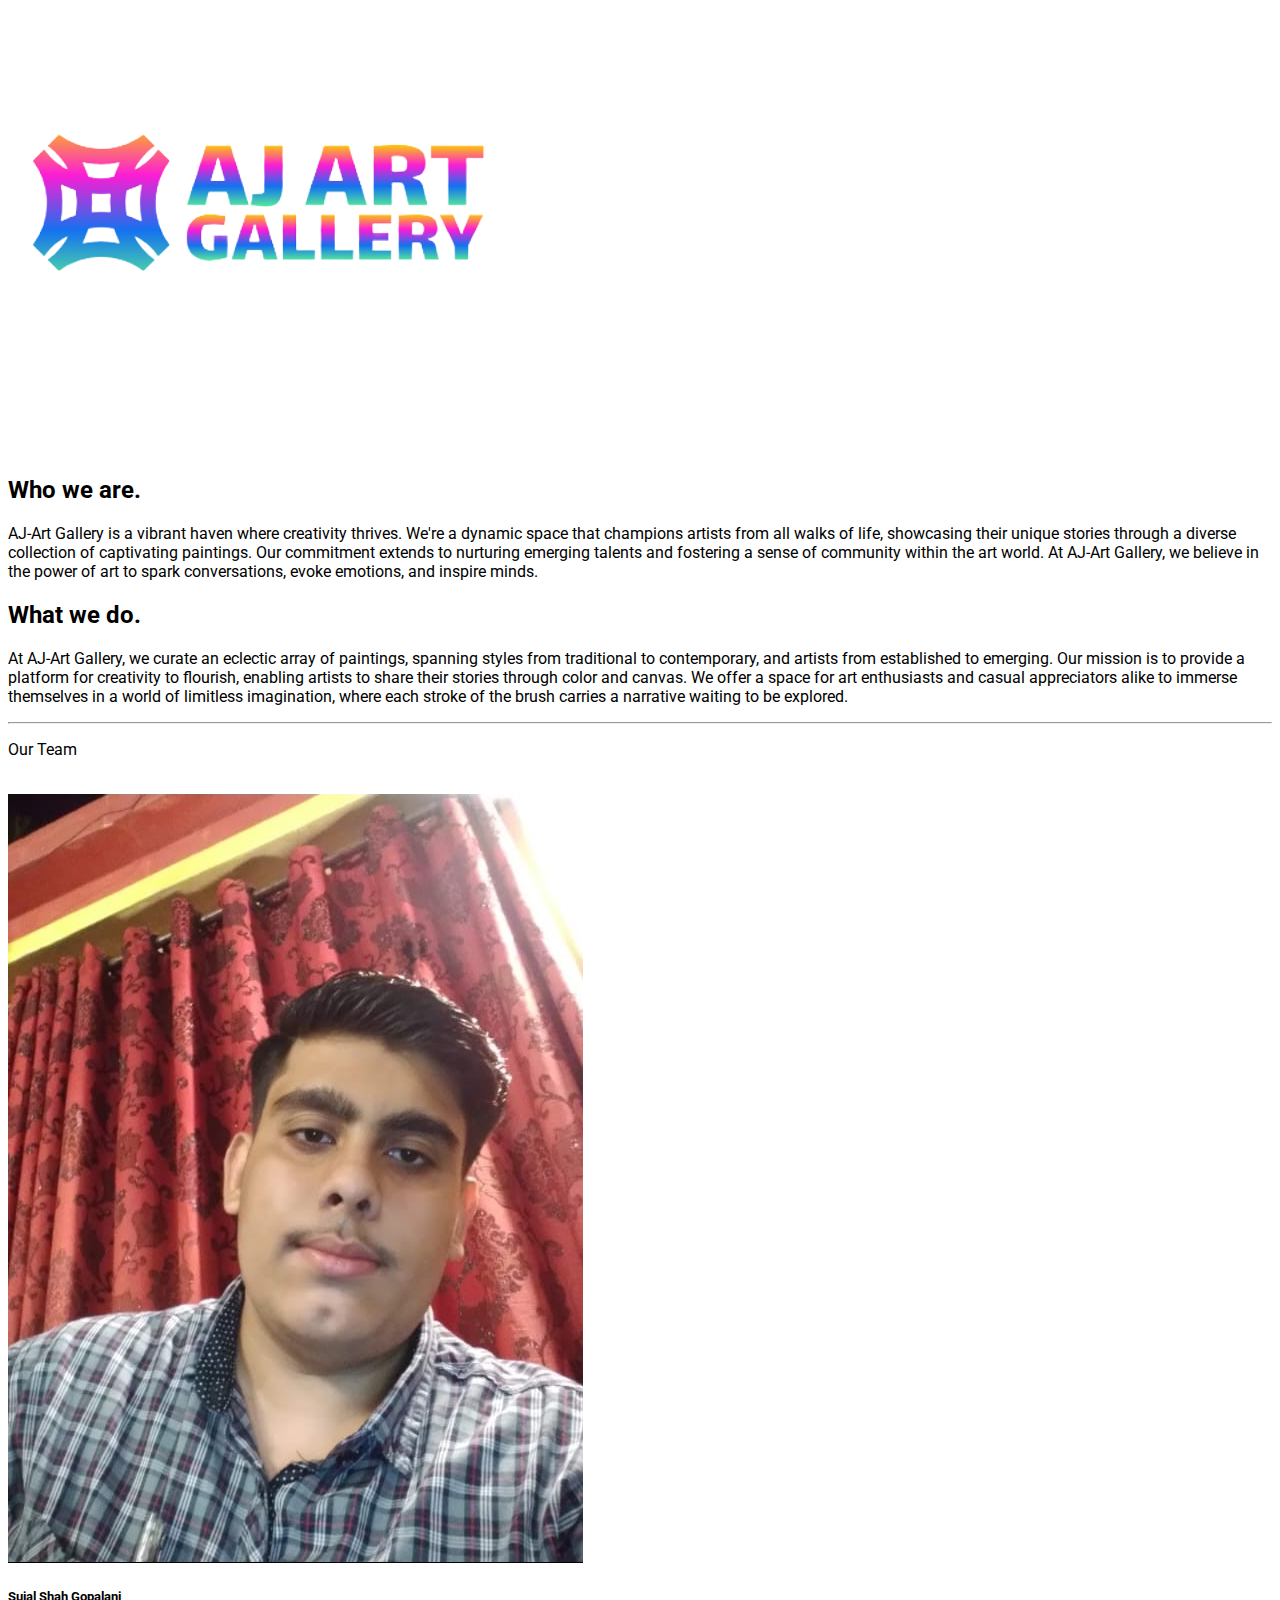
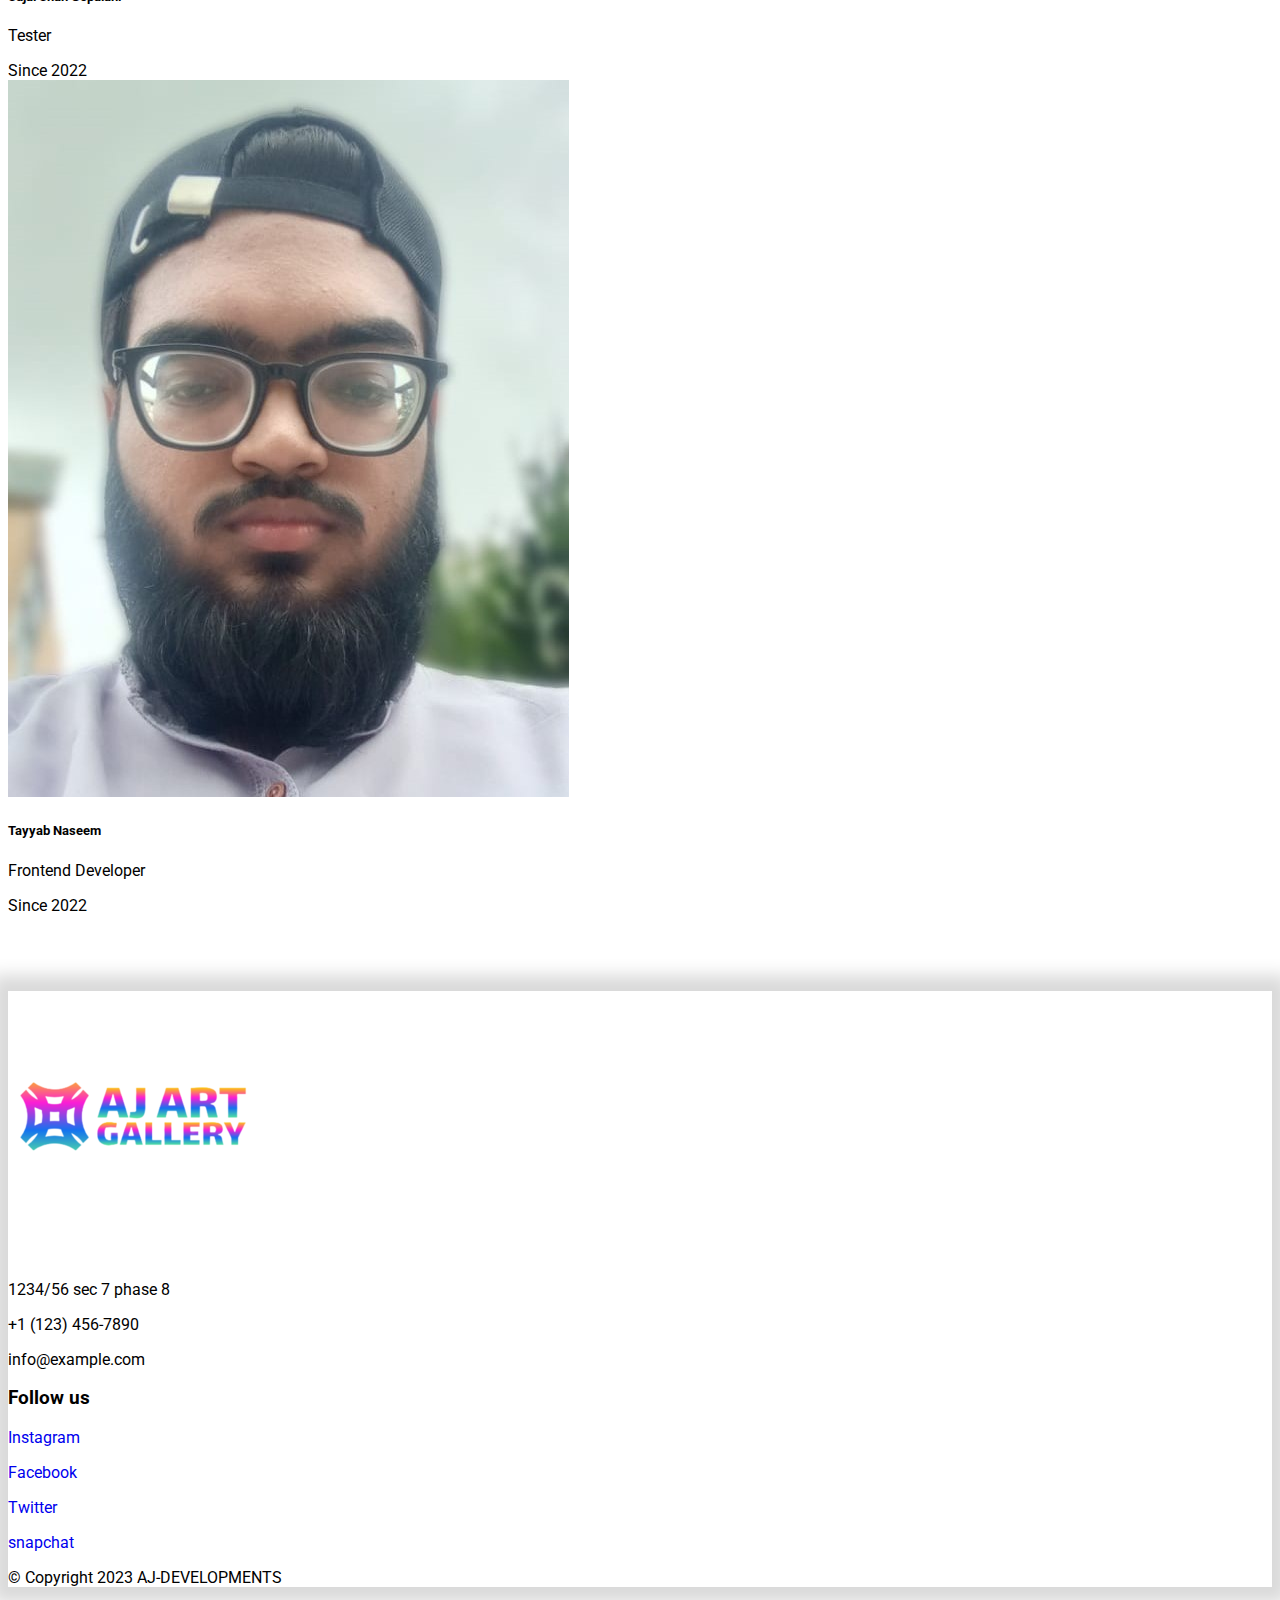
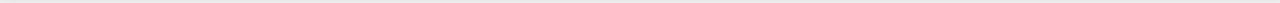
<file: docs/about.html>
<!DOCTYPE html>
<html lang="en">

<head>
  <meta charset="UTF-8" />
  <meta http-equiv="X-UA-Compatible" content="IE=edge" />
  <meta name="viewport" content="width=device-width, initial-scale=1.0" />
  <title>About Us</title>
    <link rel="icon" href='/assets/images/fav.ico'>
    <link rel="shortcut icon" href='/assets/images/fav.ico'>
  <link href="https://cdn.jsdelivr.net/npm/bootstrap@5.0.2/dist/css/bootstrap.min.css" rel="stylesheet"
    integrity="sha384-EVSTQN3/azprG1Anm3QDgpJLIm9Nao0Yz1ztcQTwFspd3yD65VohhpuuCOmLASjC" crossorigin="anonymous" />

  <link rel="stylesheet" href="https://use.fontawesome.com/releases/v5.2.0/css/all.css"
    integrity="sha384-hWVjflwFxL6sNzntih27bfxkr27PmbbK/iSvJ+a4+0owXq79v+lsFkW54bOGbiDQ" crossorigin="anonymous" />

  <link rel="stylesheet" href="/assets/css/main.css" />
</head>

<body class="bg-light">
  <nav class="navbar navbar-expand-lg navbar-light bg-light fixed-top card shadow-light">
    <div class="container-fluid">
      <a class="navbar-brand">
        <img src="/assets/images/logos/art-48.png" class="img-fluid" alt="logo" />
      </a>
      <button class="navbar-toggler" type="button" data-bs-toggle="collapse" data-bs-target="#navbarTogglerDemo02"
        aria-controls="navbarTogglerDemo02" aria-expanded="false" aria-label="Toggle navigation">
        <span class="navbar-toggler-icon"></span>
      </button>
      <div class="collapse navbar-collapse" id="navbarTogglerDemo02">
        <div class="navbar-nav me-auto mb-2 mb-lg-0">
          <a class="nav-link addHover-Navbar-light" onclick="redirect('/index.html')">Home</a>
          <a class="nav-link active" aria-current="page">About Us</a>
          <a class="nav-link addHover-Navbar-light" onclick="redirect('/painting.html')">Paintings</a>
          <a class="nav-link addHover-Navbar-light" onclick="redirect('/contact Us.html')">Contact Us</a>
        </div>
        <form class="d-flex">
          <h5 class="DarkMode-hint me-2 mb-2 mb-lg-0 text-dark">
            Toggle Darkmode
          </h5>
          <div class="form-check form-switch">
            <input class="form-check-input" type="checkbox" id="toggleSwitch" />
          </div>
        </form>
      </div>
    </div>
  </nav>
  <br />
  <br />
  <br />

  <div class="main text-dark">
    <div class="container">
      <div class="row row-cols-1 row-cols-md-2">
        <div class="col-md-6 mt-4 pt-5">
          <h2 class="text-center">About us</h2>
          <p>AJ-Art Gallery is a dynamic and inspiring space dedicated to celebrating the world of art in all its diverse forms. Our gallery stands as a vibrant hub where creativity knows no bounds, showcasing an array of captivating paintings from a multitude of talented creators. We believe that every artist has a unique story to tell, and through our carefully curated collection, we aim to bring those stories to life.
            <br>
            <br>
            Stepping into AJ-Art Gallery, visitors are greeted with a symphony of colors, emotions, and visions. Our commitment to representing a wide range of artists ensures that there is something for everyone, from traditional to contemporary, abstract to realism. Each brushstroke and every splash of color on display reflects the passion and dedication of the artists we proudly feature.
            <br>
            <br>
            
            At AJ-Art Gallery, we not only provide a platform for established artists but also champion emerging talents, fostering a sense of community and support within the art world. Our mission is to ignite conversations, evoke emotions, and spark inspiration through the power of visual art. Whether you're an art connoisseur or a casual appreciator, our gallery invites you to immerse yourself in a world where imagination knows no bounds.</p>
        </div>
        <div class="col-md-4 mt-4">
          <img src="/assets/images/logos/art-500.png" class="rounded mx-auto d-block ps-5 img-fluid" alt="art-500.png">
        </div>
      </div>
    </div>
  </div>
  <hr class="divider divider-dark" />
  <div class="container my-5">
    <div class="row">
      <!-- Left Image Card -->
      <div class="col-md-6">
        <div class="card mb-4 bg-light">
          <img src="/assets/images/logos/art-500.png" class="card-img-top" alt="art-500.png">
        </div>
      </div>

      <!-- Right Image Card -->
      <div class="col-md-6">
        <div class="card mb-4 bg-light">
          <img src="/assets/images/logos/art-500.png" class="card-img-top" alt="art-500.png">

        </div>
      </div>
    </div>
  </div>
  <div class="container mt-5 text-dark">
    <div class="row">
      <div class="col-md-6">
        <h2>Who we are.</h2>
        <p style="text-align: left;">AJ-Art Gallery is a vibrant haven where creativity thrives. We're a dynamic space that champions artists from all walks of life, showcasing their unique stories through a diverse collection of captivating paintings. Our commitment extends to nurturing emerging talents and fostering a sense of community within the art world. At AJ-Art Gallery, we believe in the power of art to spark conversations, evoke emotions, and inspire minds.</p>
      </div>
      <div class="col-md-6">
        <h2>What we do.</h2>
        <p style="text-align: left;">At AJ-Art Gallery, we curate an eclectic array of paintings, spanning styles from traditional to contemporary, and artists from established to emerging. Our mission is to provide a platform for creativity to flourish, enabling artists to share their stories through color and canvas. We offer a space for art enthusiasts and casual appreciators alike to immerse themselves in a world of limitless imagination, where each stroke of the brush carries a narrative waiting to be explored.</p>
      </div>
    </div>
  </div>
  <hr class="divider divider-dark" />
  <div class="container">
    <p class="text-center fs-1 text-dark">Our Team</p>

    <div class="row row-cols-1 row-cols-md-4 m-4" id="cards">
      <div class="col"><br></div>
      <div class="col">
        <div class="card addHover-light p-3 mb-5 bg-light rounded border border-dark2">
          <img src="/assets/images/about/2.jpeg" class="card-img-top image-fluid" alt="art-500.png">
          <div class="card-body">
            <h5 class="card-title text-center text-dark">Sujal Shah Gopalani</h5>
            <p class="card-text text-center text-dark">Tester</p>
          </div>
          <div class="card-footer text-center text-dark">Since 2022</div>
        </div>
      </div>

      <div class="col">
        <div class="card addHover-light p-3 mb-5 bg-light rounded border border-dark2">
          <img src="/assets/images/about/1.jpeg" class="card-img-top image-fluid" alt="art-500.png">
          <div class="card-body">
            <h5 class="card-title text-center text-dark">Tayyab Naseem</h5>
            <p class="card-text text-center text-dark">Frontend Developer</p>
          </div>
          <div class="card-footer text-center text-dark">Since 2022</div>
        </div>
      </div>
    </div>
  </div>

  <br />
  <br />
  <br />
  <br />
  </div>

  <footer class="container footer mt-auto py-3 bg-light rounded shadow-light2 p-3">
    <div class="container-fluid">
        <div class="row row-cols-w row-cols-md-3 m-4 justify-content-center" id="cards">
            <div class="col d-flex justify-content-center mt-5">
                <div class="row">
                    <div class="col">
                        <img src="/assets/images/logos/art-250.png" class="img-fluid" alt="logo" />
                    </div>
                </div>
            </div>
            <div class="col text-center pt-5 mt-3">
                <br />
                <p class="text-dark"><i class="fa fa-location-arrow text-dark"></i> 1234/56 sec 7 phase 8</p>
                <p class="text-dark"><i class="fa fa-phone text-dark"></i> +1 (123) 456-7890</p>
                <p class="text-dark"><i class="fa fa fa-envelope text-dark"></i> info@example.com</p>
            </div>
            <div class="col text-center pt-5 mt-2">
                <h3 class="text-dark">Follow us</h3>
                <a href="https://www.instagram.com" target="_blank" class="remove-anchor-decoration text-dark">
                    <p class="text-dark"><i class="fab fa-instagram"></i> Instagram</p>
                </a>
                <a href="https://www.facebook.com" target="_blank" class="remove-anchor-decoration text-dark">
                    <p class="text-dark"><i class="fab fa-facebook"></i> Facebook</p>
                </a>
                <a href="https://twitter.com/?lang=en" target="_blank" class="remove-anchor-decoration text-dark">
                    <p class="text-dark"><i class="fab fa-twitter"></i> Twitter</p>
                </a>
                <a href="https://www.snapchat.com" target="_blank" class="remove-anchor-decoration text-dark">
                    <p class="text-dark"><i class="fab fa-snapchat"></i> snapchat</p>
                </a>
            </div>
        </div>
        <p class="text-center text-dark">&copy; Copyright 2023 AJ-DEVELOPMENTS</p>
    </div>
</footer>

  <script src="//code.jquery.com/jquery-1.11.1.min.js"></script>

  <script src="https://cdn.jsdelivr.net/npm/bootstrap@5.0.2/dist/js/bootstrap.bundle.min.js"
    integrity="sha384-MrcW6ZMFYlzcLA8Nl+NtUVF0sA7MsXsP1UyJoMp4YLEuNSfAP+JcXn/tWtIaxVXM"
    crossorigin="anonymous"></script>

  <script src="/assets/js/utility.js"></script>
  <script src="/assets/js/cookie-handler.js"></script>
  <script src="/assets/js/darkmode-handler.js"></script>
</body>

</html>
</file>
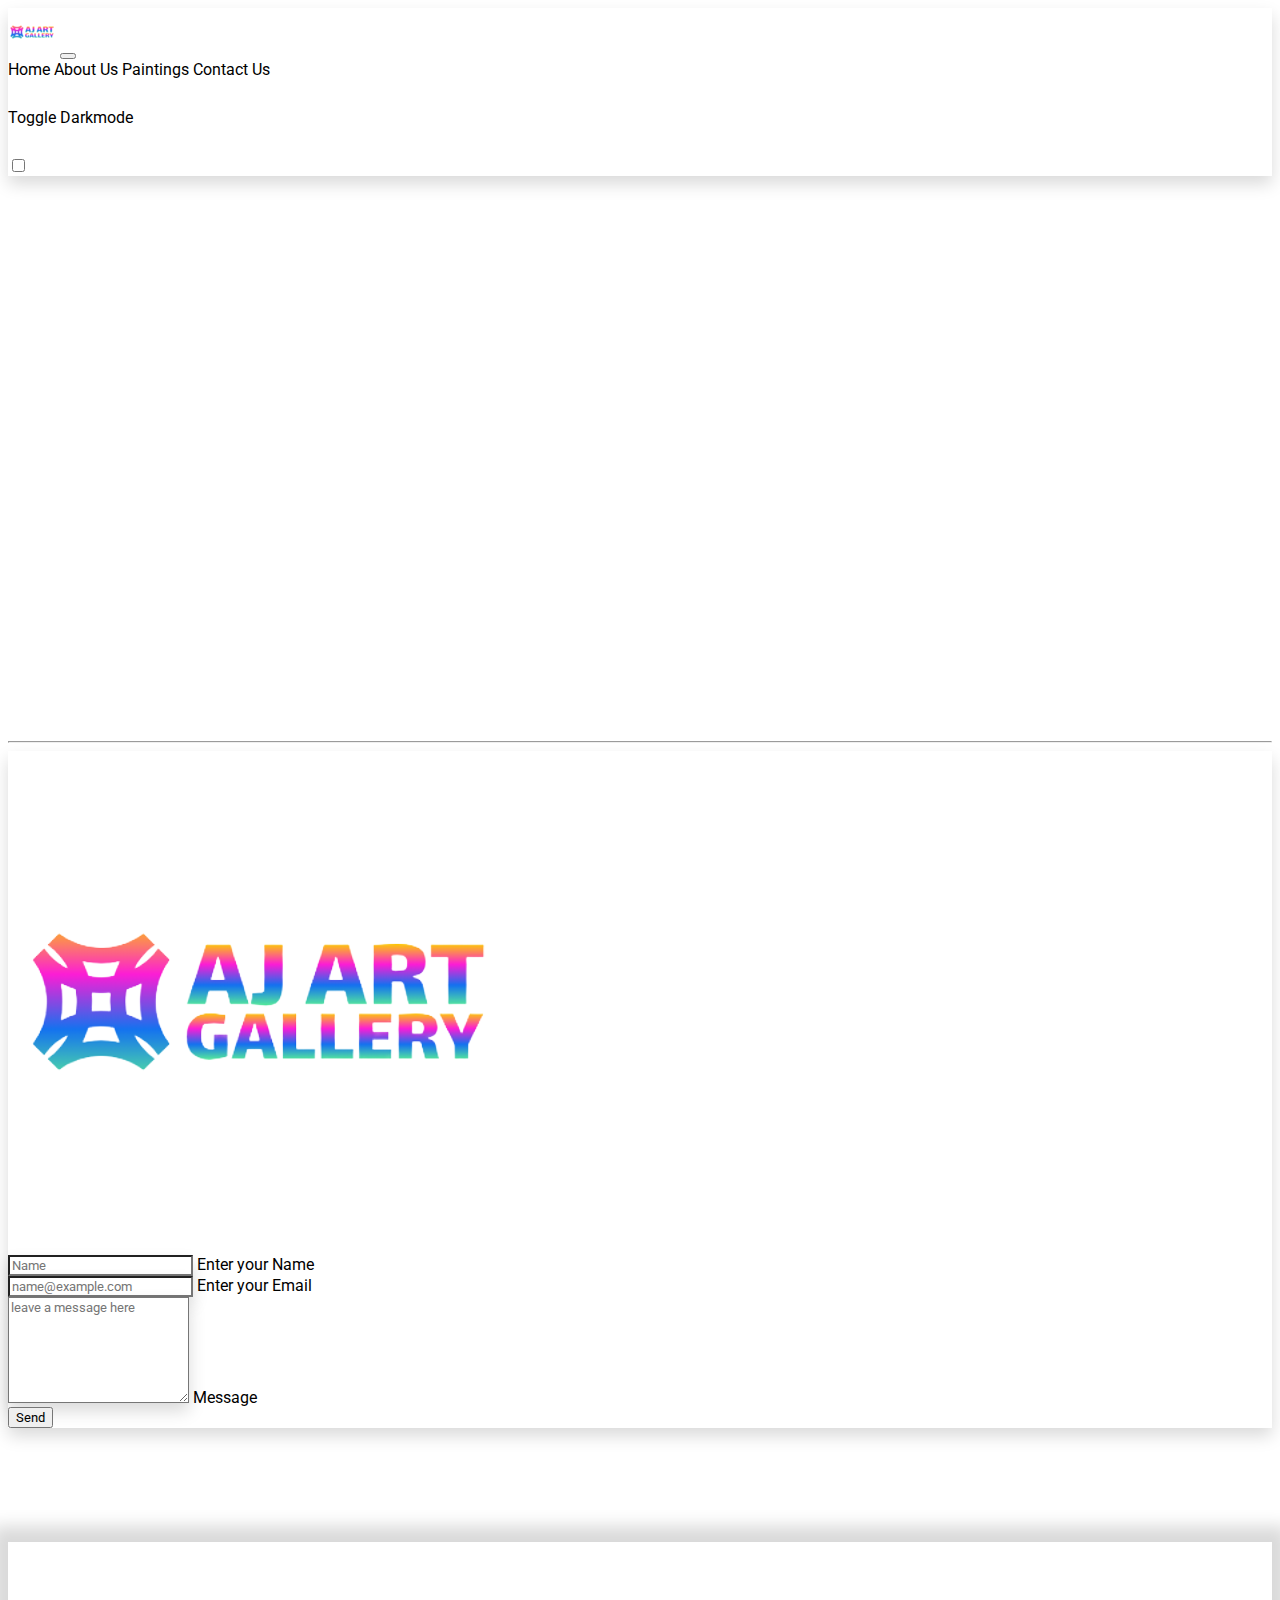
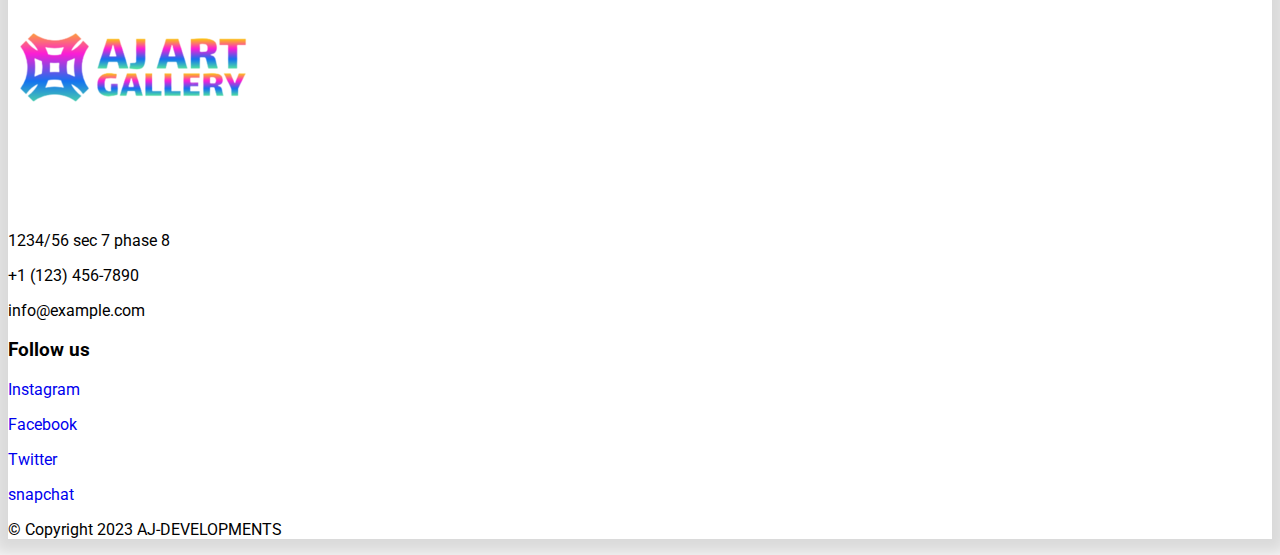
<file: docs/contact Us.html>
<!DOCTYPE html>
<html lang="en">

<head>
  <meta charset="UTF-8" />
  <meta http-equiv="X-UA-Compatible" content="IE=edge" />
  <meta name="viewport" content="width=device-width, initial-scale=1.0" />
  <title>Contact Us</title>
    <link rel="icon" href='/assets/images/fav.ico'>
    <link rel="shortcut icon" href='/assets/images/fav.ico'>
  <link href="https://cdn.jsdelivr.net/npm/bootstrap@5.0.2/dist/css/bootstrap.min.css" rel="stylesheet"
    integrity="sha384-EVSTQN3/azprG1Anm3QDgpJLIm9Nao0Yz1ztcQTwFspd3yD65VohhpuuCOmLASjC" crossorigin="anonymous" />

  <link rel="stylesheet" href="https://use.fontawesome.com/releases/v5.2.0/css/all.css"
    integrity="sha384-hWVjflwFxL6sNzntih27bfxkr27PmbbK/iSvJ+a4+0owXq79v+lsFkW54bOGbiDQ" crossorigin="anonymous" />

  <link rel="stylesheet" href="/assets/css/main.css" />
</head>

<body class="bg-light">
  <nav class="navbar navbar-expand-lg navbar-light bg-light fixed-top card shadow-light">
    <div class="container-fluid">
      <a class="navbar-brand">
        <img src="/assets/images/logos/art-48.png" class="img-fluid" alt="logo" />
      </a>
      <button class="navbar-toggler" type="button" data-bs-toggle="collapse" data-bs-target="#navbarTogglerDemo02"
        aria-controls="navbarTogglerDemo02" aria-expanded="false" aria-label="Toggle navigation">
        <span class="navbar-toggler-icon"></span>
      </button>
      <div class="collapse navbar-collapse" id="navbarTogglerDemo02">
        <div class="navbar-nav me-auto mb-2 mb-lg-0">
          <a class="nav-link addHover-Navbar-light"  onclick="redirect('/index.html')">Home</a>
          <a class="nav-link addHover-Navbar-light" onclick="redirect('/about.html')">About Us</a>
          <a class="nav-link addHover-Navbar-light" onclick="redirect('/painting.html')">Paintings</a>
          <a class="nav-link active" aria-current="page">Contact Us</a>
        </div>
        <form class="d-flex">
          <h5 class="DarkMode-hint me-2 mb-2 mb-lg-0 text-dark">
            Toggle Darkmode
          </h5>
          <div class="form-check form-switch">
            <input class="form-check-input" type="checkbox" id="toggleSwitch" />
          </div>
        </form>
      </div>
    </div>
  </nav>

  <br />
  <br />
  <br />
  <div class="row row-cols-1 row-cols-md-1 mt-5">
    <div class="col">
      <div class="container-fluid">
        <div class="ratio ratio-16x9 card shadow p-3" style="height: 500px">
          <iframe class=""
            src="https://www.google.com/maps/embed?pb=!1m18!1m12!1m3!1d3620.802143958042!2d67.02910976625563!3d24.836439032937797!2m3!1f0!2f0!3f0!3m2!1i1024!2i768!4f13.1!3m3!1m2!1s0x3eb33dc578155555%3A0x3ae3774540a5995b!2sAptech%20Computer%20Education!5e0!3m2!1sen!2sus!4v1672851384893!5m2!1sen!2sus"
            style="border: 0" allowfullscreen></iframe>
        </div>
      </div>
    </div>
  </div>
    <hr class="divider divider-dark" />
  <div class="container card shadow-light p-3 bg-light">
    <div class="row row-col-1 row-cols-md-2 mt-5">
      <div class="col">
        <img src="/assets/images/logos/art-500.png" class="img-fluid rounded mx-auto d-block " alt="Logo" />
      </div>
      <div class="col">
        <div class="form-floating mb-3">
          <input type="text" class="form-control card shadow-light p-3" id="floatingInput" placeholder="Name" />
          <label for="foaltingInput">Enter your Name</label>
        </div>
        <div class="form-floating mb-3">
          <input type="email" class="form-control card shadow-light p-3" id="floatingInput" placeholder="name@example.com" />
          <label for="floatingInput">Enter your Email</label>
        </div>
        <div class="form-floating mb-3">
          <textarea class="form-control card shadow-light p-3" placeholder="leave a message here" id="floatingTextarea2"
            style="height: 100px"></textarea>
          <label for="floatingTextarea2">Message</label>
        </div>
        <button type="button" class="btn btn-success">Send</button>
      </div>
    </div>
  </div>
  <br /><br /><br />
  <br /><br /><br />

  <footer class="container footer mt-auto py-3 bg-light rounded shadow-light2 p-3">
    <div class="container-fluid">
        <div class="row row-cols-w row-cols-md-3 m-4 justify-content-center" id="cards">
            <div class="col d-flex justify-content-center mt-5">
                <div class="row">
                    <div class="col">
                        <img src="/assets/images/logos/art-250.png" class="img-fluid" alt="logo" />
                    </div>
                </div>
            </div>
            <div class="col text-center pt-5 mt-3">
                <br />
                <p class="text-dark"><i class="fa fa-location-arrow text-dark"></i> 1234/56 sec 7 phase 8</p>
                <p class="text-dark"><i class="fa fa-phone text-dark"></i> +1 (123) 456-7890</p>
                <p class="text-dark"><i class="fa fa fa-envelope text-dark"></i> info@example.com</p>
            </div>
            <div class="col text-center pt-5 mt-2">
                <h3 class="text-dark">Follow us</h3>
                <a href="https://www.instagram.com" target="_blank" class="remove-anchor-decoration text-dark">
                    <p class="text-dark"><i class="fab fa-instagram"></i> Instagram</p>
                </a>
                <a href="https://www.facebook.com" target="_blank" class="remove-anchor-decoration text-dark">
                    <p class="text-dark"><i class="fab fa-facebook"></i> Facebook</p>
                </a>
                <a href="https://twitter.com/?lang=en" target="_blank" class="remove-anchor-decoration text-dark">
                    <p class="text-dark"><i class="fab fa-twitter"></i> Twitter</p>
                </a>
                <a href="https://www.snapchat.com" target="_blank" class="remove-anchor-decoration text-dark">
                    <p class="text-dark"><i class="fab fa-snapchat"></i> snapchat</p>
                </a>
            </div>
        </div>
        <p class="text-center text-dark">&copy; Copyright 2023 AJ-DEVELOPMENTS</p>
    </div>
</footer>

  <script src="//code.jquery.com/jquery-1.11.1.min.js"></script>

  <script src="https://cdn.jsdelivr.net/npm/bootstrap@5.0.2/dist/js/bootstrap.bundle.min.js"
    integrity="sha384-MrcW6ZMFYlzcLA8Nl+NtUVF0sA7MsXsP1UyJoMp4YLEuNSfAP+JcXn/tWtIaxVXM"
    crossorigin="anonymous"></script>

  <script src="/assets/js/utility.js"></script>
  <script src="/assets/js/cookie-handler.js"></script>
  <script src="/assets/js/darkmode-handler.js"></script>
</body>

</html>
</file>
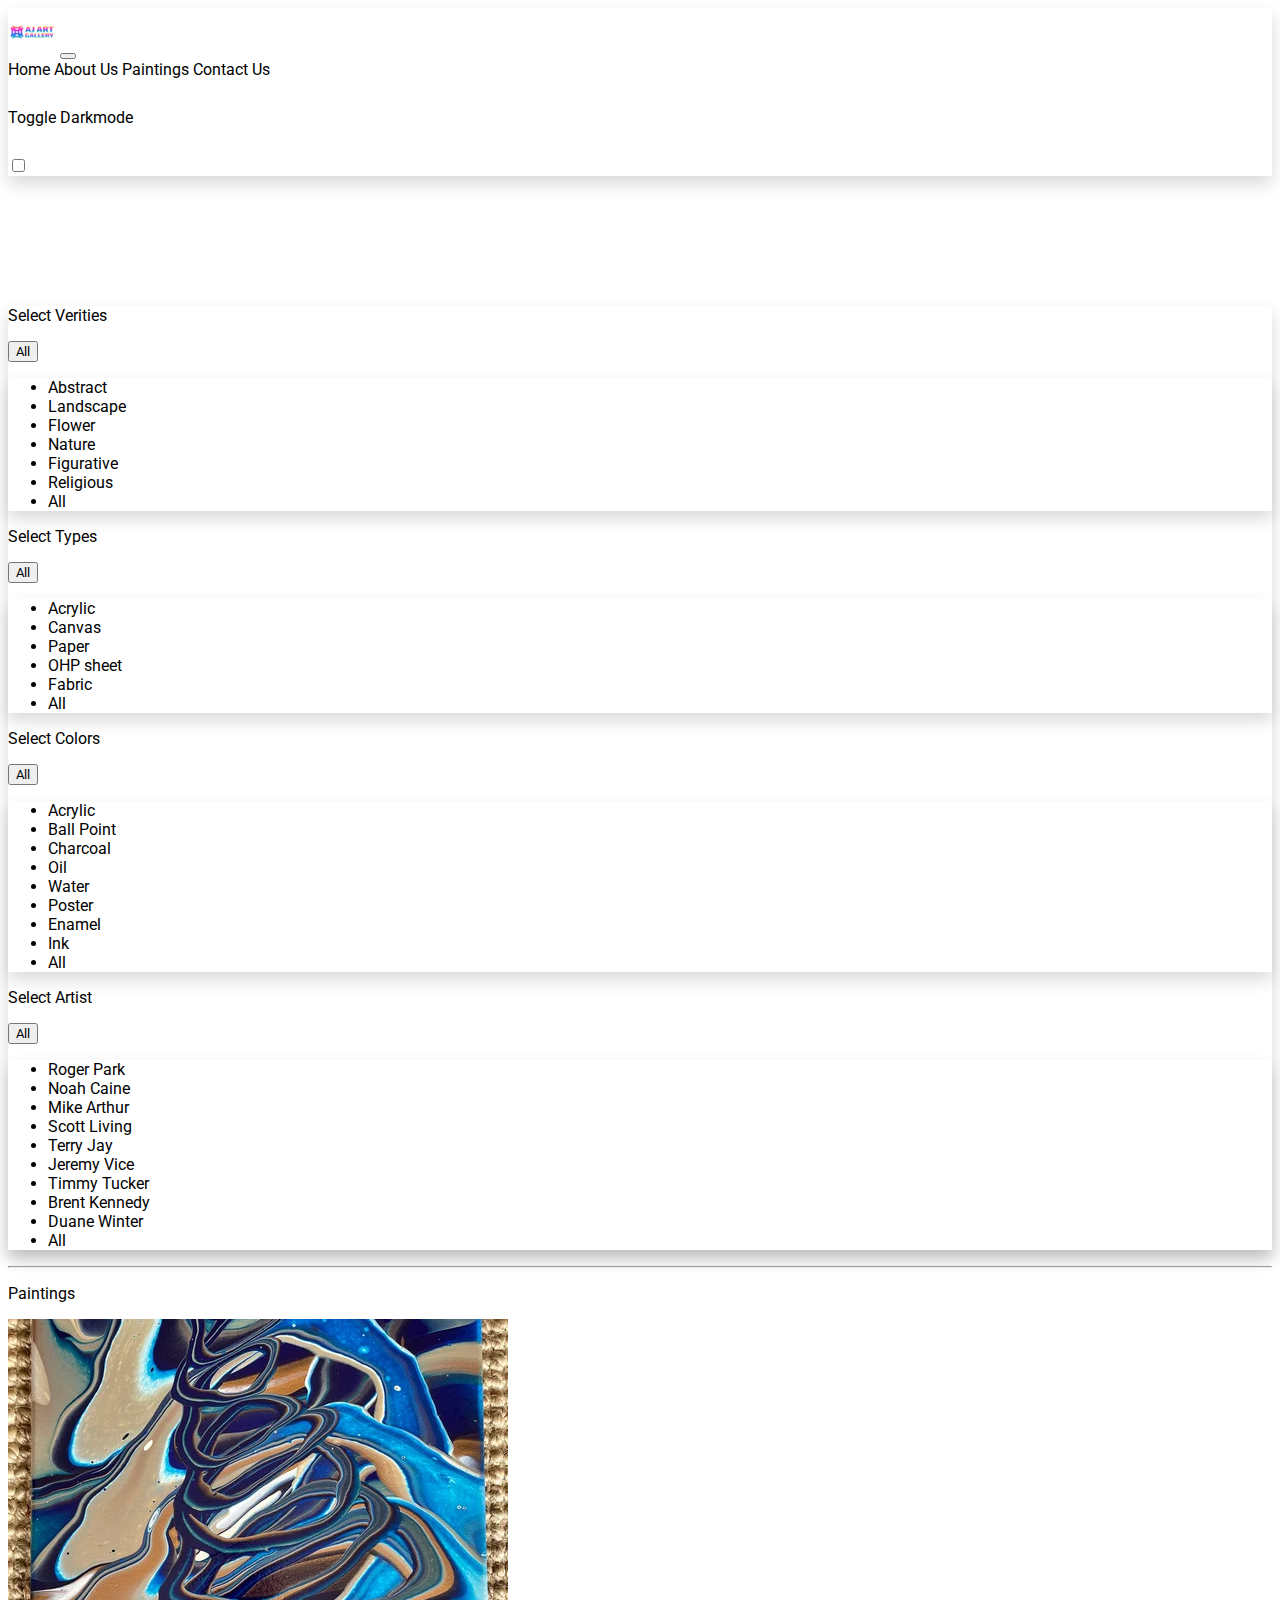
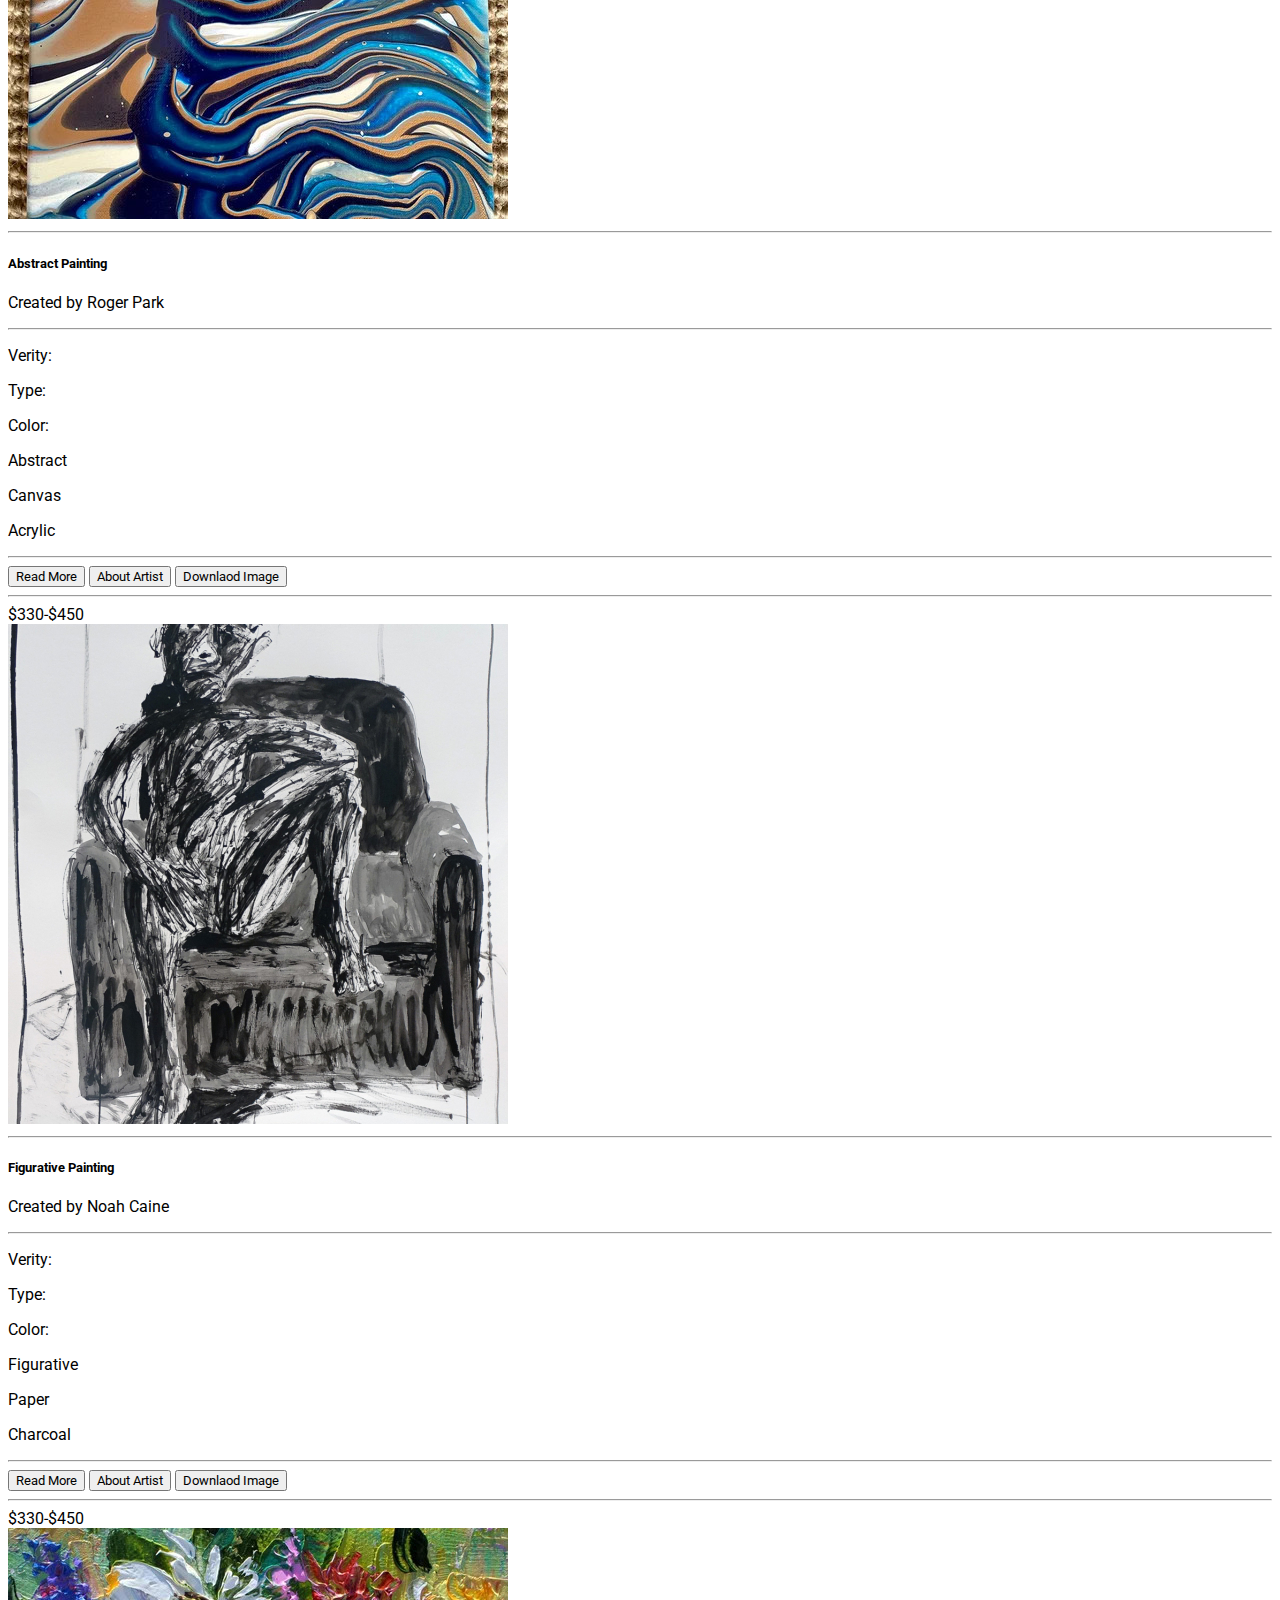
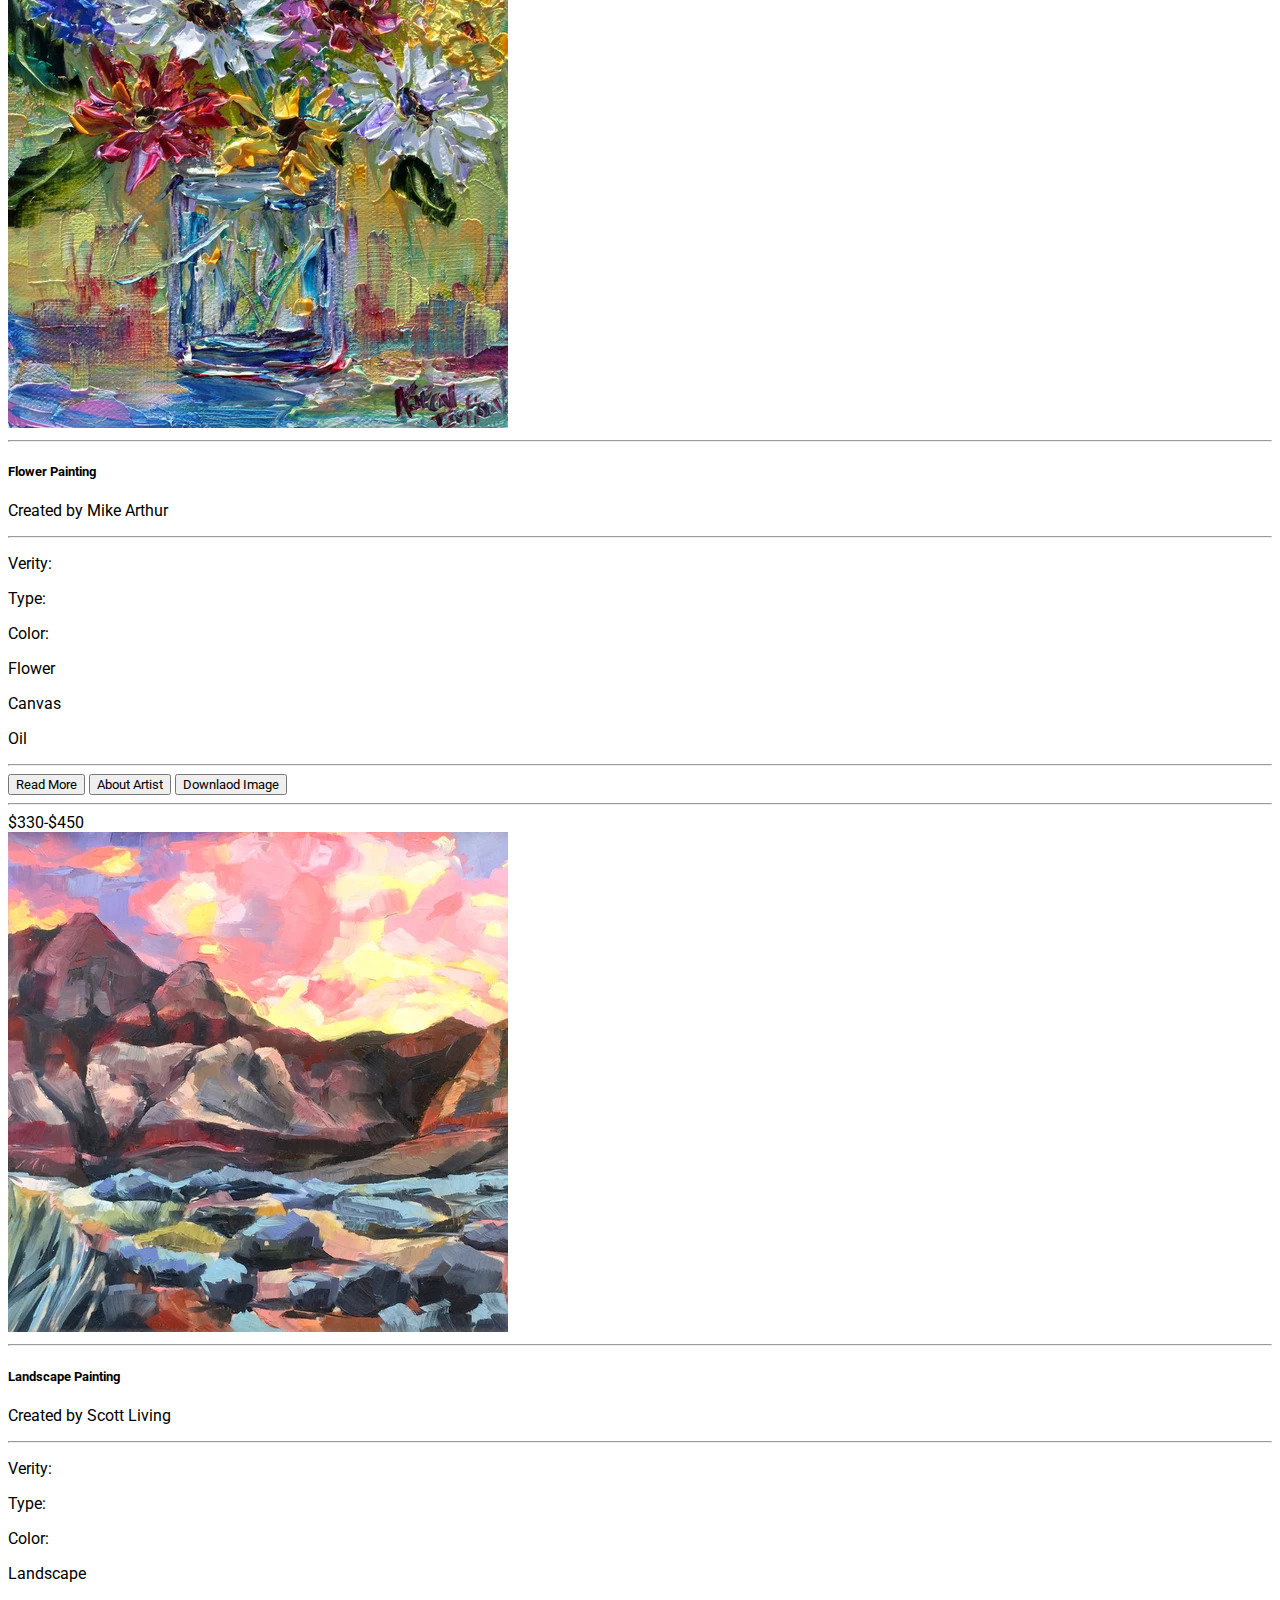
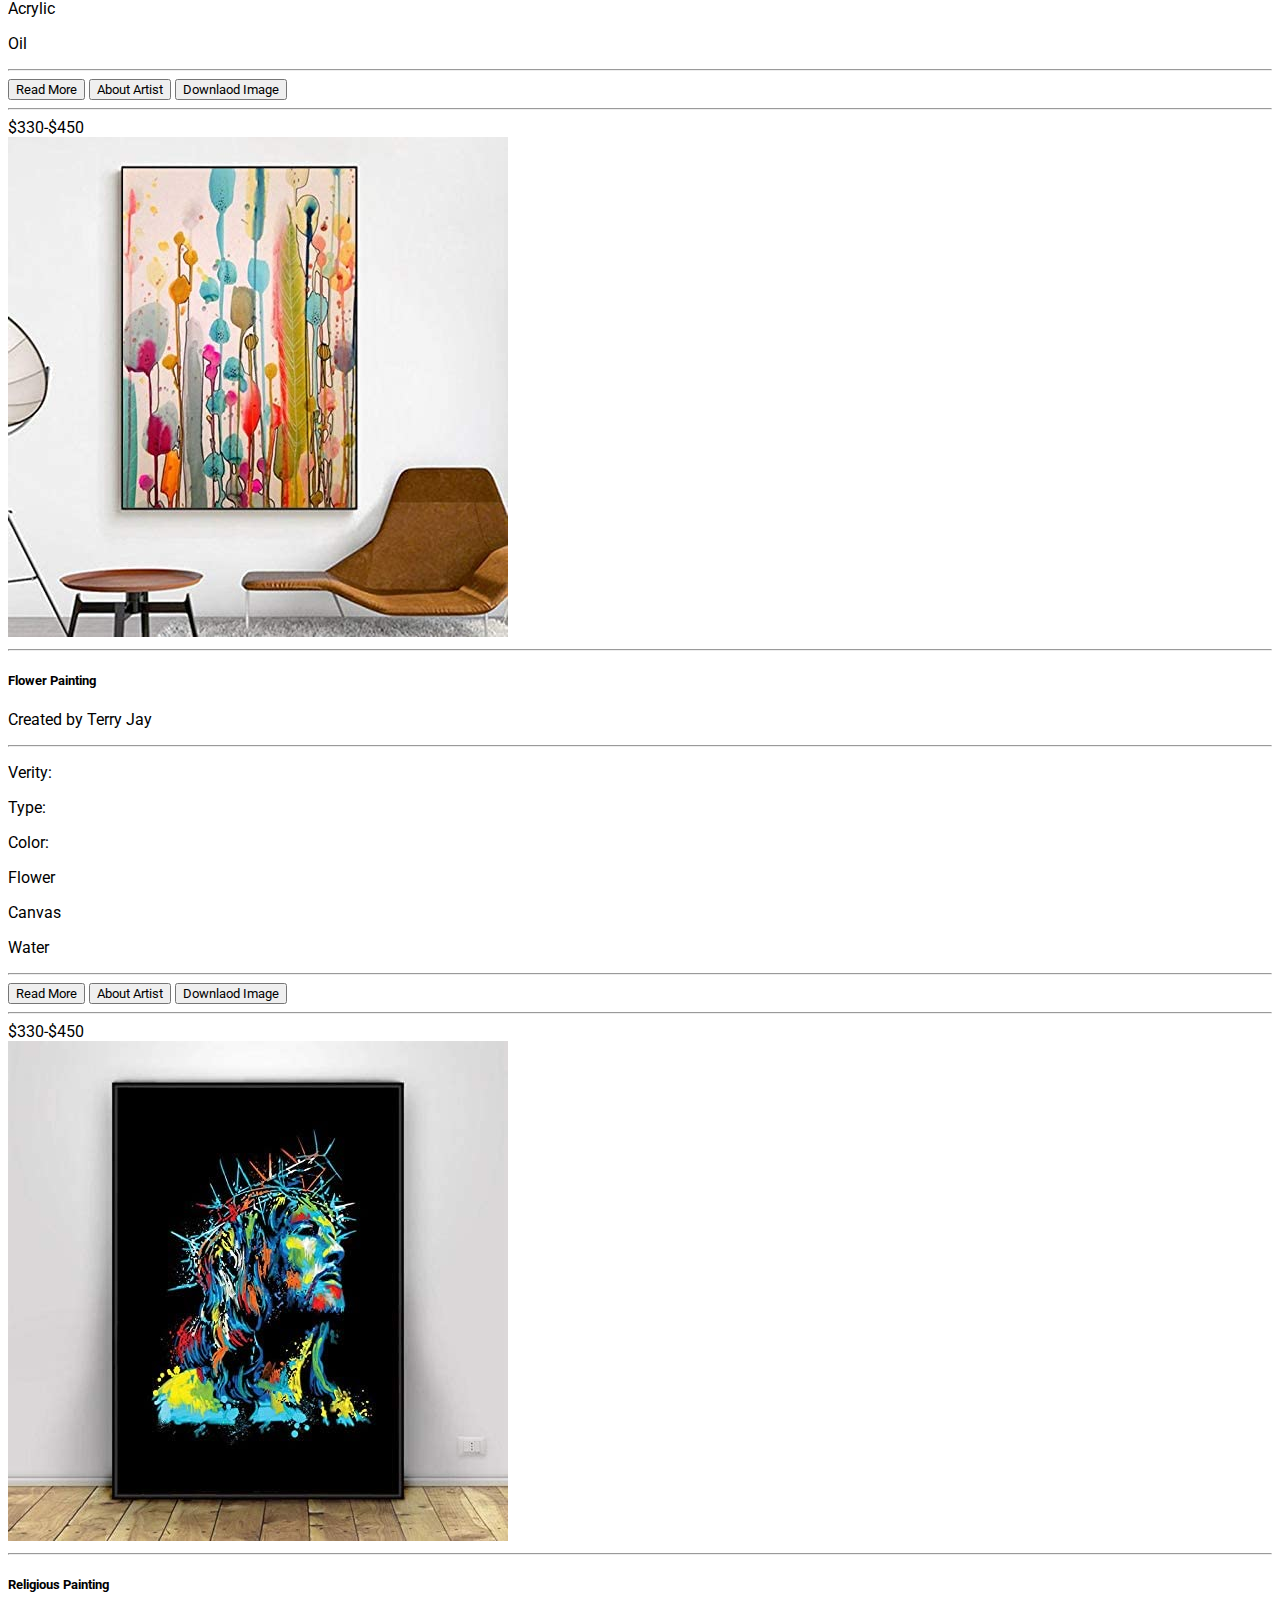
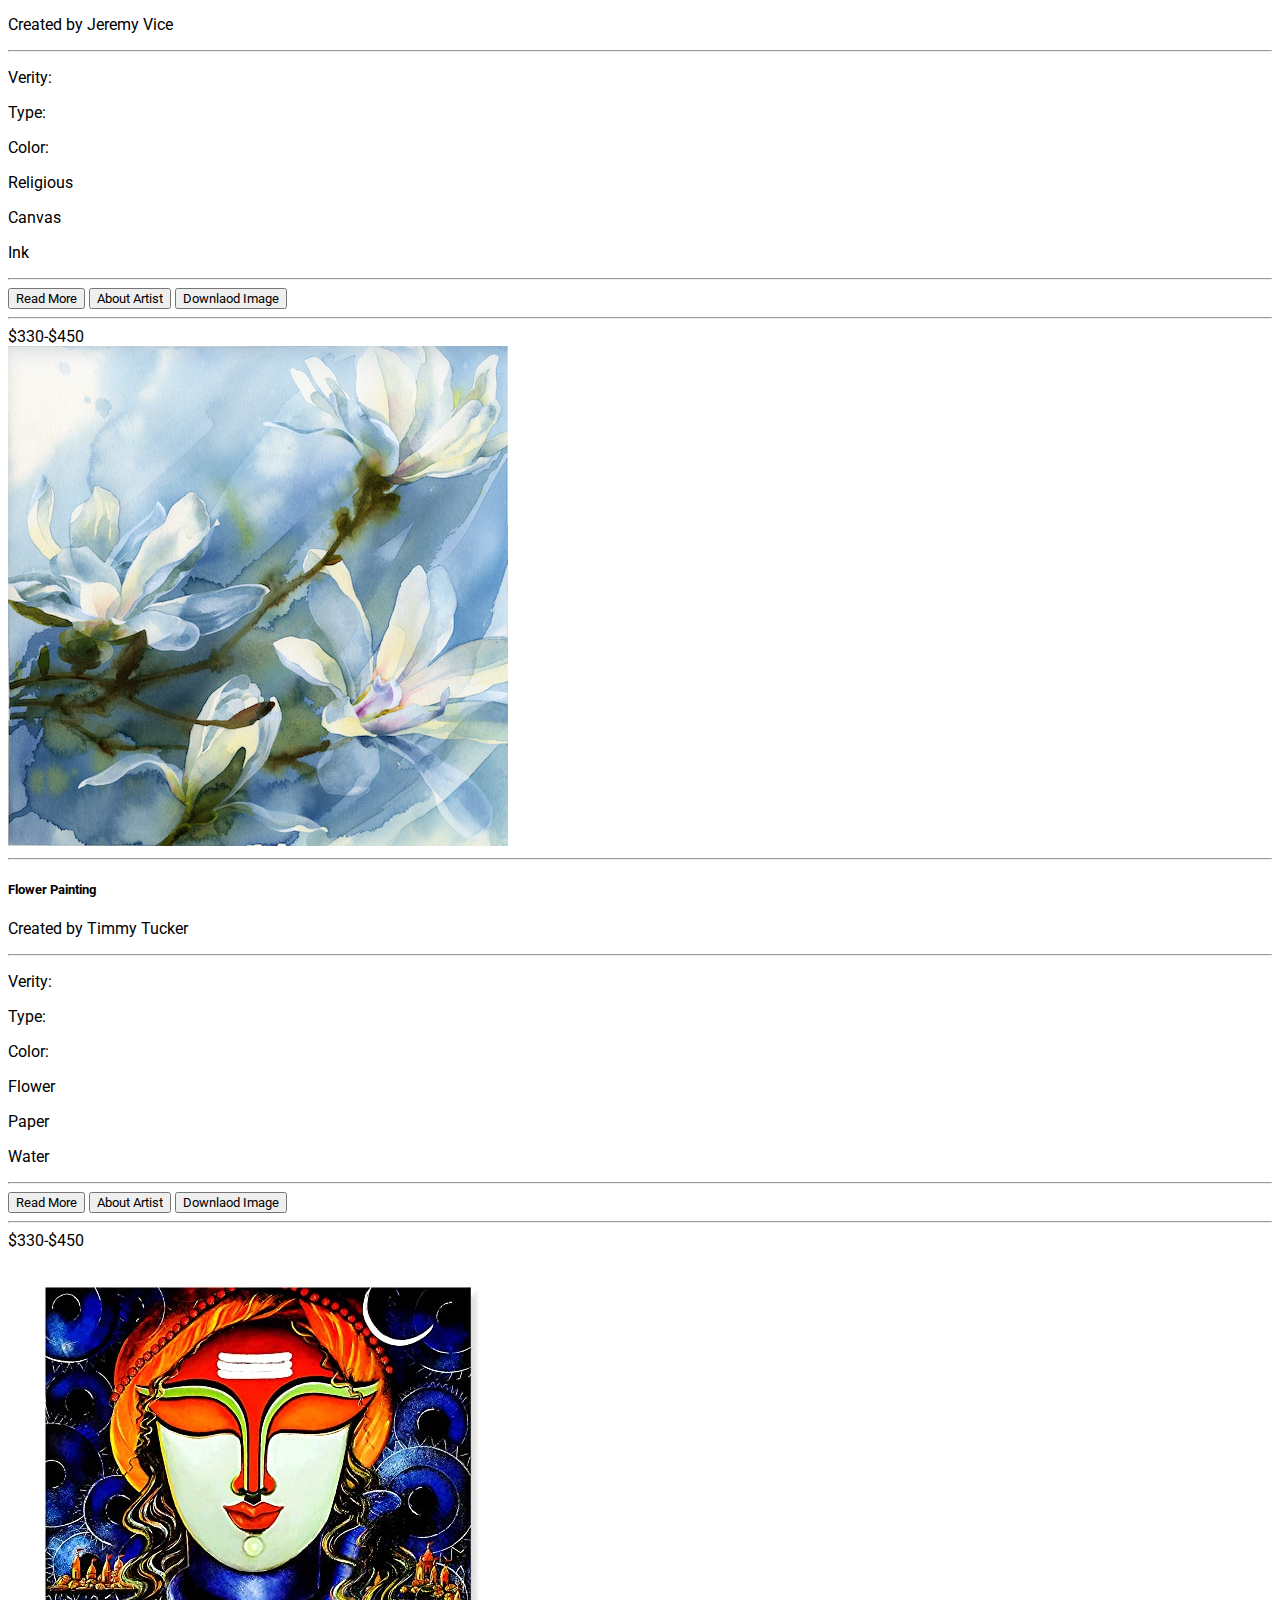
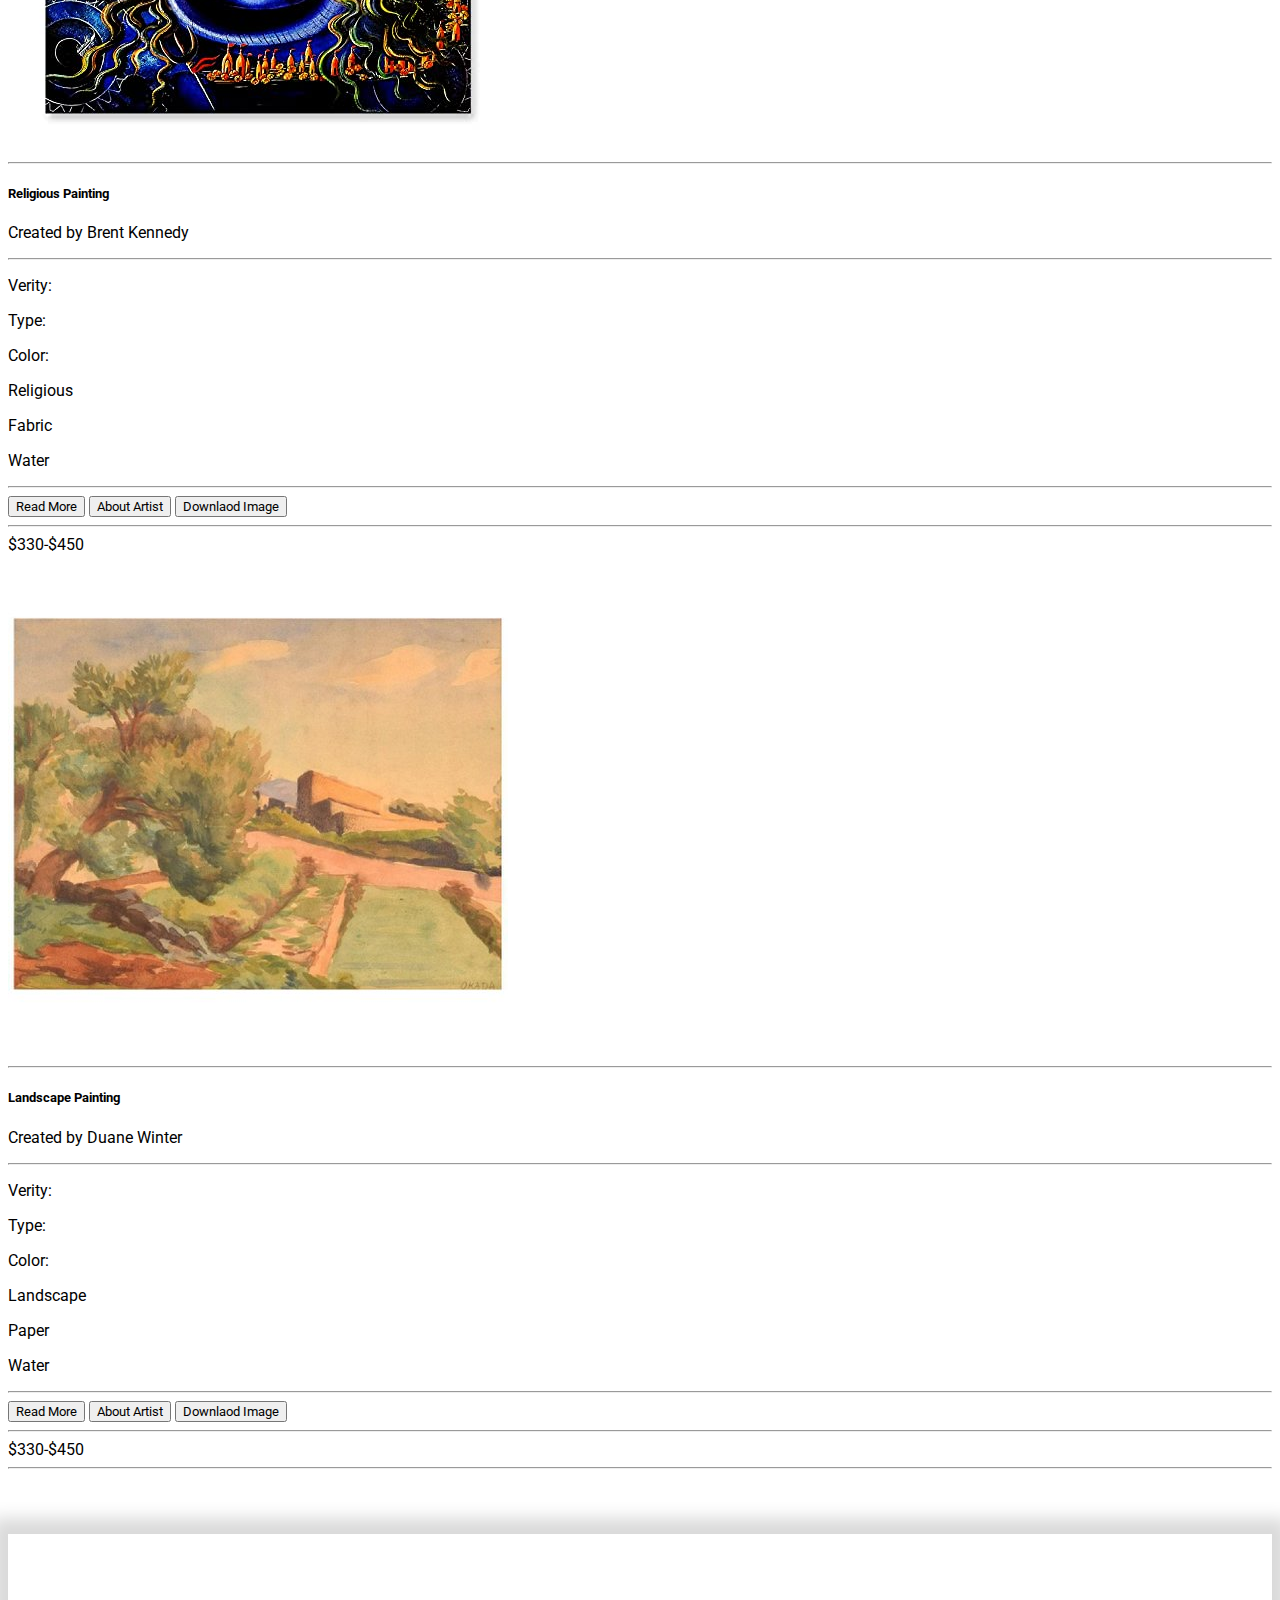
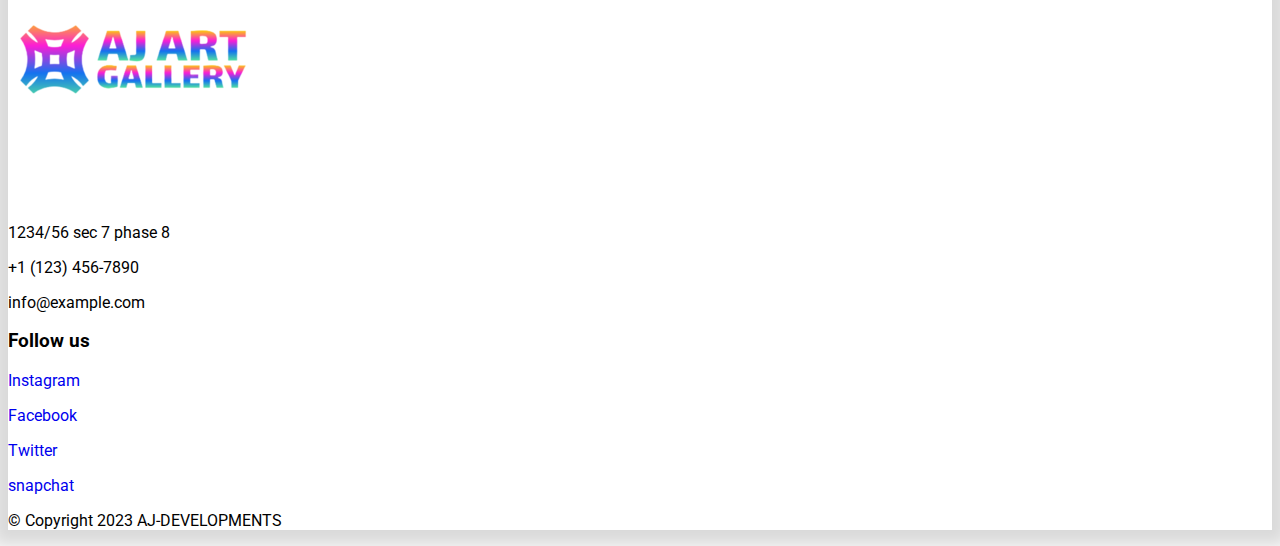
<file: docs/painting.html>
<!DOCTYPE html>
<html lang="en">
<head>
    <meta charset="UTF-8">
    <meta name="viewport" content="width=device-width, initial-scale=1.0">
    <title>Paintings</title>
    <link rel="icon" href='/assets/images/fav.ico'>
    <link rel="shortcut icon" href='/assets/images/fav.ico'>
    
    <link href="https://cdn.jsdelivr.net/npm/bootstrap@5.0.2/dist/css/bootstrap.min.css" rel="stylesheet"
        integrity="sha384-EVSTQN3/azprG1Anm3QDgpJLIm9Nao0Yz1ztcQTwFspd3yD65VohhpuuCOmLASjC" crossorigin="anonymous" />

    <link rel="stylesheet" href="https://use.fontawesome.com/releases/v5.2.0/css/all.css"
        integrity="sha384-hWVjflwFxL6sNzntih27bfxkr27PmbbK/iSvJ+a4+0owXq79v+lsFkW54bOGbiDQ" crossorigin="anonymous" />

    <link rel="stylesheet" href="/assets/css/main.css" />
</head>
<body class="bg-light">

    <nav class="navbar navbar-expand-lg navbar-light bg-light fixed-top card shadow-light">
        <div class="container-fluid">
            <a class="navbar-brand">
                <img src="/assets/images/logos/art-48.png" class="img-fluid" alt="logo" />
            </a>
            <button class="navbar-toggler" type="button" data-bs-toggle="collapse" data-bs-target="#navbarTogglerDemo02"
                aria-controls="navbarTogglerDemo02" aria-expanded="false" aria-label="Toggle navigation">
                <span class="navbar-toggler-icon"></span>
            </button>
            <div class="collapse navbar-collapse" id="navbarTogglerDemo02">
                <div class="navbar-nav me-auto mb-2 mb-lg-0">
                    <a class="nav-link addHover-Navbar-light" onclick="redirect('/index.html')">Home</a>
                    <a class="nav-link addHover-Navbar-light" onclick="redirect('/about.html')">About Us</a>
                    <a class="nav-link active" aria-current="page">Paintings</a>
                    <a class="nav-link addHover-Navbar-light" onclick="redirect('/contact Us.html')">Contact Us</a>
                    <a class="nav-link addHover-Navbar-light goback" onclick="GOBack()">&lt;&lt;&lt; Go Back</a>
                </div>
                <form class="d-flex">
                    <h5 class="DarkMode-hint me-2 mb-2 mb-lg-0 text-dark">
                        Toggle Darkmode
                    </h5>
                    <div class="form-check form-switch">
                        <input class="form-check-input" type="checkbox" id="toggleSwitch" />
                    </div>
                </form>
            </div>
        </div>
    </nav>
    <br><br><br>
    <br><br><br>
    <div class="loading-container">
        <div class="loading-spinner">
            <div class="spinner-left"></div>
            <div class="spinner-right"></div>
            <div class="spinner-center"></div>
        </div>
    </div>

    <div class="PaintingPage">
        <div id="Painting-Filters"></div>
        <hr class="divider divider-dark" />
        <div class="loading-container2">
            <div class="loading-spinner">
                <div class="spinner-left"></div>
                <div class="spinner-right"></div>
                <div class="spinner-center"></div>
            </div>
        </div>
        <div id="Paintings-Container"></div>
    </div>
    <div id="Painting-Details"></div>
    <hr class="divider divider-dark" />
    <br><br><br>

    <footer class="container footer mt-auto py-3 bg-light rounded shadow-light2 p-3">
        <div class="container-fluid">
            <div class="row row-cols-w row-cols-md-3 m-4 justify-content-center" id="cards">
                <div class="col d-flex justify-content-center mt-5">
                    <div class="row">
                        <div class="col">
                            <img src="/assets/images/logos/art-250.png" class="img-fluid" alt="logo" />
                        </div>
                    </div>
                </div>
                <div class="col text-center pt-5 mt-3">
                    <br />
                    <p class="text-dark"><i class="fa fa-location-arrow text-dark"></i> 1234/56 sec 7 phase 8</p>
                    <p class="text-dark"><i class="fa fa-phone text-dark"></i> +1 (123) 456-7890</p>
                    <p class="text-dark"><i class="fa fa fa-envelope text-dark"></i> info@example.com</p>
                </div>
                <div class="col text-center pt-5 mt-2">
                    <h3 class="text-dark">Follow us</h3>
                    <a href="https://www.instagram.com" target="_blank" class="remove-anchor-decoration text-dark">
                        <p class="text-dark"><i class="fab fa-instagram"></i> Instagram</p>
                    </a>
                    <a href="https://www.facebook.com" target="_blank" class="remove-anchor-decoration text-dark">
                        <p class="text-dark"><i class="fab fa-facebook"></i> Facebook</p>
                    </a>
                    <a href="https://twitter.com/?lang=en" target="_blank" class="remove-anchor-decoration text-dark">
                        <p class="text-dark"><i class="fab fa-twitter"></i> Twitter</p>
                    </a>
                    <a href="https://www.snapchat.com" target="_blank" class="remove-anchor-decoration text-dark">
                        <p class="text-dark"><i class="fab fa-snapchat"></i> snapchat</p>
                    </a>
                </div>
            </div>
            <p class="text-center text-dark">&copy; Copyright 2023 AJ-DEVELOPMENTS</p>
        </div>
    </footer>
    
    <script src="//code.jquery.com/jquery-1.11.1.min.js"></script>

    <script src="https://cdn.jsdelivr.net/npm/bootstrap@5.0.2/dist/js/bootstrap.bundle.min.js"
        integrity="sha384-MrcW6ZMFYlzcLA8Nl+NtUVF0sA7MsXsP1UyJoMp4YLEuNSfAP+JcXn/tWtIaxVXM"
        crossorigin="anonymous"></script>

    <script src="/assets/js/utility.js"></script>
    <script src="/assets/js/cookie-handler.js"></script>
    <script src="/assets/js/darkmode-handler.js"></script>
    <script src="/assets/js/painting.js"></script>
</body>
</html>
</file>
<file: assets/css/main.css>
@import url('https://fonts.googleapis.com/css?family=Roboto');

* {
    font-family: 'Roboto';
}

.HomePage{
    display: none;
}

.remove-anchor-decoration {
    text-decoration: none;
}

.addHover-light:hover {
    box-shadow: 0rem 0rem 1rem 0.5rem rgba(0,0,0,0.306)!important;
}

.addHover-dark:hover {
    box-shadow: 0rem 0rem 1rem 0.5rem rgba(255, 255, 255, 0.10)!important;
    /* box-shadow: 0 1rem 2rem rgba(255, 255, 255, 0.10) !important; */
}

.addHover-Navbar-light:hover {
    color: black !important;
}

.addHover-Navbar-dark:hover {
    color: rgb(255, 255, 255) !important;
}

.divider-light {
    background-color: white !important;
}

.divider-dark {
    background-color: black !important;
}

.shadow-light {
    box-shadow: 0 .5rem 1rem rgba(0,0,0,.15)!important;
}

.shadow-light2 {
    box-shadow: 0rem 0rem 1rem 1rem rgba(0,0,0,0.15)!important;
}

.shadow-dark2 {
    box-shadow: 0rem 0rem 1rem 1rem rgba(250,250,250,.10)!important;
}


.shadow-dark {
    box-shadow: 0 .5rem 1rem rgba(250,250,250,.10)!important;
}

.card-footer-light {
    padding: 0.5rem 1rem;
    background-color: rgba(0,0,0,.03);
    border-top: 1px solid rgba(0,0,0,.125);
}

.card-footer-light:last-child {
    border-radius: 0 0 calc(0.25rem - 1px) calc(0.25rem - 1px);
}

.card-footer-dark {
    padding: 0.5rem 1rem;
    background-color: rgba(255,255,255,.03);
    border-top: 1px solid rgba(255,255,255,.125);
}

.card-footer-dark:last-child {
    border-radius: 0 0 calc(0.25rem - 1px) calc(0.25rem - 1px);
}

.border-light2 {
    border-color: rgba(0,0,0,.125)!important;
}

.border-dark2 {
    border-color: rgba(255,255,255,.225)!important;
}


.loading-container {
    display: flex;
    align-items: center;
    justify-content: center;
    height: 100vh;
}

.loading-container2 {
    display: none;
    align-items: center;
    justify-content: center;
    height: 100vh;
}

.loading-spinner {
    display: inline-block;
    width: 10vh;
    /* Increased width by 10 pixels */
    height: 10vh;
    /* Increased height by 10 pixels */
    position: relative;
    align-items: center;
}


.loading-spinner>.spinner-left,
.loading-spinner>.spinner-right,
.loading-spinner>.spinner-center {
    content: "";
    position: absolute;
    top: 0;
    left: 0;
    width: 100%;
    height: 100%;
    border: 3px solid #ffffff04;
    border-top-color: #00000000;
    border-radius: 50%;
}


.loading-spinner>.spinner-left {

    border-top-color: #f01111;
    animation: spin-left 1s infinite linear;
}

.loading-spinner>.spinner-right {

    border-top-color: #3211f0;
    animation: spin-left 2s infinite linear;
}

.loading-spinner>.spinner-center {

    border-top-color: #f0c711;
    animation: spin-left 3s infinite linear;
}

@keyframes spin-left {
    0% {
        transform: rotate(0deg);
    }

    100% {
        transform: rotate(360deg);
    }
}


.form-check-input {
    background-color: grey;
}

.form-check-input:checked {
    background-color: white;
    border-color: white;
    box-shadow: 0 0 0 0.25rem rgba(255, 255, 255, 0.0);
}

.form-switch .form-check-input,
.form-switch .form-check-input:focus {
    background-image: url("data:image/svg+xml,%3csvg xmlns='http://www.w3.org/2000/svg' viewBox='-4 -4 8 8'%3e%3ccircle r='3' fill='%23fff'/%3e%3c/svg%3e");
    border-color: white;
    box-shadow: 0 0 0 0.25rem rgba(0, 0, 0, 0.0);
}

.form-switch .form-check-input:checked,
.form-switch .form-check-input:checked:focus {
    background-image: url("data:image/svg+xml,%3csvg xmlns='http://www.w3.org/2000/svg' viewBox='-4 -4 8 8'%3e%3ccircle r='3' fill='%23000'/%3e%3c/svg%3e");
    border-color: white;
    box-shadow: 0 0 0 0.25rem rgba(255, 255, 255, 0.0);
}

.DarkMode-hint {
    font-size: 1rem;
    font-weight: 400;
    line-height: 1.5;
}
</file>
<file: aj-artgallery/assets/css/main.css>
@import url('https://fonts.googleapis.com/css?family=Roboto');

* {
    font-family: 'Roboto';
}

.HomePage{
    display: none;
}

.remove-anchor-decoration {
    text-decoration: none;
}

.addHover-light:hover {
    box-shadow: 0rem 0rem 1rem 0.5rem rgba(0,0,0,0.306)!important;
}

.addHover-dark:hover {
    box-shadow: 0rem 0rem 1rem 0.5rem rgba(255, 255, 255, 0.10)!important;
    /* box-shadow: 0 1rem 2rem rgba(255, 255, 255, 0.10) !important; */
}

.addHover-Navbar-light:hover {
    color: black !important;
}

.addHover-Navbar-dark:hover {
    color: rgb(255, 255, 255) !important;
}

.divider-light {
    background-color: white !important;
}

.divider-dark {
    background-color: black !important;
}

.shadow-light {
    box-shadow: 0 .5rem 1rem rgba(0,0,0,.15)!important;
}

.shadow-light2 {
    box-shadow: 0rem 0rem 1rem 1rem rgba(0,0,0,0.15)!important;
}

.shadow-dark2 {
    box-shadow: 0rem 0rem 1rem 1rem rgba(250,250,250,.10)!important;
}


.shadow-dark {
    box-shadow: 0 .5rem 1rem rgba(250,250,250,.10)!important;
}

.card-footer-light {
    padding: 0.5rem 1rem;
    background-color: rgba(0,0,0,.03);
    border-top: 1px solid rgba(0,0,0,.125);
}

.card-footer-light:last-child {
    border-radius: 0 0 calc(0.25rem - 1px) calc(0.25rem - 1px);
}

.card-footer-dark {
    padding: 0.5rem 1rem;
    background-color: rgba(255,255,255,.03);
    border-top: 1px solid rgba(255,255,255,.125);
}

.card-footer-dark:last-child {
    border-radius: 0 0 calc(0.25rem - 1px) calc(0.25rem - 1px);
}

.border-light2 {
    border-color: rgba(0,0,0,.125)!important;
}

.border-dark2 {
    border-color: rgba(255,255,255,.225)!important;
}


.loading-container {
    display: flex;
    align-items: center;
    justify-content: center;
    height: 100vh;
}

.loading-container2 {
    display: none;
    align-items: center;
    justify-content: center;
    height: 100vh;
}

.loading-spinner {
    display: inline-block;
    width: 10vh;
    /* Increased width by 10 pixels */
    height: 10vh;
    /* Increased height by 10 pixels */
    position: relative;
    align-items: center;
}


.loading-spinner>.spinner-left,
.loading-spinner>.spinner-right,
.loading-spinner>.spinner-center {
    content: "";
    position: absolute;
    top: 0;
    left: 0;
    width: 100%;
    height: 100%;
    border: 3px solid #ffffff04;
    border-top-color: #00000000;
    border-radius: 50%;
}


.loading-spinner>.spinner-left {

    border-top-color: #f01111;
    animation: spin-left 1s infinite linear;
}

.loading-spinner>.spinner-right {

    border-top-color: #3211f0;
    animation: spin-left 2s infinite linear;
}

.loading-spinner>.spinner-center {

    border-top-color: #f0c711;
    animation: spin-left 3s infinite linear;
}

@keyframes spin-left {
    0% {
        transform: rotate(0deg);
    }

    100% {
        transform: rotate(360deg);
    }
}


.form-check-input {
    background-color: grey;
}

.form-check-input:checked {
    background-color: white;
    border-color: white;
    box-shadow: 0 0 0 0.25rem rgba(255, 255, 255, 0.0);
}

.form-switch .form-check-input,
.form-switch .form-check-input:focus {
    background-image: url("data:image/svg+xml,%3csvg xmlns='http://www.w3.org/2000/svg' viewBox='-4 -4 8 8'%3e%3ccircle r='3' fill='%23fff'/%3e%3c/svg%3e");
    border-color: white;
    box-shadow: 0 0 0 0.25rem rgba(0, 0, 0, 0.0);
}

.form-switch .form-check-input:checked,
.form-switch .form-check-input:checked:focus {
    background-image: url("data:image/svg+xml,%3csvg xmlns='http://www.w3.org/2000/svg' viewBox='-4 -4 8 8'%3e%3ccircle r='3' fill='%23000'/%3e%3c/svg%3e");
    border-color: white;
    box-shadow: 0 0 0 0.25rem rgba(255, 255, 255, 0.0);
}

.DarkMode-hint {
    font-size: 1rem;
    font-weight: 400;
    line-height: 1.5;
}
</file>
